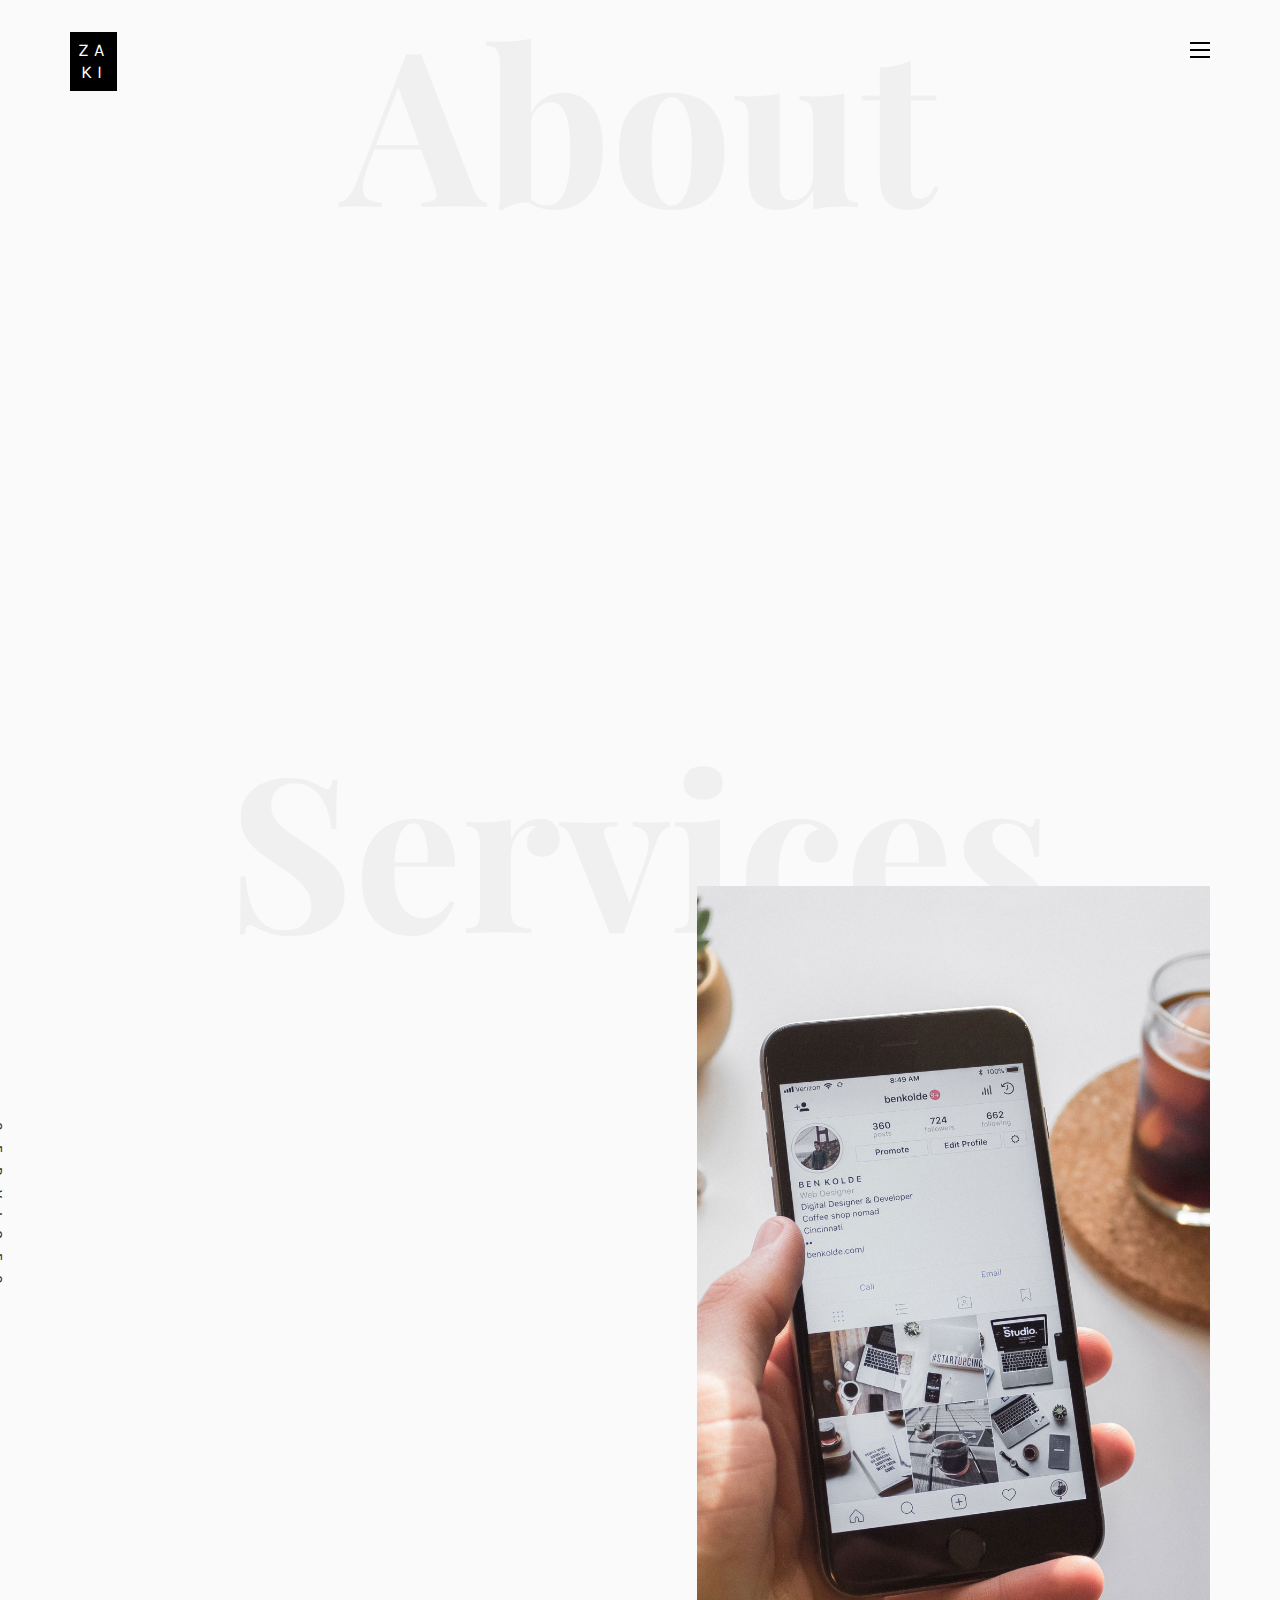
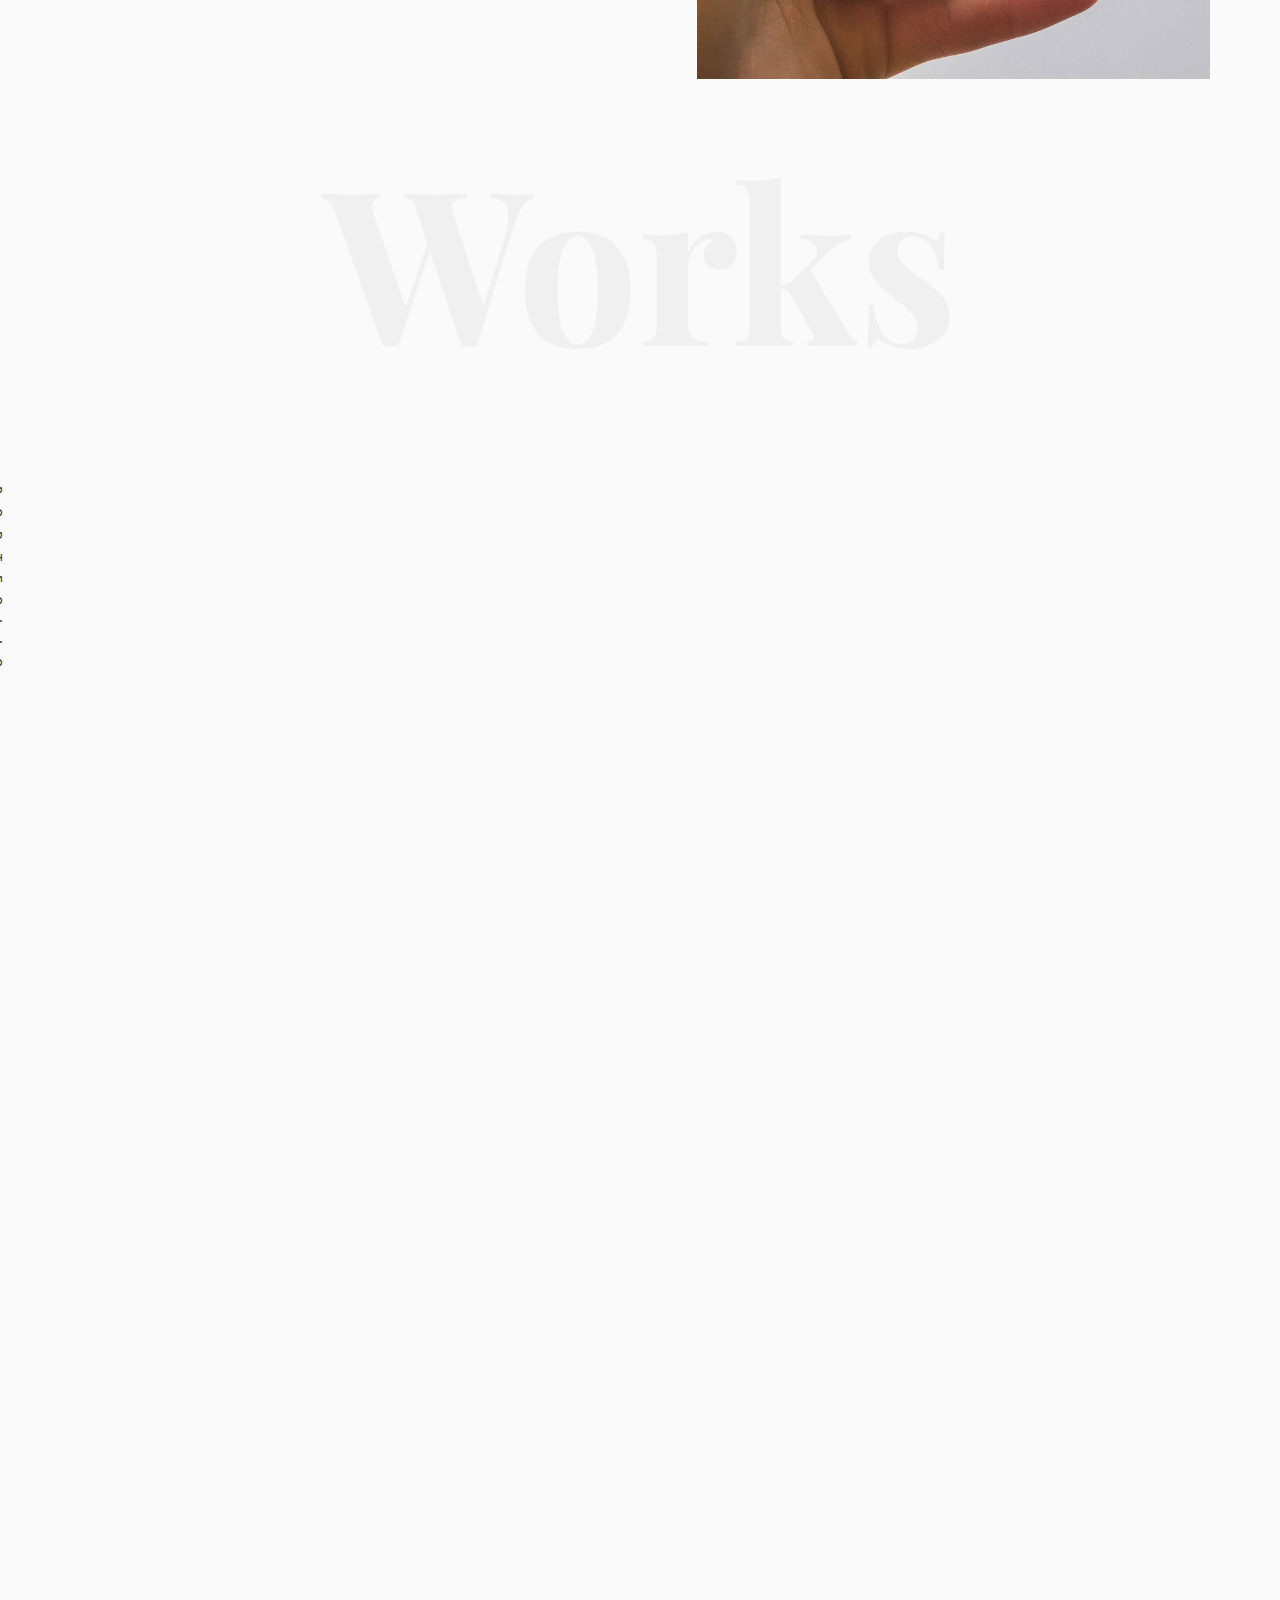
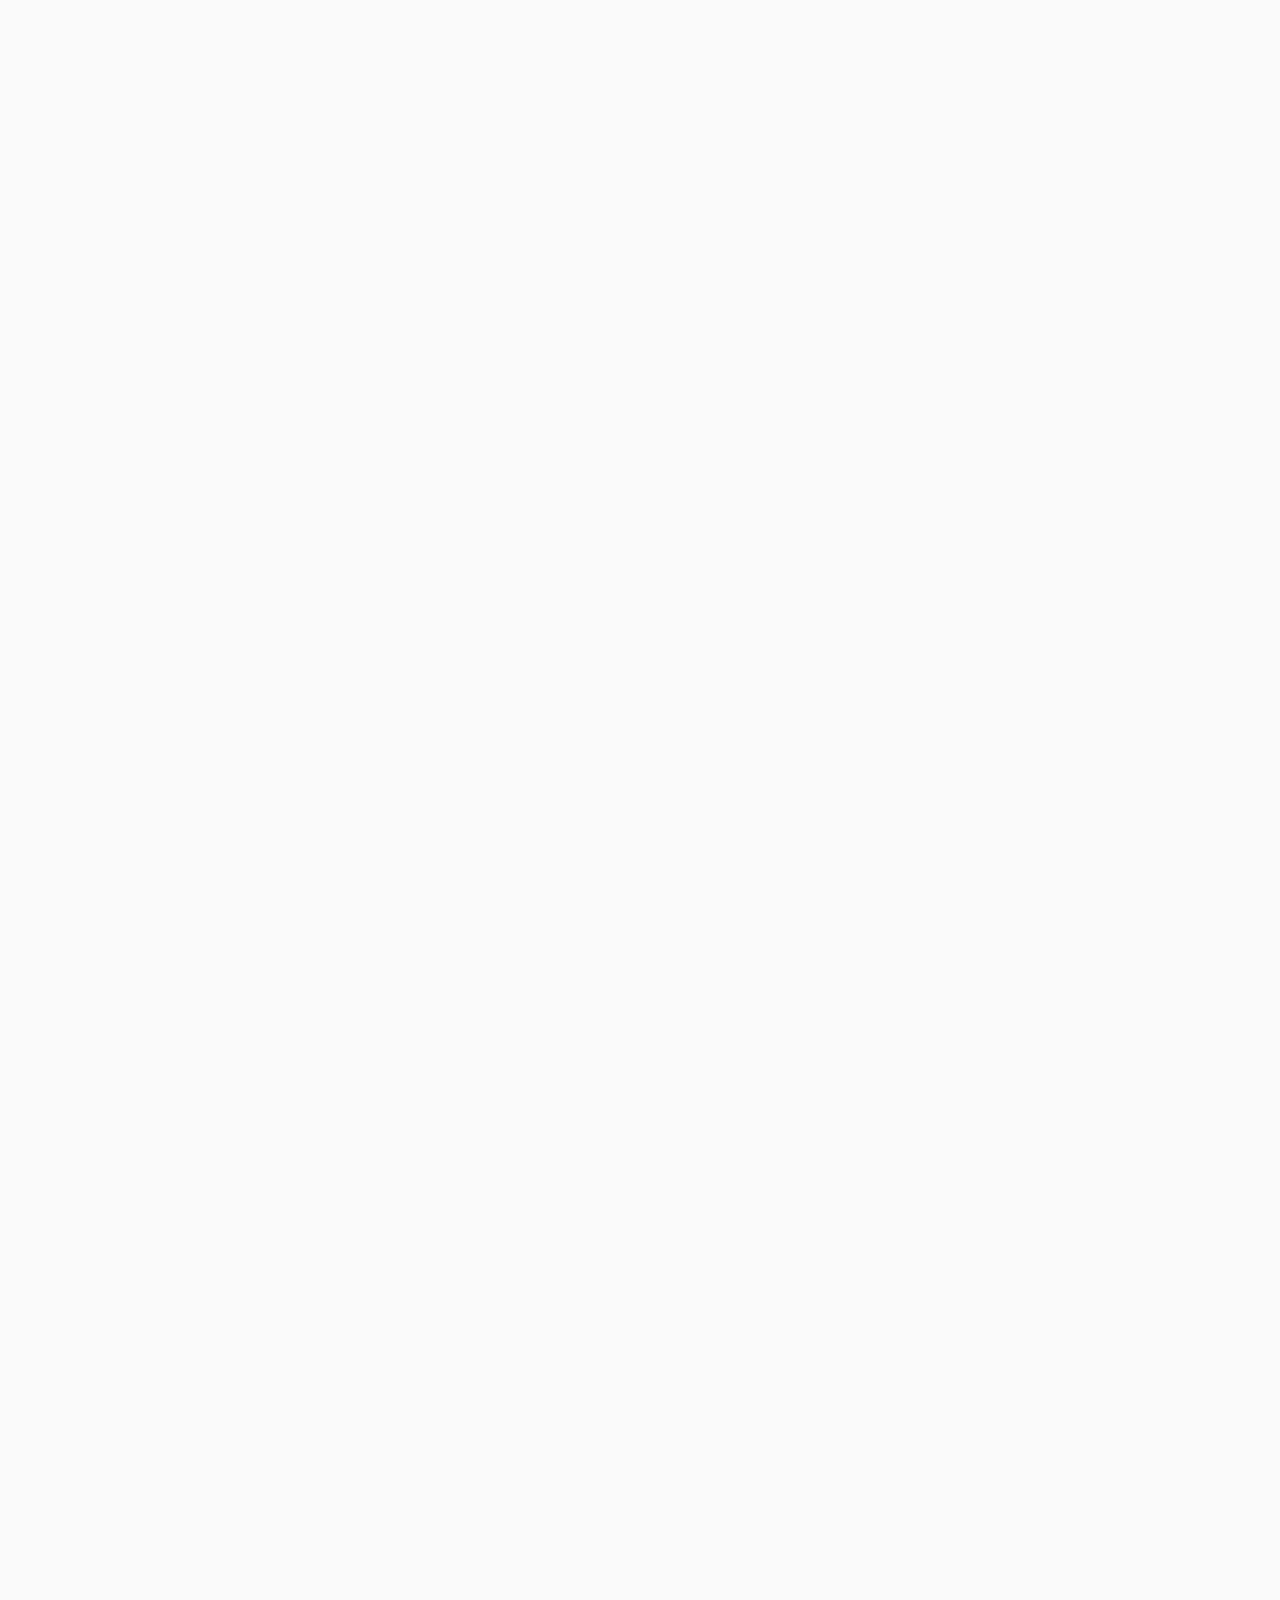
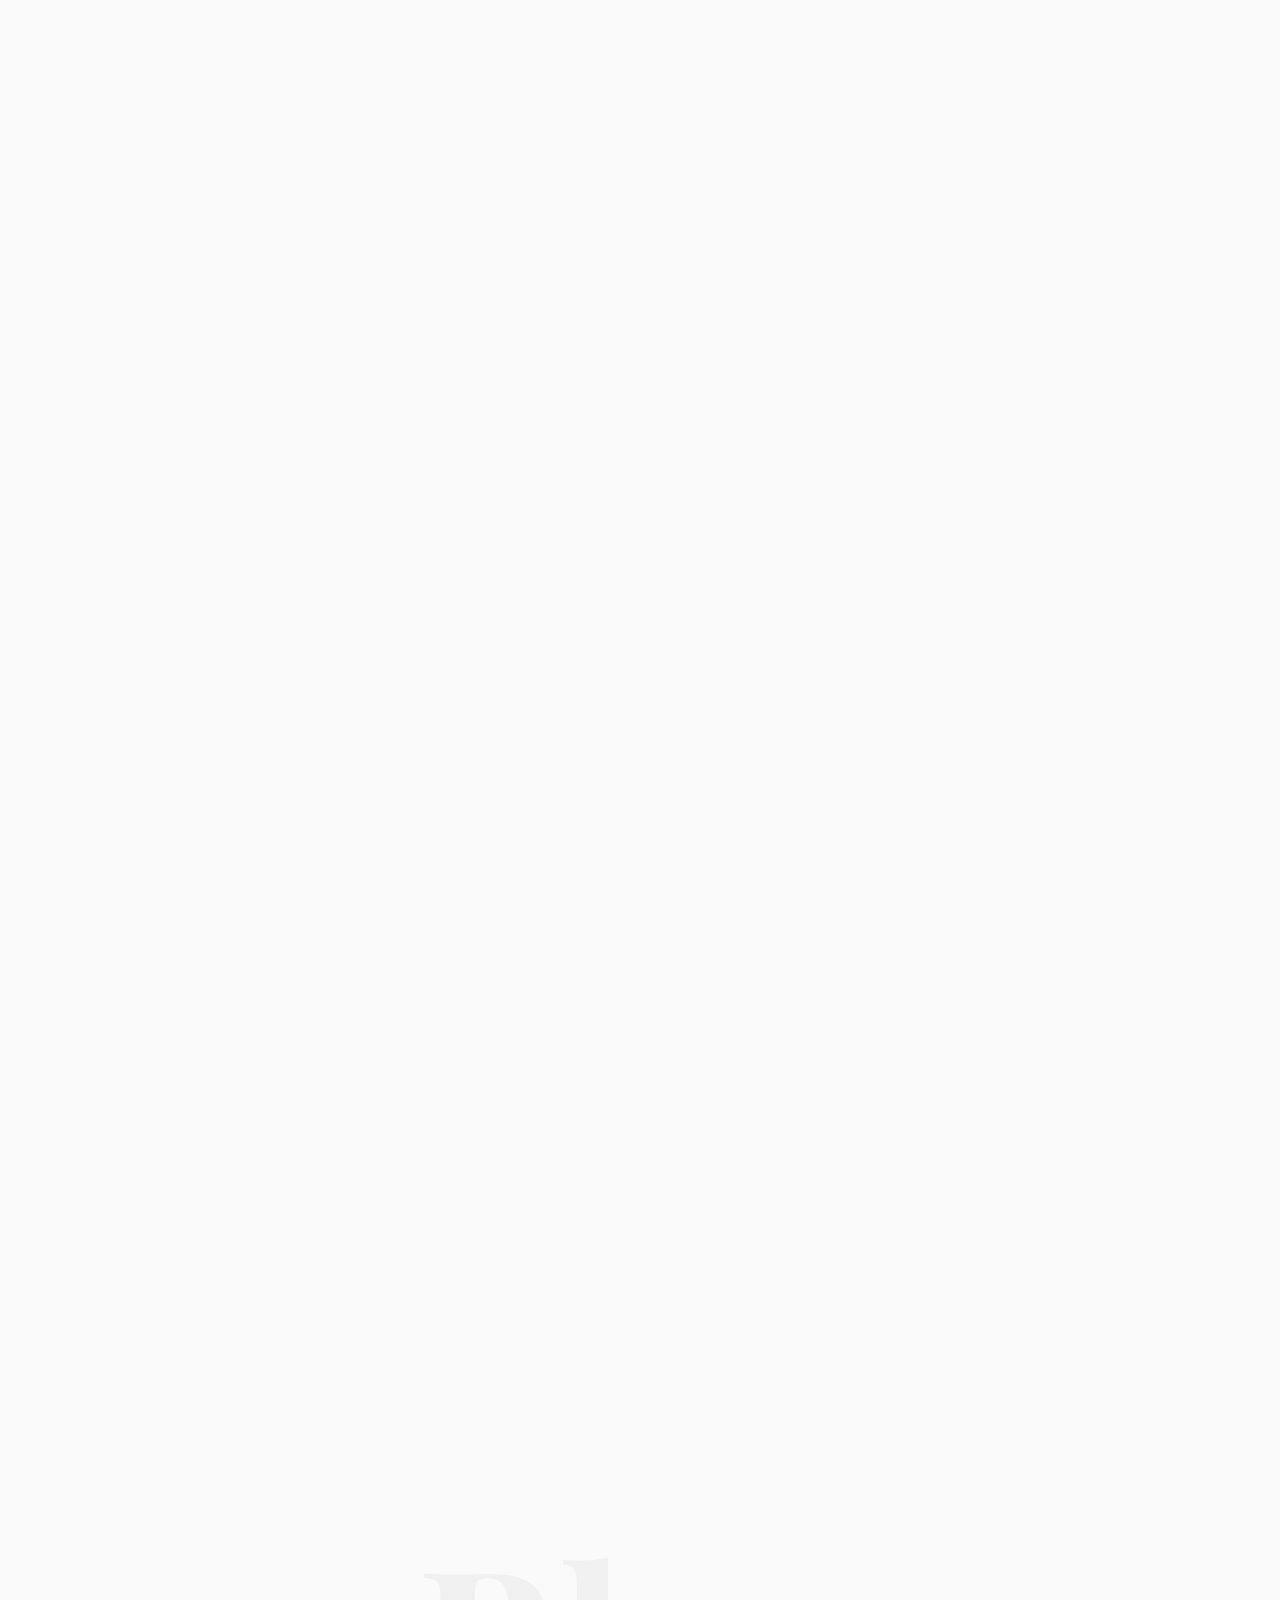
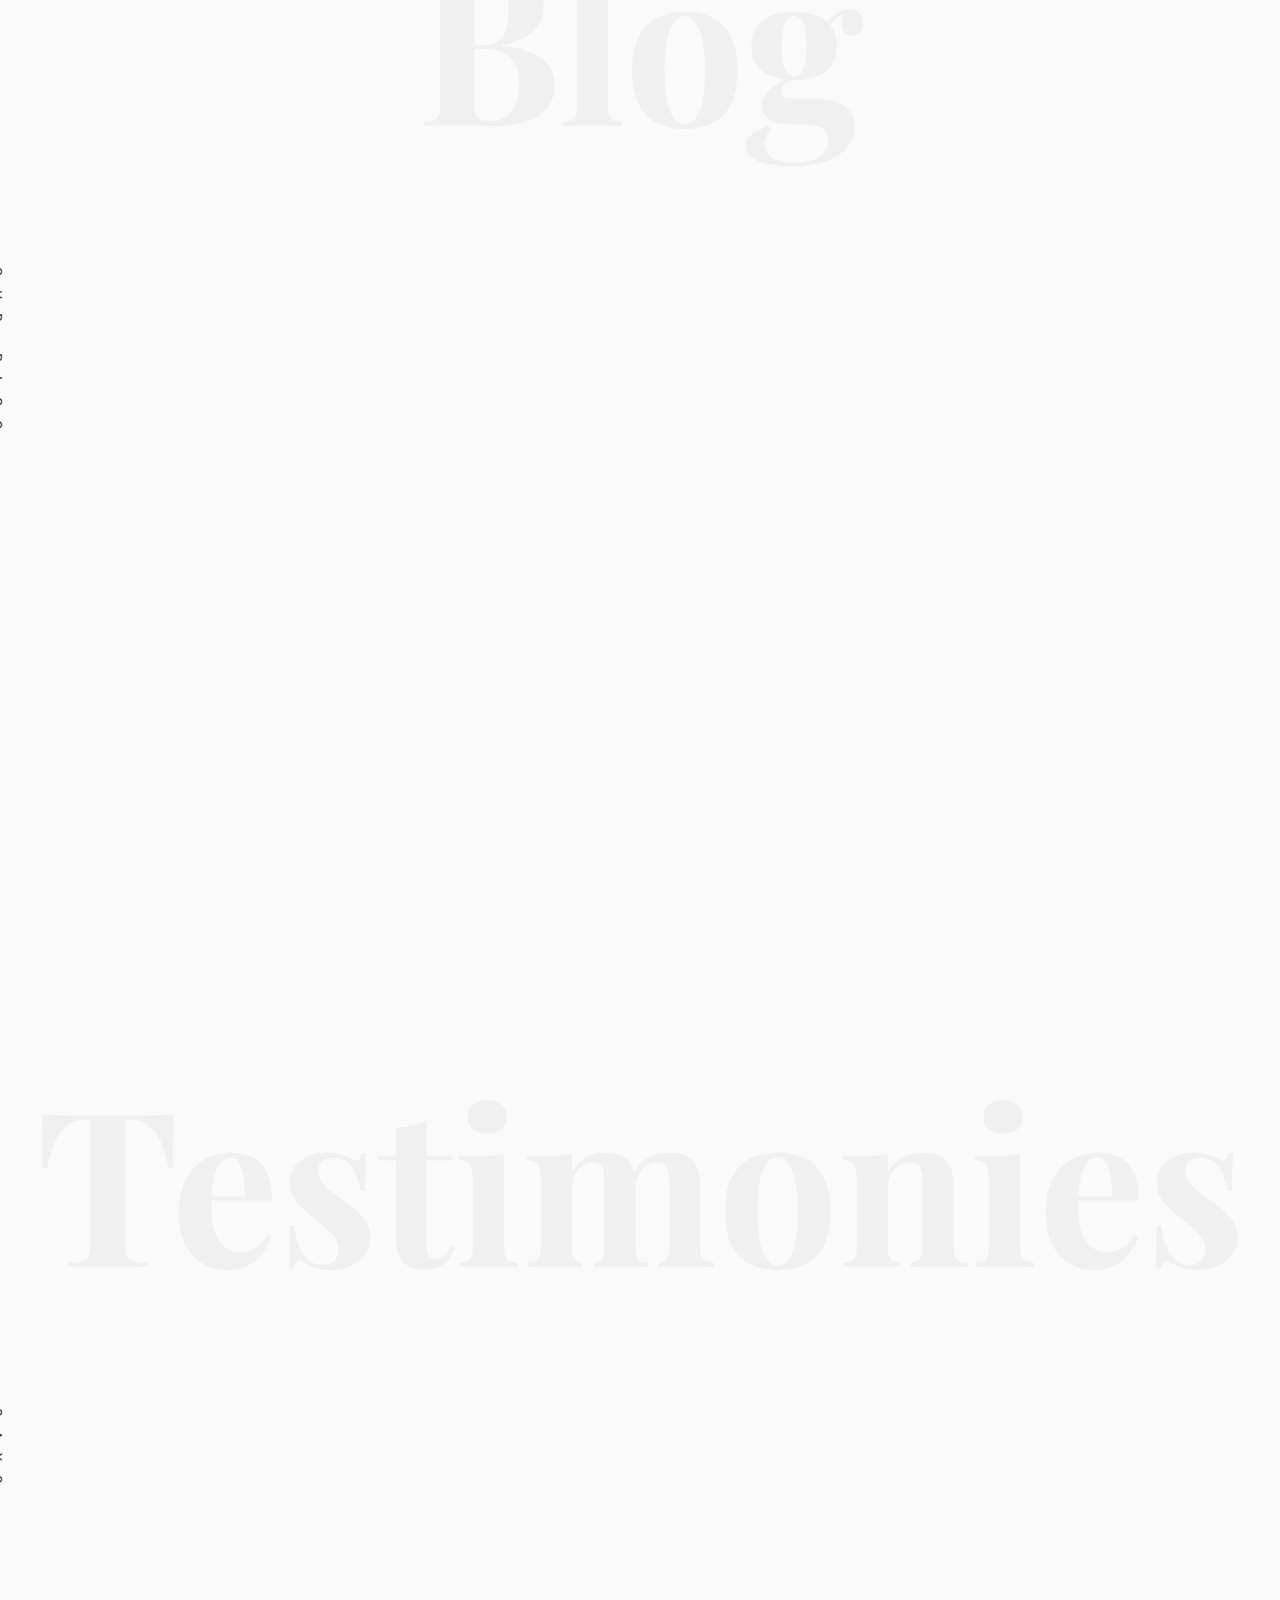
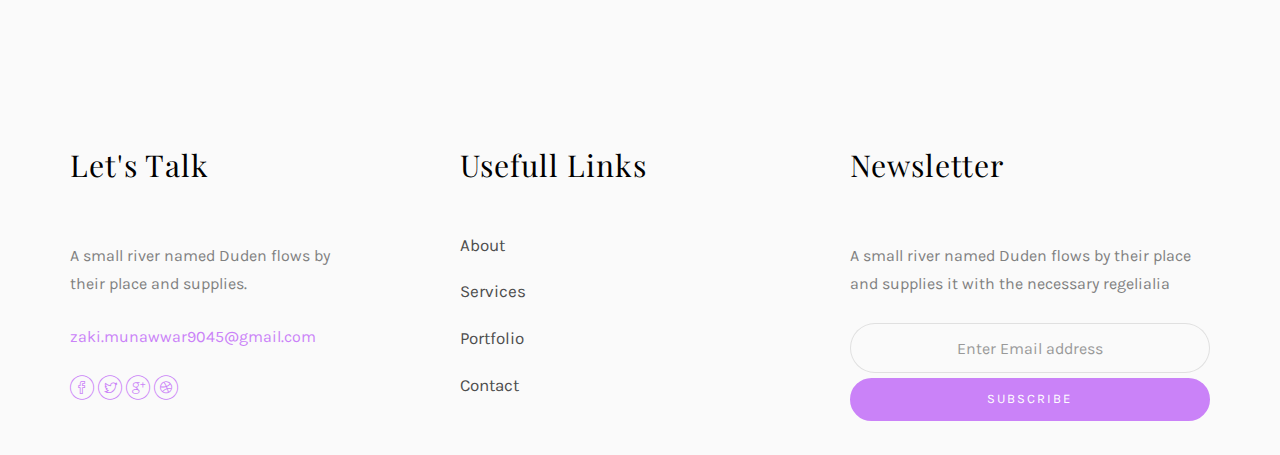
<file: index.html>
<!DOCTYPE HTML>
<html>
	<head>
		<meta charset="utf-8">
		<meta http-equiv="X-UA-Compatible" content="IE=edge">
		<title>Zaki Portfolio</title>
		<meta name="viewport" content="width=device-width, initial-scale=1">
		<meta name="description" content="" />
		<meta name="keywords" content="" />
		<meta name="author" content="" />
		<link rel="shortcut icon" href="favicon.ico">
		<link href="https://fonts.googleapis.com/css?family=Karla:400,700" rel="stylesheet">
		<link href="https://fonts.googleapis.com/css?family=Playfair+Display:400,400i,700" rel="stylesheet">
		<link rel="stylesheet" href="css/animate.css">
		<link rel="stylesheet" href="css/icomoon.css">
		<link rel="stylesheet" href="css/bootstrap.css">
		<link rel="stylesheet" href="css/owl.carousel.min.css">
		<link rel="stylesheet" href="css/owl.theme.default.min.css">
		<link rel="stylesheet" href="css/magnific-popup.css">
		<link rel="stylesheet" href="css/style.css">
		<script src="js/modernizr-2.6.2.min.js"></script>
	</head>
	<body>

	<nav id="zaki-main-nav" role="navigation">
		<a href="#" class="js-zaki-nav-toggle zaki-nav-toggle active"><i></i></a>
		<div class="js-fullheight zaki-table">
			<div class="zaki-table-cell js-fullheight">
				<div class="row">
					<div class="col-md-12">
						<ul>
							<li class="active"><a href="index.html">Home</a></li>
							<li><a href="services.html">Services</a></li>
							<li><a href="portfolio.html">Portfolio</a></li>
							<li><a href="blog.html">Blog</a></li>
							<li><a href="about.html">About</a></li>
							<li><a href="contact.html">Contact</a></li>
						</ul>
					</div>
				</div>
				<div class="row">
					<div class="col-md-12">
						<h2 class="head-title">Works</h2>
						<a href="images/work-1.jpg" class="gallery image-popup-link text-center" style="background-image: url(images/work-1.jpg);">
							<span><i class="icon-search3"></i></span>
						</a>
						<a href="images/work-2.jpg" class="gallery image-popup-link text-center" style="background-image: url(images/work-2.jpg);">
							<span><i class="icon-search3"></i></span>
						</a>
						<a href="images/work-3.jpg" class="gallery image-popup-link text-center" style="background-image: url(images/work-3.jpg);">
							<span><i class="icon-search3"></i></span>
						</a>
						<a href="images/work-4.jpg" class="gallery image-popup-link text-center" style="background-image: url(images/work-4.jpg);">
							<span><i class="icon-search3"></i></span>
						</a>
					</div>
				</div>
			</div>
		</div>
	</nav>
	
	<div id="zaki-page">
		<header>
			<div class="container">
				<div class="row">
					<div class="col-md-12">
						<div class="zaki-navbar-brand">
							<a class="zaki-logo" href="index.html"><span>Za</span><span>ki</span></a>
						</div>
						<a href="#" class="js-zaki-nav-toggle zaki-nav-toggle"><i></i></a>
					</div>
				</div>
			</div>
		</header>
		<div id="zaki-about">
			<div class="container">
				<div class="row text-center">
					<h2 class="bold">About</h2>
				</div>
				<div class="row">
					<div class="col-md-5 animate-box">
						<div class="owl-carousel3">
							<div class="item">
								<!-- <img class="img-responsive about-img" src="images/about.jpg"> -->
							</div>
							<div class="item">
								<!-- <img class="img-responsive about-img" src="images/about-2.jpg"> -->
							</div>
						</div>
					</div>
					<div class="col-md-6 col-md-push-1 animate-box">
						<div class="about-desc">
							<div class="owl-carousel3">
								<div class="item">
									<h2><span>Zaki</span><span>Munawwar</span></h2>
								</div>
								<div class="item">
									<h2><span>I'm</span><span>Full Stack Developer</span></h2>
								</div>
							</div>
							<div class="desc">
								<div class="rotate">
									<h2 class="heading">About</h2>
								</div>
								<p>A small river named Duden <a href="#">flows by their place</a> and supplies it with the necessary regelialia. It is a paradisematic country, in which roasted parts of sentences fly into your mouth. Even the all-powerful Pointing has no control about the blind texts it is an almost unorthographic life.</p>
								<p class="zaki-social-icons">
									<a href="#"><i class="icon-facebook4"></i></a>
									<a href="#"><i class="icon-twitter3"></i></a>
									<a href="#"><i class="icon-googleplus"></i></a>
									<a href="#"><i class="icon-dribbble2"></i></a>
								</p>
								<p><a href="/resume/ZakiResume.pdf" download="" class="btn btn-primary btn-outline">Resume!</a></p>
							</div>
						</div>
					</div>
				</div>
			</div>
		</div>
		<div id="zaki-services">
			<div class="container">
				<div class="row text-center">
					<h2 class="bold">Services</h2>
				</div>
				<div class="row">
					<div class="col-md-12">
						<div class="services-flex">
							<div class="one-third">
								<div class="row">
									<div class="col-md-12 col-md-offset-0 animate-box intro-heading">
										<span>My Services</span>
										<h2>Here Are Some of My Skills</h2>
									</div>
								</div>
								<div class="row">
									<div class="col-md-12">
										<div class="rotate">
											<h2 class="heading">Services</h2>
										</div>
									</div>
									<div class="col-md-6">
										<div class="services animate-box">
											<h3>1 - Front End Development</h3>
											<ul>
												<li>HTML / CSS</li>
												<li>Java script</li>
												<li>React JS</li>
												<li>WordPress</li>
												<li>Bootstrap</li>
											</ul>
										</div>
										<div class="services animate-box">
											<h3>3 - Web Marketing</h3>
											<ul>
												<li>Sales Marketing</li>
												<li>Invoice</li>
												<li>eCommerce</li>
											</ul>
										</div>
									</div>
									<div class="col-md-6">
										<div class="services animate-box">
											<h3>2 - JavaScript Animation Libraries</h3>
											<ul>
												<li>Anime.js</li>
												<li>GreenSock JS</li>
												<li>ScrollReveal JS</li>
												<li>MO JS</li>
											</ul>
										</div>
										<div class="services animate-box">
											<h3>4 - Backend Development </h3>
											<ul>
												<li>Node.js</li>
												<li>Express</li>
												<li>MongoDB</li>
												<li>SQL</li>
											</ul>
										</div>
										<!-- <div class="services animate-box">
											<h3>4 - Web Design</h3>
											<ul>
												<li>UI Design</li>
												<li>Website &amp; Digital Design</li>
												<li>Brading &amp; Visual Identity</li>
												<li>Print Design</li>
											</ul>
										</div> -->
									</div>
								</div>
							</div>
							<div class="one-forth services-img" style="background-image: url(images/services-img-1.jpg);">
							</div>
						</div>
					</div>
				</div>
			</div>
		</div>

		<div id="zaki-work">
			<div class="container">
				<div class="row text-center">
					<h2 class="bold">Works</h2>
				</div>
				<div class="row">
					<div class="col-md-12 col-md-offset-0 text-center animate-box intro-heading">
						<span>Portfolio</span>
						<h2>Done Projects</h2>
					</div>
				</div>
				<div class="row">
					<div class="col-md-12">
						<div class="rotate">
							<h2 class="heading">Portfolio</h2>
						</div>
					</div>
				</div>
				<div class="row">
					<div class="col-md-12">
						<div class="work-entry animate-box">
							<a href="portfolio.html" class="work-img" style="background-image: url(images/work-1.jpg);">
								<div class="display-t">
									<div class="work-name">
										<h2>Pursuing Best</h2>
									</div>
								</div>
							</a>
							<div class="col-md-4 col-md-offset-4">
								<div class="desc">
									<p>Far far away, behind the word mountains, far from the countries Vokalia and Consonantia, there live the blind texts. Separated they live in Bookmarksgrove right at the coast of the Semantics, a large language ocean.</p>
									<p class="read"><span >It's Zaki Munawwar</span></p>
								</div>
							</div>
						</div>
					</div>
					<div class="col-md-12">
						<div class="work-entry animate-box">
							<a href="portfolio.html" class="work-img" style="background-image: url(images/work-2.jpg);">
								<div class="display-t">
									<div class="work-name">
										<h2>Coordinates</h2>
									</div>
								</div>
							</a>
							<div class="col-md-4 col-md-offset-4">
								<div class="desc">
									<p>Far far away, behind the word mountains, far from the countries Vokalia and Consonantia, there live the blind texts. Separated they live in Bookmarksgrove right at the coast of the Semantics, a large language ocean.</p>
									<p class="read"><span >It's Zaki Munawwar</span></p>
								</div>
							</div>
						</div>
					</div>
					<div class="col-md-12">
						<div class="work-entry animate-box">
							<a href="portfolio.html" class="work-img" style="background-image: url(images/work-3.jpg);">
								<div class="display-t">
									<div class="work-name">
										<h2>Cristall</h2>
									</div>
								</div>
							</a>
							<div class="col-md-4 col-md-offset-4">
								<div class="desc">
									<p>Far far away, behind the word mountains, far from the countries Vokalia and Consonantia, there live the blind texts. Separated they live in Bookmarksgrove right at the coast of the Semantics, a large language ocean.</p>
									<p class="read"><span >It's Zaki Munawwar</span></p>
								</div>
							</div>
						</div>
					</div>
					<div class="col-md-12">
						<div class="work-entry animate-box">
							<a href="portfolio.html" class="work-img" style="background-image: url(images/work-4.jpg);">
								<div class="display-t">
									<div class="work-name">
										<h2>Black</h2>
									</div>
								</div>
							</a>
							<div class="col-md-4 col-md-offset-4">
								<div class="desc">
									<p>Far far away, behind the word mountains, far from the countries Vokalia and Consonantia, there live the blind texts. Separated they live in Bookmarksgrove right at the coast of the Semantics, a large language ocean.</p>
									<p class="read"><span >It's Zaki Munawwar</span></p>
								</div>
							</div>
						</div>
					</div>
				</div>
			</div>
		</div>

		<div id="zaki-blog">
			<div class="container">
				<div class="row text-center">
					<h2 class="bold">Blog</h2>
				</div>
				<div class="row">
					<div class="col-md-12 col-md-offset-0 text-center animate-box intro-heading">
						<span>Blog</span>
						<h2>Read Our Case</h2>
					</div>
				</div>
				<div class="row">
					<div class="col-md-12">
						<div class="rotate">
							<h2 class="heading">Our Blog</h2>
						</div>
					</div>
				</div>
				<div class="row animate-box">
					<div class="owl-carousel1">
						<div class="item">
							<div class="col-md-12">
								<div class="article">
									<a href="blog.html" class="blog-img">
										<img class="img-responsive" src="images/img-1.jpg">
										<div class="overlay"></div>
										<div class="link">
											<span class="read">Read more</h2>
										</div>
									</a>
									<div class="desc">
										<span class="meta">15, Feb 2018</span>
										<h2><a href="blog.html">A Japanese Constellation</a></h2>
										<p>When she reached the first hills of the Italic Mountains, she had a last view back on the skyline of her hometown Bookmarksgrove</p>
									</div>
								</div>
							</div>
						</div>
						<div class="item">
							<div class="col-md-12">
								<div class="article">
									<a href="blog.html" class="blog-img">
										<img class="img-responsive" src="images/img-2.jpg">
										<div class="overlay"></div>
										<div class="link">
											<span class="read">Read more</h2>
										</div>
									</a>
									<div class="desc">
										<span class="meta">15, Feb 2018</span>
										<h2><a href="blog.html">A Japanese Constellation</a></h2>
										<p>When she reached the first hills of the Italic Mountains, she had a last view back on the skyline of her hometown Bookmarksgrove</p>
									</div>
								</div>
							</div>
						</div>
						<div class="item">
							<div class="col-md-12">
								<div class="article">
									<a href="blog.html" class="blog-img">
										<img class="img-responsive" src="images/img-3.jpg">
										<div class="overlay"></div>
										<div class="link">
											<span class="read">Read more</h2>
										</div>
									</a>
									<div class="desc">
										<span class="meta">15, Feb 2018</span>
										<h2><a href="blog.html">A Japanese Constellation</a></h2>
										<p>When she reached the first hills of the Italic Mountains, she had a last view back on the skyline of her hometown Bookmarksgrove</p>
									</div>
								</div>
							</div>
						</div>
					</div>
				</div>
			</div>
		</div>

		<div id="zaki-testimony">
			<div class="container">
				<div class="row text-center">
					<h2 class="bold">Testimonies</h2>
				</div>
				<div class="row">
					<div class="col-md-12 col-md-offset-0 text-center animate-box intro-heading">
						<span>Testimonies</span>
						<h2>My Ideals</h2>
					</div>
				</div>
				<div class="row">
					<div class="col-md-12">
						<div class="rotate">
							<h2 class="heading">Says</h2>
						</div>
					</div>
				</div>
				<div class="row animate-box">
					<div class="owl-carousel">
						<div class="item">
							<div class="col-md-12 text-center">
								<div class="testimony">
									<blockquote>
										<p>"A small river named Duden flows by their place and supplies it with the necessary regelialia.</p>
										<span>" &mdash; George Brooks</span>
									</blockquote>
								</div>
							</div>
						</div>
						<div class="item">
							<div class="col-md-12 text-center">
								<div class="testimony">
									<blockquote>
										<p>"Even the all-powerful Pointing has no control about the blind texts it is an almost unorthographic life One day however a small line of blind text by the name of Lorem Ipsum decided to leave for the far World of Grammar.</p>
										<span>" &mdash; Daniel Foster</span>
									</blockquote>
								</div>
							</div>
						</div>
						<div class="item">
							<div class="col-md-12 text-center">
								<div class="testimony">
									<blockquote>
										<p>"When she reached the first hills of the Italic Mountains, she had a last view back on the skyline of her hometown Bookmarksgrove</p>
										<span>" &mdash; Liam Jenkins</span>
									</blockquote>
								</div>
							</div>
						</div>
					</div>
				</div>
			</div>
		</div>

		<footer>
			<div id="footer">
				<div class="container">
					<div class="row">
						<div class="col-md-4 col-pb-sm">
							<div class="row">
								<div class="col-md-10">
									<h2>Let's Talk</h2>
									<p>A small river named Duden flows by their place and supplies.</p>
									<p><a href="#">zaki.munawwar9045@gmail.com</a></p>
									<p class="zaki-social-icons">
										<a href="#"><i class="icon-facebook4"></i></a>
										<a href="#"><i class="icon-twitter3"></i></a>
										<a href="#"><i class="icon-googleplus"></i></a>
										<a href="#"><i class="icon-dribbble2"></i></a>
									</p>
								</div>
							</div>
						</div>
						<div class="col-md-4 col-pb-sm">
							<h2>Usefull Links</h2>
							<div class="f-entry">
								<div class="desc">
									<h3><a href="about.html">About</a></h3>
								</div>
							</div>
							<div class="f-entry">
								<div class="desc">
									<h3><a href="services.html">Services</a></h3>
								</div>
							</div>
							<div class="f-entry">
								<div class="desc">
									<h3><a href="portfolio.html">Portfolio</a></h3>
								</div>
							</div>
							<div class="f-entry">
								<div class="desc">
									<h3><a href="contact.html">Contact</a></h3>
								</div>
							</div>
						</div>
						<div class="col-md-4 col-pb-sm">
							<h2>Newsletter</h2>
							<p>A small river named Duden flows by their place and supplies it with the necessary regelialia</p>
							<div class="subscribe text-center">
								<div class="form-group">
									<input type="text" class="form-control text-center" placeholder="Enter Email address">
									<input type="submit" value="Subscribe" class="btn btn-primary btn-custom">
								</div>
							</div>
						</div>
					</div>
				</div>
			</div>
		</footer>
	
	</div>

	<!-- jQuery -->
	<script src="js/jquery.min.js"></script>
	<!-- jQuery Easing -->
	<script src="js/jquery.easing.1.3.js"></script>
	<!-- Bootstrap -->
	<script src="js/bootstrap.min.js"></script>
	<!-- Waypoints -->
	<script src="js/jquery.waypoints.min.js"></script>
	<!-- Owl Carousel -->
	<script src="js/owl.carousel.min.js"></script>
	<!-- Magnific Popup -->
	<script src="js/jquery.magnific-popup.min.js"></script>
	<script src="js/magnific-popup-options.js"></script>

	<!-- Main JS (Do not remove) -->
	<script src="js/main.js"></script>

	</body>
</html>
</file>
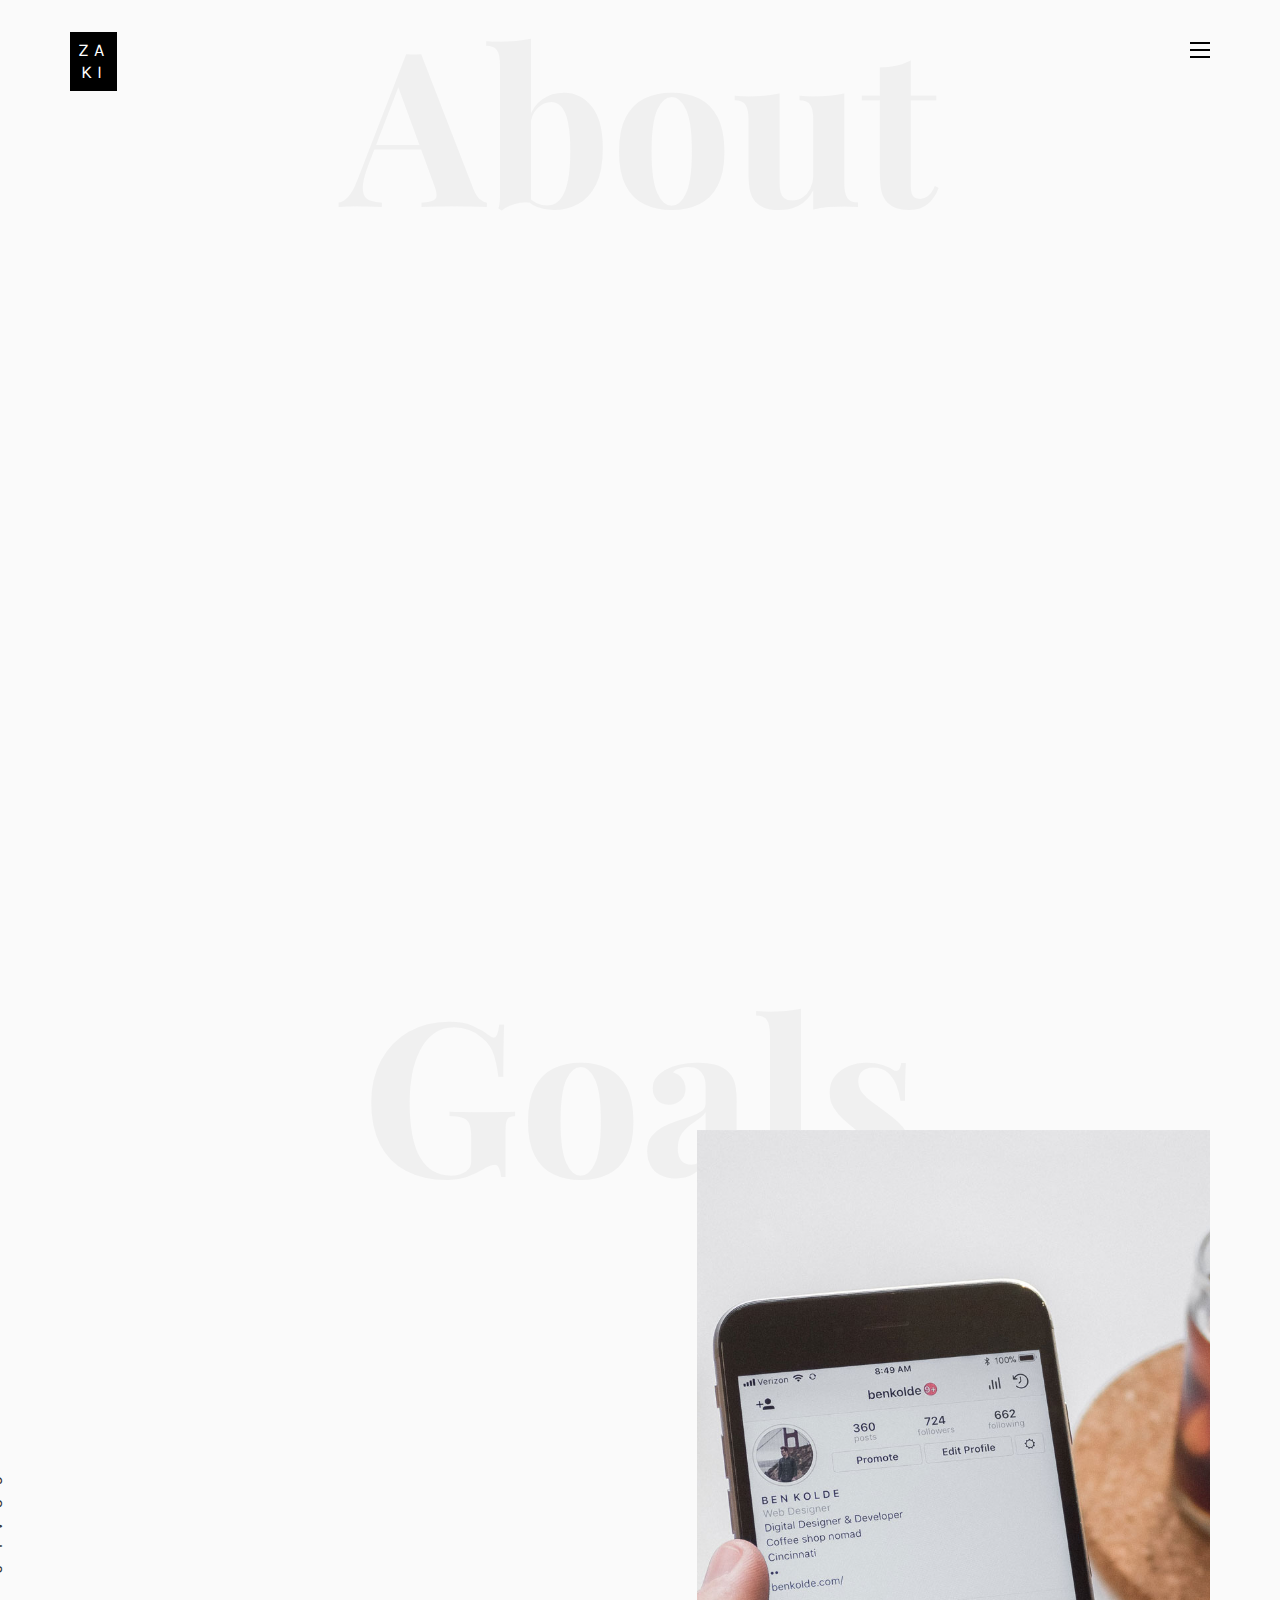
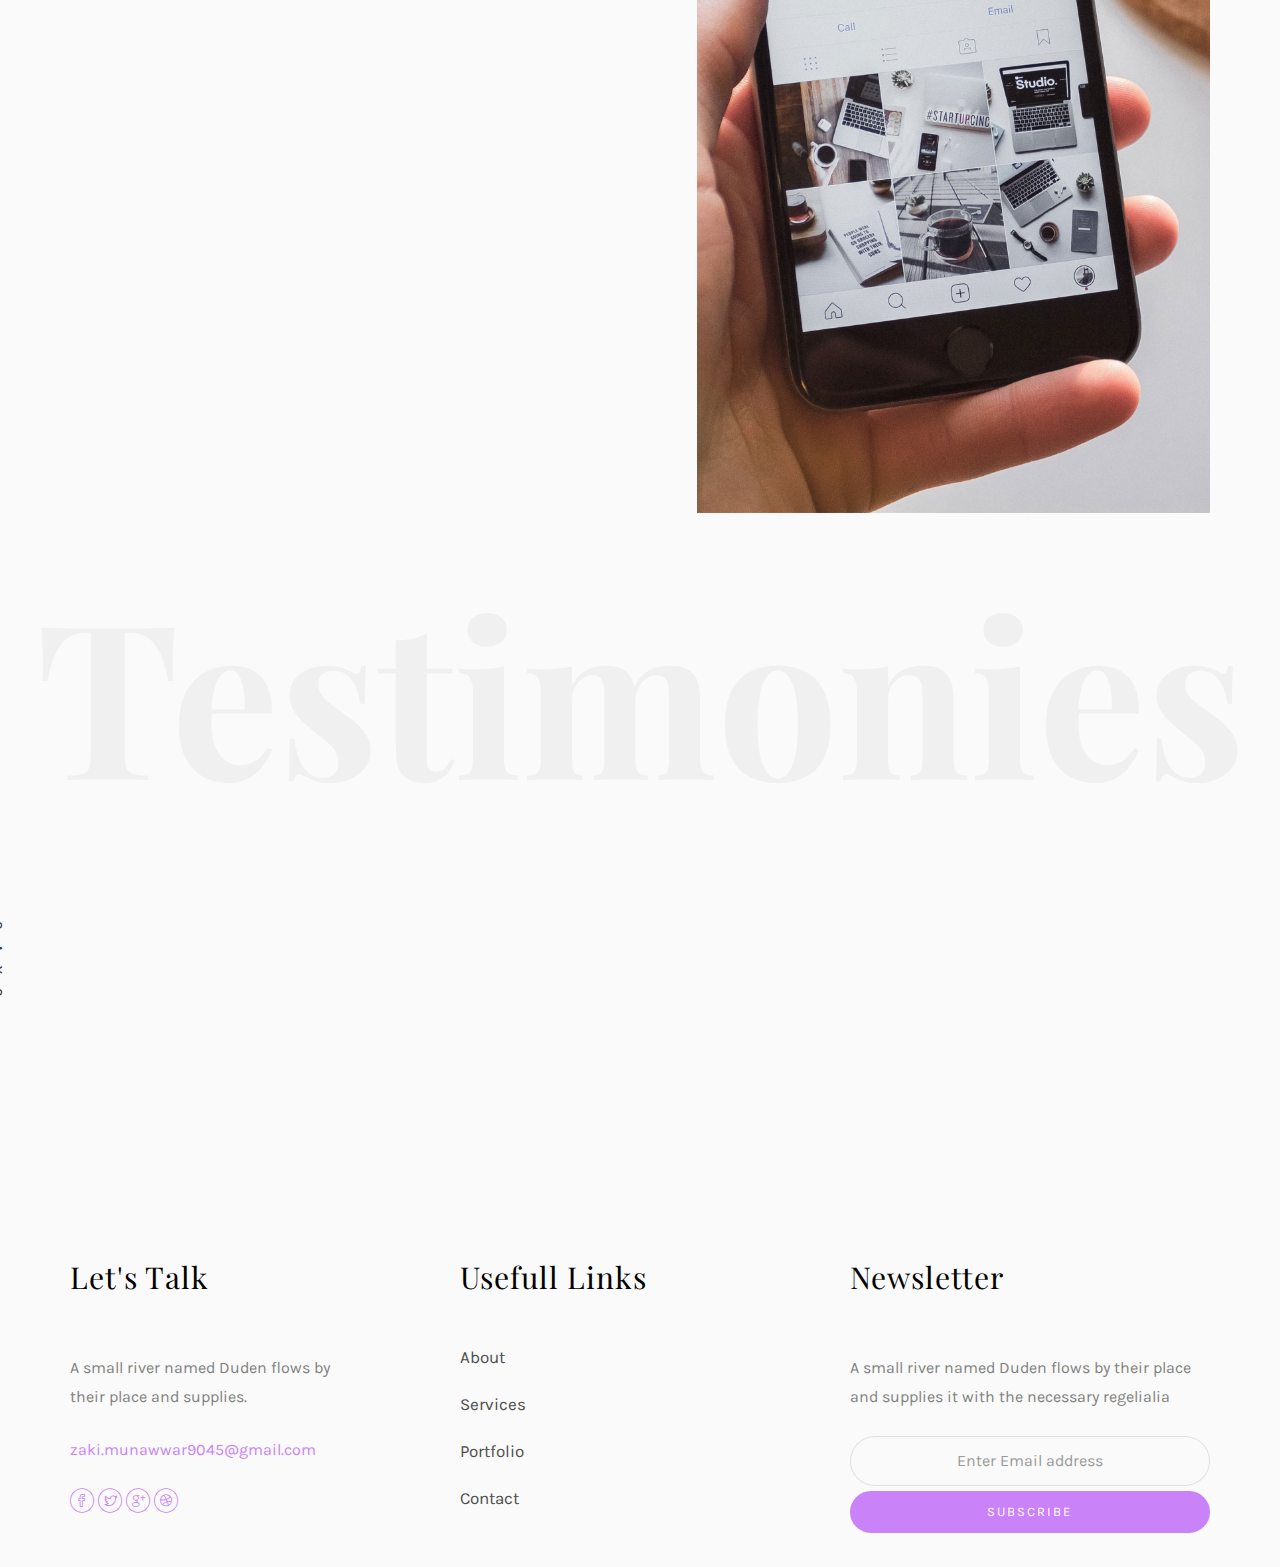
<file: about.html>
<!DOCTYPE HTML>
<html>
	<head>
	<meta charset="utf-8">
	<meta http-equiv="X-UA-Compatible" content="IE=edge">
	<title>zaki About</title>
	<meta name="viewport" content="width=device-width, initial-scale=1">
	<meta name="description" content="" />
	<meta name="keywords" content="" />
	<meta name="author" content="" />

	<!-- Place favicon.ico and apple-touch-icon.png in the root directory -->
	<link rel="shortcut icon" href="favicon.ico">

	<link href="https://fonts.googleapis.com/css?family=Karla:400,700" rel="stylesheet">
	<link href="https://fonts.googleapis.com/css?family=Playfair+Display:400,400i,700" rel="stylesheet">
	
	<!-- Animate.css -->
	<link rel="stylesheet" href="css/animate.css">
	<!-- Icomoon Icon Fonts-->
	<link rel="stylesheet" href="css/icomoon.css">
	<!-- Bootstrap  -->
	<link rel="stylesheet" href="css/bootstrap.css">
	<!-- Owl Carousel -->
	<link rel="stylesheet" href="css/owl.carousel.min.css">
	<link rel="stylesheet" href="css/owl.theme.default.min.css">
	<!-- Magnific Popup -->
	<link rel="stylesheet" href="css/magnific-popup.css">

	<link rel="stylesheet" href="css/style.css">


	<!-- Modernizr JS -->
	<script src="js/modernizr-2.6.2.min.js"></script>
	<!-- FOR IE9 below -->
	<!--[if lt IE 9]>
	<script src="js/respond.min.js"></script>
	<![endif]-->

	</head>
	<body>

	<nav id="zaki-main-nav" role="navigation">
		<a href="#" class="js-zaki-nav-toggle zaki-nav-toggle active"><i></i></a>
		<div class="js-fullheight zaki-table">
			<div class="zaki-table-cell js-fullheight">
				<div class="row">
					<div class="col-md-12">
						<ul>
							<li><a href="index.html">Home</a></li>
							<li><a href="services.html">Services</a></li>
							<li><a href="portfolio.html">Portfolio</a></li>
							<li><a href="blog.html">Blog</a></li>
							<li class="active"><a href="about.html">About</a></li>
							<li><a href="contact.html">Contact</a></li>
						</ul>
					</div>
				</div>
				<div class="row">
					<div class="col-md-12">
						<h2 class="head-title">Works</h2>
						<a href="images/work-1.jpg" class="gallery image-popup-link text-center" style="background-image: url(images/work-1.jpg);">
							<span><i class="icon-search3"></i></span>
						</a>
						<a href="images/work-2.jpg" class="gallery image-popup-link text-center" style="background-image: url(images/work-2.jpg);">
							<span><i class="icon-search3"></i></span>
						</a>
						<a href="images/work-3.jpg" class="gallery image-popup-link text-center" style="background-image: url(images/work-3.jpg);">
							<span><i class="icon-search3"></i></span>
						</a>
						<a href="images/work-4.jpg" class="gallery image-popup-link text-center" style="background-image: url(images/work-4.jpg);">
							<span><i class="icon-search3"></i></span>
						</a>
					</div>
				</div>
			</div>
		</div>
	</nav>
	
	<div id="zaki-page">
		<header>
			<div class="container">
				<div class="row">
					<div class="col-md-12">
						<div class="zaki-navbar-brand">
							<a class="zaki-logo" href="index.html"><span>Za</span><span>ki</span></a>
						</div>
						<a href="#" class="js-zaki-nav-toggle zaki-nav-toggle"><i></i></a>
					</div>
				</div>
			</div>
		</header>
		<div id="zaki-about">
			<div class="container">
				<div class="row text-center">
					<h2 class="bold">About</h2>
				</div>
				<div class="row row-padded-bottom">
					<div class="col-md-5 animate-box">
						<img class="img-responsive about-img" src="images/about.jpeg">
					</div>
					<div class="col-md-6 col-md-push-1 animate-box">
						<div class="about-desc">
							<h2><span>zaki</span><span>Munawwar</span></h2>
							<div class="desc">
								<div class="rotate">
									<h2 class="heading">About</h2>
								</div>
								<p>A small river named Duden <a href="#">flows by their place</a> and supplies it with the necessary regelialia. It is a paradisematic country, in which roasted parts of sentences fly into your mouth. Even the all-powerful Pointing has no control about the blind texts it is an almost unorthographic life.</p>
								<p class= "zaki-social-icons">
									<a href="#"><i class="icon-facebook4"></i></a>
									<a href="#"><i class="icon-twitter3"></i></a>
									<a href="#"><i class="icon-googleplus"></i></a>
									<a href="#"><i class="icon-dribbble2"></i></a>
								</p>
								<p><a href="portfolio.html" class="btn btn-primary btn-outline">View My Works</a></p>
							</div>
						</div>
					</div>
				</div>
				<!-- <div class="row">
					<div class="col-md-4 animate-box">
						<p>The Big Oxmox advised her not to do so, because there were thousands of bad Commas, wild Question Marks and devious Semikoli, but the Little Blind Text didn’t listen. She packed her seven versalia, put her initial into the belt and made herself on the way.</p>
					</div>
					<div class="col-md-4 animate-box">
						<p>The Big Oxmox advised her not to do so, because there were thousands of bad Commas, wild Question Marks and devious Semikoli, but the Little Blind Text didn’t listen. She packed her seven versalia, put her initial into the belt and made herself on the way.</p>
					</div>
					<div class="col-md-4 animate-box">
						<p>The Big Oxmox advised her not to do so, because there were thousands of bad Commas, wild Question Marks and devious Semikoli, but the Little Blind Text didn’t listen. She packed her seven versalia, put her initial into the belt and made herself on the way.</p>
					</div>
				</div> -->
			</div>
		</div>
		<div id="zaki-services">
			<div class="container">
				<div class="row text-center">
					<h2 class="bold">Goals</h2>
				</div>
				<div class="row">
					<div class="col-md-12">
						<div class="services-flex">
							<div class="one-third">
								<div class="row">
									<div class="col-md-12 col-md-offset-0 animate-box intro-heading">
										<span>Target</span>
										<h2>Goals</h2>
										<p>A small river named Duden flows by their place and supplies it with the necessary regelialia. It is a paradisematic country, in which roasted parts of sentences fly into your mouth.</p>
									</div>
								</div>
								<div class="row">
									<div class="col-md-12">
										<div class="rotate">
											<h2 class="heading">Goals</h2>
										</div>
									</div>
									<div class="col-md-12">
										<div class="services animate-box">
											<h3>1 - High Quality Theme</h3>
											<p>Even the all-powerful Pointing has no control about the blind texts it is an almost unorthographic life One day however a small line of blind text by the name of Lorem Ipsum decided to leave for the far World of Grammar.</p>
										</div>
										<div class="services animate-box">
											<h3>2 - Customer Satisfaction</h3>
											<p>Even the all-powerful Pointing has no control about the blind texts it is an almost unorthographic life One day however a small line of blind text by the name of Lorem Ipsum decided to leave for the far World of Grammar.</p>
										</div>
										<div class="services animate-box">
											<h3>3 - Well Mentained Sites</h3>
											<p>Even the all-powerful Pointing has no control about the blind texts it is an almost unorthographic life One day however a small line of blind text by the name of Lorem Ipsum decided to leave for the far World of Grammar.</p>
										</div>
									</div>
								</div>
							</div>
							<div class="one-forth services-img" style="background-image: url(images/services-img-1.jpg);">
							</div>
						</div>
					</div>
				</div>
			</div>
		</div>

		<div id="zaki-testimony">
			<div class="container">
				<div class="row text-center">
					<h2 class="bold">Testimonies</h2>
				</div>
				<div class="row">
					<div class="col-md-12 col-md-offset-0 text-center animate-box intro-heading">
						<span>Testimonies</span>
						<h2>My Ideals</h2>
					</div>
				</div>
				<div class="row">
					<div class="col-md-12">
						<div class="rotate">
							<h2 class="heading">Says</h2>
						</div>
					</div>
				</div>
				<div class="row animate-box">
					<div class="owl-carousel">
						<div class="item">
							<div class="col-md-12 text-center">
								<div class="testimony">
									<blockquote>
										<p>"A small river named Duden flows by their place and supplies it with the necessary regelialia.</p>
										<span>" &mdash; George Brooks</span>
									</blockquote>
								</div>
							</div>
						</div>
						<div class="item">
							<div class="col-md-12 text-center">
								<div class="testimony">
									<blockquote>
										<p>"Even the all-powerful Pointing has no control about the blind texts it is an almost unorthographic life One day however a small line of blind text by the name of Lorem Ipsum decided to leave for the far World of Grammar.</p>
										<span>" &mdash; Daniel Foster</span>
									</blockquote>
								</div>
							</div>
						</div>
						<div class="item">
							<div class="col-md-12 text-center">
								<div class="testimony">
									<blockquote>
										<p>"When she reached the first hills of the Italic Mountains, she had a last view back on the skyline of her hometown Bookmarksgrove</p>
										<span>" &mdash; Liam Jenkins</span>
									</blockquote>
								</div>
							</div>
						</div>
					</div>
				</div>
			</div>
		</div>

		<footer>
			<div id="footer">
				<div class="container">
					<div class="row">
						<div class="col-md-4 col-pb-sm">
							<div class="row">
								<div class="col-md-10">
									<h2>Let's Talk</h2>
									<p>A small river named Duden flows by their place and supplies.</p>
									<p><a href="mailto:zaki.munawwar9045@gmail.com">zaki.munawwar9045@gmail.com</a></p>
									<p class="zaki-social-icons">
										<a href="#"><i class="icon-facebook4"></i></a>
										<a href="#"><i class="icon-twitter3"></i></a>
										<a href="#"><i class="icon-googleplus"></i></a>
										<a href="#"><i class="icon-dribbble2"></i></a>
									</p>
								</div>
							</div>
						</div>
						<div class="col-md-4 col-pb-sm">
							<h2>Usefull Links</h2>
							<div class="f-entry">
								<div class="desc">
									<h3><a href="about.html">About</a></h3>
								</div>
							</div>
							<div class="f-entry">
								<div class="desc">
									<h3><a href="services.html">Services</a></h3>
								</div>
							</div>
							<div class="f-entry">
								<div class="desc">
									<h3><a href="portfolio.html">Portfolio</a></h3>
								</div>
							</div>
							<div class="f-entry">
								<div class="desc">
									<h3><a href="contact.html">Contact</a></h3>
								</div>
							</div>
						</div>
						<div class="col-md-4 col-pb-sm">
							<h2>Newsletter</h2>
							<p>A small river named Duden flows by their place and supplies it with the necessary regelialia</p>
							<div class="subscribe text-center">
								<div class="form-group">
									<input type="text" class="form-control text-center" placeholder="Enter Email address">
									<input type="submit" value="Subscribe" class="btn btn-primary btn-custom">
								</div>
							</div>
						</div>
					</div>
				</div>
			</div>
		</footer>
	
	</div>

	<!-- jQuery -->
	<script src="js/jquery.min.js"></script>
	<!-- jQuery Easing -->
	<script src="js/jquery.easing.1.3.js"></script>
	<!-- Bootstrap -->
	<script src="js/bootstrap.min.js"></script>
	<!-- Waypoints -->
	<script src="js/jquery.waypoints.min.js"></script>
	<!-- Owl Carousel -->
	<script src="js/owl.carousel.min.js"></script>
	<!-- Magnific Popup -->
	<script src="js/jquery.magnific-popup.min.js"></script>
	<script src="js/magnific-popup-options.js"></script>

	<!-- Main JS (Do not remove) -->
	<script src="js/main.js"></script>

	</body>
</html>
</file>
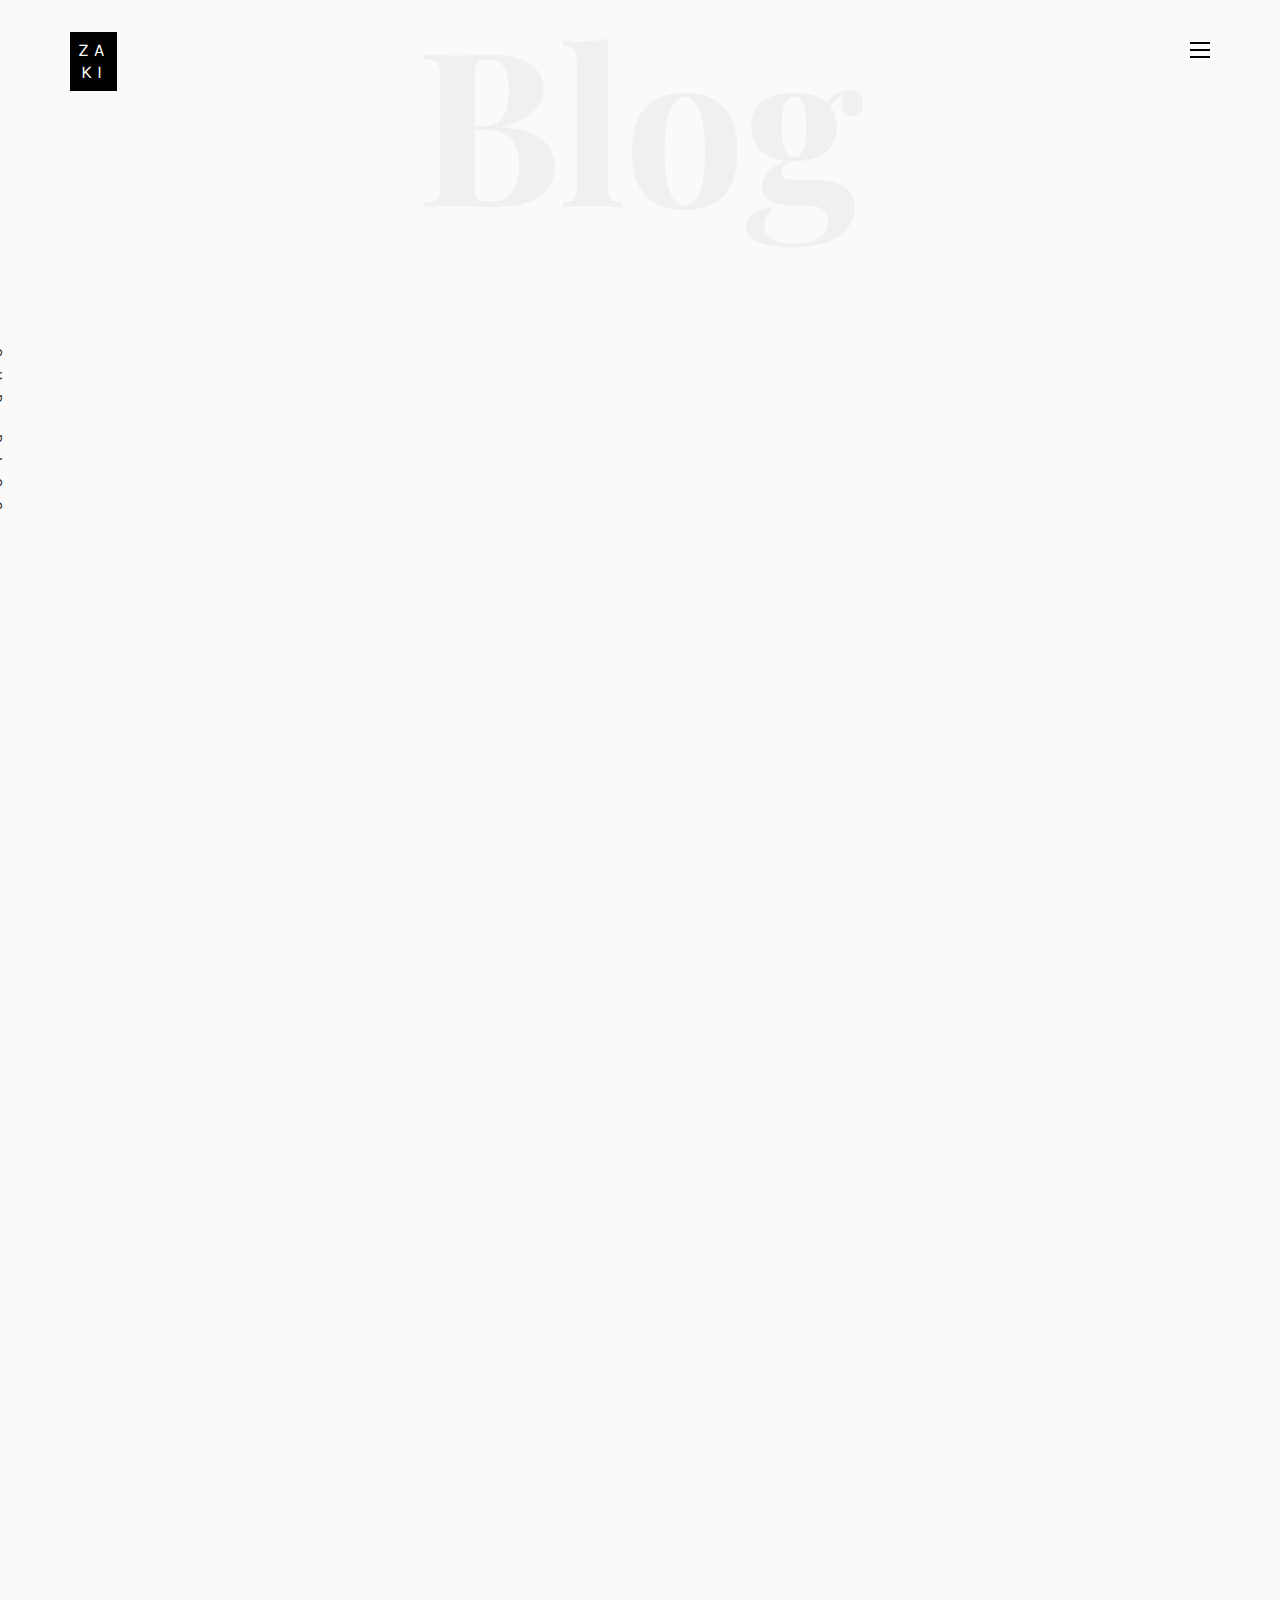
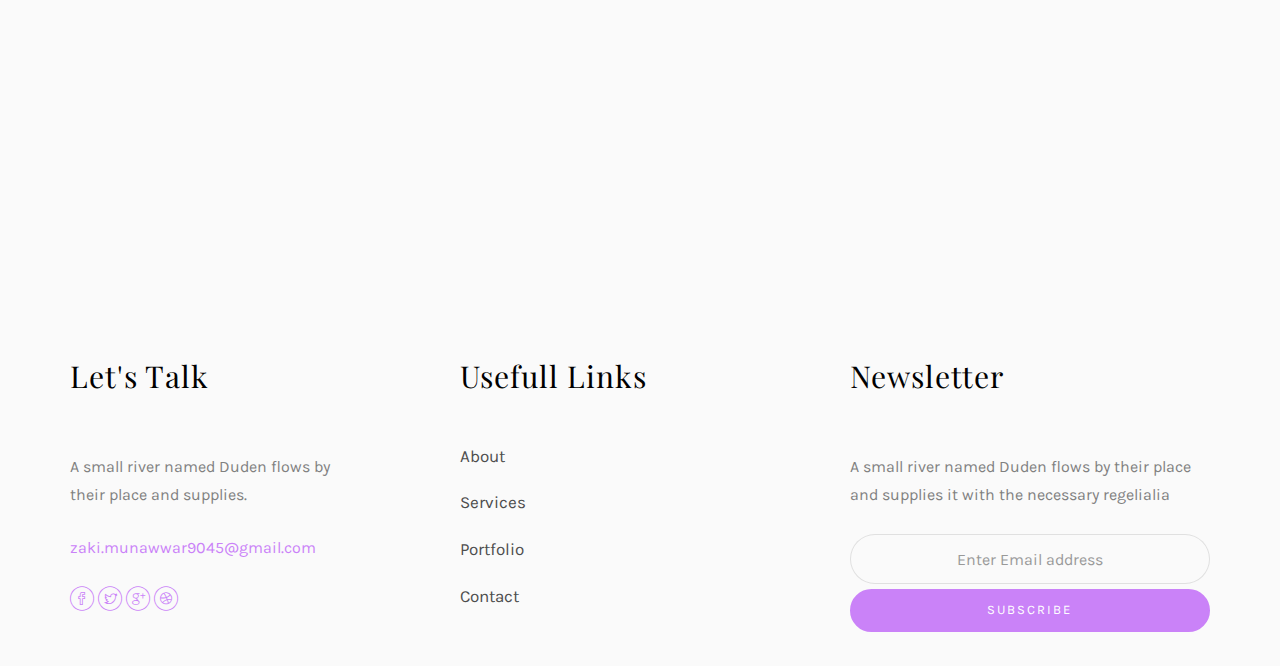
<file: blog.html>
<!DOCTYPE HTML>
<html>
	<head>
	<meta charset="utf-8">
	<meta http-equiv="X-UA-Compatible" content="IE=edge">
	<title>zaki Blog</title>
	<meta name="viewport" content="width=device-width, initial-scale=1">
	<meta name="description" content="" />
	<meta name="keywords" content="" />
	<meta name="author" content="" />

	<!-- Place favicon.ico and apple-touch-icon.png in the root directory -->
	<link rel="shortcut icon" href="favicon.ico">

	<link href="https://fonts.googleapis.com/css?family=Karla:400,700" rel="stylesheet">
	<link href="https://fonts.googleapis.com/css?family=Playfair+Display:400,400i,700" rel="stylesheet">
	
	<!-- Animate.css -->
	<link rel="stylesheet" href="css/animate.css">
	<!-- Icomoon Icon Fonts-->
	<link rel="stylesheet" href="css/icomoon.css">
	<!-- Bootstrap  -->
	<link rel="stylesheet" href="css/bootstrap.css">
	<!-- Owl Carousel -->
	<link rel="stylesheet" href="css/owl.carousel.min.css">
	<link rel="stylesheet" href="css/owl.theme.default.min.css">
	<!-- Magnific Popup -->
	<link rel="stylesheet" href="css/magnific-popup.css">

	<link rel="stylesheet" href="css/style.css">


	<!-- Modernizr JS -->
	<script src="js/modernizr-2.6.2.min.js"></script>
	<!-- FOR IE9 below -->
	<!--[if lt IE 9]>
	<script src="js/respond.min.js"></script>
	<![endif]-->

	</head>
	<body>

	<nav id="zaki-main-nav" role="navigation">
		<a href="#" class="js-zaki-nav-toggle zaki-nav-toggle active"><i></i></a>
		<div class="js-fullheight zaki-table">
			<div class="zaki-table-cell js-fullheight">
				<div class="row">
					<div class="col-md-12">
						<ul>
							<li><a href="index.html">Home</a></li>
							<li><a href="services.html">Services</a></li>
							<li><a href="portfolio.html">Portfolio</a></li>
							<li class="active"><a href="blog.html">Blog</a></li>
							<li><a href="about.html">About</a></li>
							<li><a href="contact.html">Contact</a></li>
						</ul>
					</div>
				</div>
				<div class="row">
					<div class="col-md-12">
						<h2 class="head-title">Works</h2>
						<a href="images/work-1.jpg" class="gallery image-popup-link text-center" style="background-image: url(images/work-1.jpg);">
							<span><i class="icon-search3"></i></span>
						</a>
						<a href="images/work-2.jpg" class="gallery image-popup-link text-center" style="background-image: url(images/work-2.jpg);">
							<span><i class="icon-search3"></i></span>
						</a>
						<a href="images/work-3.jpg" class="gallery image-popup-link text-center" style="background-image: url(images/work-3.jpg);">
							<span><i class="icon-search3"></i></span>
						</a>
						<a href="images/work-4.jpg" class="gallery image-popup-link text-center" style="background-image: url(images/work-4.jpg);">
							<span><i class="icon-search3"></i></span>
						</a>
					</div>
				</div>
			</div>
		</div>
	</nav>
	
	<div id="zaki-page">
		<header>
			<div class="container">
				<div class="row">
					<div class="col-md-12">
						<div class="zaki-navbar-brand">
							<a class="zaki-logo" href="index.html"><span>Za</span><span>ki</span></a>
						</div>
						<a href="#" class="js-zaki-nav-toggle zaki-nav-toggle"><i></i></a>
					</div>
				</div>
			</div>
		</header>
		
		<div id="zaki-blog">
			<div class="container">
				<div class="row text-center">
					<h2 class="bold">Blog</h2>
				</div>
				<div class="row">
					<div class="col-md-12 col-md-offset-0 text-center animate-box intro-heading">
						<span>Blog</span>
						<h2>Read Our Case</h2>
					</div>
				</div>
				<div class="row">
					<div class="col-md-12">
						<div class="rotate">
							<h2 class="heading">Our Blog</h2>
						</div>
					</div>
				</div>
				<div class="row">
					<div class="col-md-4">
						<div class="article animate-box">
							<a href="blog.html" class="blog-img">
								<img class="img-responsive" src="images/img-1.jpg">
								<div class="overlay"></div>
								<div class="link">
									<span class="read">Read more</h2>
								</div>
							</a>
							<div class="desc">
								<span class="meta">15, Feb 2018</span>
								<h2><a href="blog.html">A Indian Constellation</a></h2>
								<p>When she reached the first hills of the Italic Mountains, she had a last view back on the skyline of her hometown Bookmarksgrove</p>
							</div>
						</div>

						<div class="article animate-box">
							<a href="blog.html" class="blog-img">
								<img class="img-responsive" src="images/img-7.jpg">
								<div class="overlay"></div>
								<div class="link">
									<span class="read">Read more</h2>
								</div>
							</a>
							<div class="desc">
								<span class="meta">15, Feb 2018</span>
								<h2><a href="blog.html">A Indian Constellation</a></h2>
								<p>When she reached the first hills of the Italic Mountains, she had a last view back on the skyline of her hometown Bookmarksgrove</p>
							</div>
						</div>
					</div>


					<div class="col-md-4">
						<div class="article animate-box">
							<a href="blog.html" class="blog-img">
								<img class="img-responsive" src="images/img-5.jpg">
								<div class="overlay"></div>
								<div class="link">
									<span class="read">Read more</h2>
								</div>
							</a>
							<div class="desc">
								<span class="meta">15, Feb 2018</span>
								<h2><a href="blog.html">A Indian Constellation</a></h2>
								<p>When she reached the first hills of the Italic Mountains, she had a last view back on the skyline of her hometown Bookmarksgrove</p>
							</div>
						</div>

						<div class="article animate-box">
							<a href="blog.html" class="blog-img">
								<img class="img-responsive" src="images/img-8.jpg">
								<div class="overlay"></div>
								<div class="link">
									<span class="read">Read more</h2>
								</div>
							</a>
							<div class="desc">
								<span class="meta">15, Feb 2018</span>
								<h2><a href="blog.html">A Indian Constellation</a></h2>
								<p>When she reached the first hills of the Italic Mountains, she had a last view back on the skyline of her hometown Bookmarksgrove</p>
							</div>
						</div>
					</div>


					<div class="col-md-4">
						<div class="article animate-box">
							<a href="blog.html" class="blog-img">
								<img class="img-responsive" src="images/img-3.jpg">
								<div class="overlay"></div>
								<div class="link">
									<span class="read">Read more</h2>
								</div>
							</a>
							<div class="desc">
								<span class="meta">15, Feb 2018</span>
								<h2><a href="blog.html">A Indian Constellation</a></h2>
								<p>When she reached the first hills of the Italic Mountains, she had a last view back on the skyline of her hometown Bookmarksgrove</p>
							</div>
						</div>

						<div class="article animate-box">
							<a href="blog.html" class="blog-img">
								<img class="img-responsive" src="images/img-6.jpg">
								<div class="overlay"></div>
								<div class="link">
									<span class="read">Read more</h2>
								</div>
							</a>
							<div class="desc">
								<span class="meta">15, Feb 2018</span>
								<h2><a href="blog.html">A Indian Constellation</a></h2>
								<p>When she reached the first hills of the Italic Mountains, she had a last view back on the skyline of her hometown Bookmarksgrove</p>
							</div>
						</div>
					</div>
				</div>
			</div>
		</div>


		<footer>
			<div id="footer">
				<div class="container">
					<div class="row">
						<div class="col-md-4 col-pb-sm">
							<div class="row">
								<div class="col-md-10">
									<h2>Let's Talk</h2>
									<p>A small river named Duden flows by their place and supplies.</p>
									<p><a href="mailto:zaki.munawwar9045@gmail.com">zaki.munawwar9045@gmail.com</a></p>
									<p class="zaki-social-icons">
										<a href="#"><i class="icon-facebook4"></i></a>
										<a href="#"><i class="icon-twitter3"></i></a>
										<a href="#"><i class="icon-googleplus"></i></a>
										<a href="#"><i class="icon-dribbble2"></i></a>
									</p>
								</div>
							</div>
						</div>
						<div class="col-md-4 col-pb-sm">
							<h2>Usefull Links</h2>
							<div class="f-entry">
								<div class="desc">
									<h3><a href="about.html">About</a></h3>
								</div>
							</div>
							<div class="f-entry">
								<div class="desc">
									<h3><a href="services.html">Services</a></h3>
								</div>
							</div>
							<div class="f-entry">
								<div class="desc">
									<h3><a href="portfolio.html">Portfolio</a></h3>
								</div>
							</div>
							<div class="f-entry">
								<div class="desc">
									<h3><a href="contact.html">Contact</a></h3>
								</div>
							</div>
						</div>
						<div class="col-md-4 col-pb-sm">
							<h2>Newsletter</h2>
							<p>A small river named Duden flows by their place and supplies it with the necessary regelialia</p>
							<div class="subscribe text-center">
								<div class="form-group">
									<input type="text" class="form-control text-center" placeholder="Enter Email address">
									<input type="submit" value="Subscribe" class="btn btn-primary btn-custom">
								</div>
							</div>
						</div>
					</div>
				</div>
			</div>
		</footer>
	
	</div>

	<!-- jQuery -->
	<script src="js/jquery.min.js"></script>
	<!-- jQuery Easing -->
	<script src="js/jquery.easing.1.3.js"></script>
	<!-- Bootstrap -->
	<script src="js/bootstrap.min.js"></script>
	<!-- Waypoints -->
	<script src="js/jquery.waypoints.min.js"></script>
	<!-- Owl Carousel -->
	<script src="js/owl.carousel.min.js"></script>
	<!-- Magnific Popup -->
	<script src="js/jquery.magnific-popup.min.js"></script>
	<script src="js/magnific-popup-options.js"></script>

	<!-- Main JS (Do not remove) -->
	<script src="js/main.js"></script>

	</body>
</html>
</file>
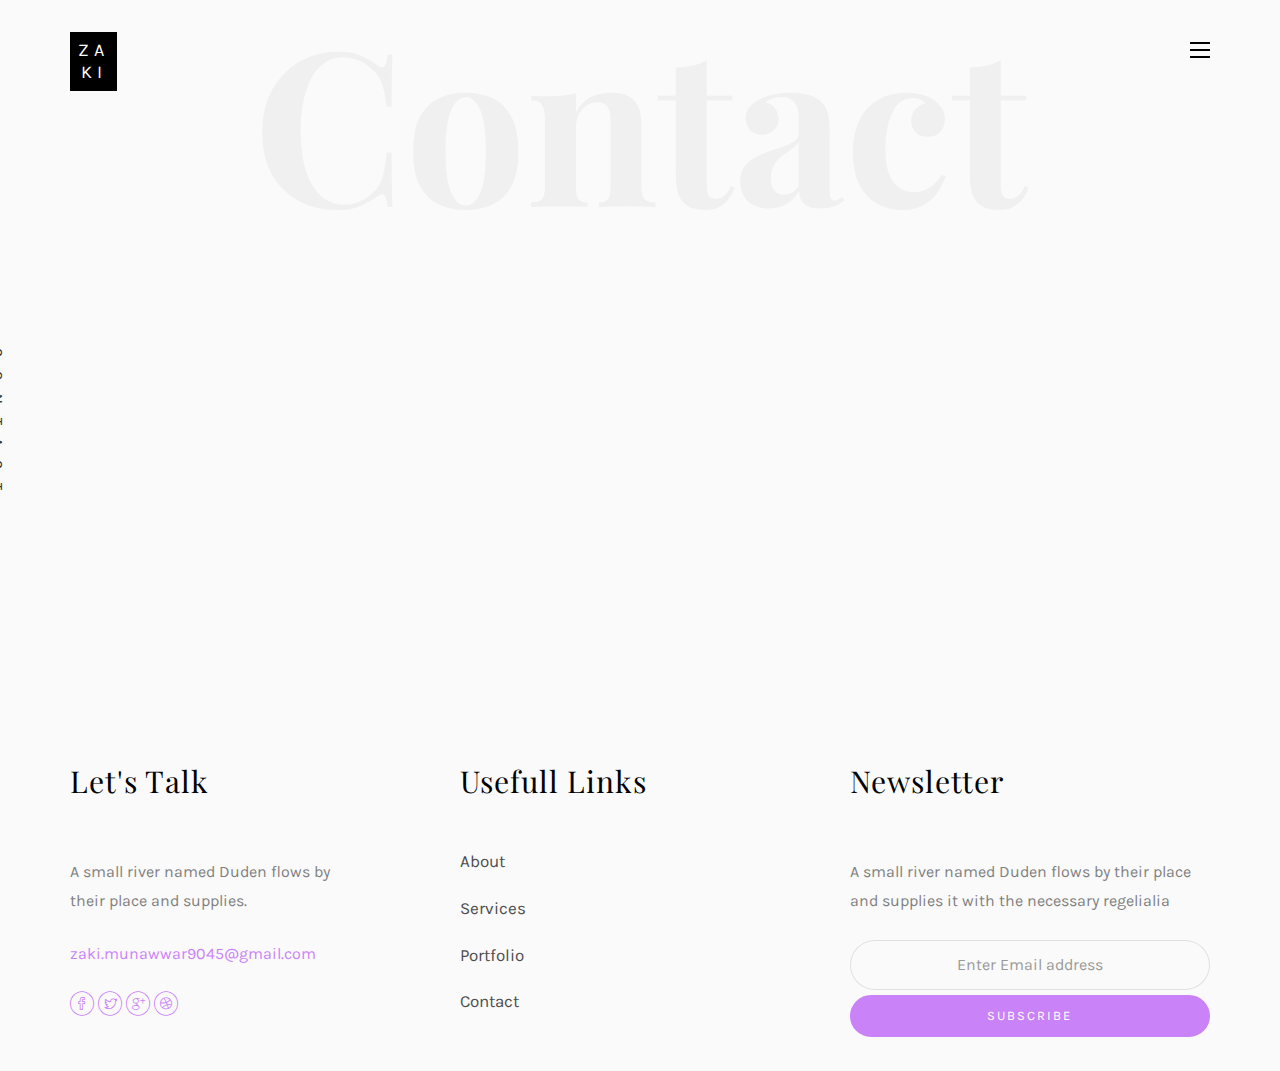
<file: contact.html>
<!DOCTYPE HTML>
<html>
	<head>
	<meta charset="utf-8">
	<meta http-equiv="X-UA-Compatible" content="IE=edge">
	<title>zaki Contact</title>
	<meta name="viewport" content="width=device-width, initial-scale=1">
	<meta name="description" content="" />
	<meta name="keywords" content="" />
	<meta name="author" content="" />

	<!-- Place favicon.ico and apple-touch-icon.png in the root directory -->
	<link rel="shortcut icon" href="favicon.ico">

	<link href="https://fonts.googleapis.com/css?family=Karla:400,700" rel="stylesheet">
	<link href="https://fonts.googleapis.com/css?family=Playfair+Display:400,400i,700" rel="stylesheet">
	
	<!-- Animate.css -->
	<link rel="stylesheet" href="css/animate.css">
	<!-- Icomoon Icon Fonts-->
	<link rel="stylesheet" href="css/icomoon.css">
	<!-- Bootstrap  -->
	<link rel="stylesheet" href="css/bootstrap.css">
	<!-- Owl Carousel -->
	<link rel="stylesheet" href="css/owl.carousel.min.css">
	<link rel="stylesheet" href="css/owl.theme.default.min.css">
	<!-- Magnific Popup -->
	<link rel="stylesheet" href="css/magnific-popup.css">

	<link rel="stylesheet" href="css/style.css">


	<!-- Modernizr JS -->
	<script src="js/modernizr-2.6.2.min.js"></script>
	<!-- FOR IE9 below -->
	<!--[if lt IE 9]>
	<script src="js/respond.min.js"></script>
	<![endif]-->

	</head>
	<body>

	<nav id="zaki-main-nav" role="navigation">
		<a href="#" class="js-zaki-nav-toggle zaki-nav-toggle active"><i></i></a>
		<div class="js-fullheight zaki-table">
			<div class="zaki-table-cell js-fullheight">
				<div class="row">
					<div class="col-md-12">
						<ul>
							<li><a href="index.html">Home</a></li>
							<li><a href="services.html">Services</a></li>
							<li><a href="portfolio.html">Portfolio</a></li>
							<li><a href="blog.html">Blog</a></li>
							<li><a href="about.html">About</a></li>
							<li class="active"><a href="contact.html">Contact</a></li>
						</ul>
					</div>
				</div>
				<div class="row">
					<div class="col-md-12">
						<h2 class="head-title">Works</h2>
						<a href="images/work-1.jpg" class="gallery image-popup-link text-center" style="background-image: url(images/work-1.jpg);">
							<span><i class="icon-search3"></i></span>
						</a>
						<a href="images/work-2.jpg" class="gallery image-popup-link text-center" style="background-image: url(images/work-2.jpg);">
							<span><i class="icon-search3"></i></span>
						</a>
						<a href="images/work-3.jpg" class="gallery image-popup-link text-center" style="background-image: url(images/work-3.jpg);">
							<span><i class="icon-search3"></i></span>
						</a>
						<a href="images/work-4.jpg" class="gallery image-popup-link text-center" style="background-image: url(images/work-4.jpg);">
							<span><i class="icon-search3"></i></span>
						</a>
					</div>
				</div>
			</div>
		</div>
	</nav>
	
	<div id="zaki-page">
		<header>
			<div class="container">
				<div class="row">
					<div class="col-md-12">
						<div class="zaki-navbar-brand">
							<a class="zaki-logo" href="index.html"><span>za</span><span>ki</span></a>
						</div>
						<a href="#" class="js-zaki-nav-toggle zaki-nav-toggle"><i></i></a>
					</div>
				</div>
			</div>
		</header>
		
		<div id="zaki-contact">
			<div class="container">
				<div class="row text-center">
					<h2 class="bold">Contact</h2>
				</div>
				<div class="row">
					<div class="col-md-12 col-md-offset-0 text-center animate-box intro-heading">
						<span>Contact</span>
						<h2>Contact Me</h2>
					</div>
				</div>
				<div class="row">
					<div class="col-md-12">
						<div class="rotate">
							<h2 class="heading">Contact</h2>
						</div>
					</div>
				</div>
				<div class="row">
					<div class="col-md-12 col-md-offset-0">
						<div class="row">
							<div class="col-md-4 animate-box">
								<h3>My Address</h3>
								<ul class="contact-info">
									<li><span><i class="icon-map5"></i></span>H-58 Asharfi Bhawan Saket, New Delhi, India</li>
									<li><span><i class="icon-phone4"></i></span><a href="#">+91 9781660502</a></li>
									<li><span><i class="icon-envelope2"></i></span><a href="#">zaki.munawwar9045@gmail.com</a></li>
								</ul>
							</div>
							<div class="col-md-7 col-md-push-1 animate-box">
								<div class="row">
									<div class="col-md-12">
										<div class="form-group">
											<textarea name="" class="form-control" id="" cols="30" rows="7" placeholder="Message"></textarea>
										</div>
									</div>
									<div class="col-md-6">
										<div class="form-group">
											<input type="text" class="form-control" placeholder="Name">
										</div>
									</div>
									<div class="col-md-6">
										<div class="form-group">
											<input type="text" class="form-control" placeholder="Email">
										</div>
									</div>
									<div class="col-md-12">
										<div class="form-group">
											<input type="submit" value="Send Message" class="btn btn-primary">
										</div>
									</div>
								</div>
							</div>
						</div>
					</div>
				</div>
			</div>
		</div>

		<footer>
			<div id="footer">
				<div class="container">
					<div class="row">
						<div class="col-md-4 col-pb-sm">
							<div class="row">
								<div class="col-md-10">
									<h2>Let's Talk</h2>
									<p>A small river named Duden flows by their place and supplies.</p>
									<p><a href="#">zaki.munawwar9045@gmail.com</a></p>
									<p class="zaki-social-icons">
										<a href="#"><i class="icon-facebook4"></i></a>
										<a href="#"><i class="icon-twitter3"></i></a>
										<a href="#"><i class="icon-googleplus"></i></a>
										<a href="#"><i class="icon-dribbble2"></i></a>
									</p>
								</div>
							</div>
						</div>
						<div class="col-md-4 col-pb-sm">
							<h2>Usefull Links</h2>
							<div class="f-entry">
								<div class="desc">
									<h3><a href="about.html">About</a></h3>
								</div>
							</div>
							<div class="f-entry">
								<div class="desc">
									<h3><a href="services.html">Services</a></h3>
								</div>
							</div>
							<div class="f-entry">
								<div class="desc">
									<h3><a href="portfolio.html">Portfolio</a></h3>
								</div>
							</div>
							<div class="f-entry">
								<div class="desc">
									<h3><a href="contact.html">Contact</a></h3>
								</div>
							</div>
						</div>
						<div class="col-md-4 col-pb-sm">
							<h2>Newsletter</h2>
							<p>A small river named Duden flows by their place and supplies it with the necessary regelialia</p>
							<div class="subscribe text-center">
								<div class="form-group">
									<input type="text" class="form-control text-center" placeholder="Enter Email address">
									<input type="submit" value="Subscribe" class="btn btn-primary btn-custom">
								</div>
							</div>
						</div>
					</div>
				</div>
			</div>
		</footer>
	
	</div>

	<!-- jQuery -->
	<script src="js/jquery.min.js"></script>
	<!-- jQuery Easing -->
	<script src="js/jquery.easing.1.3.js"></script>
	<!-- Bootstrap -->
	<script src="js/bootstrap.min.js"></script>
	<!-- Waypoints -->
	<script src="js/jquery.waypoints.min.js"></script>
	<!-- Owl Carousel -->
	<script src="js/owl.carousel.min.js"></script>
	<!-- Magnific Popup -->
	<script src="js/jquery.magnific-popup.min.js"></script>
	<script src="js/magnific-popup-options.js"></script>

	<!-- Main JS (Do not remove) -->
	<script src="js/main.js"></script>

	</body>
</html>
</file>
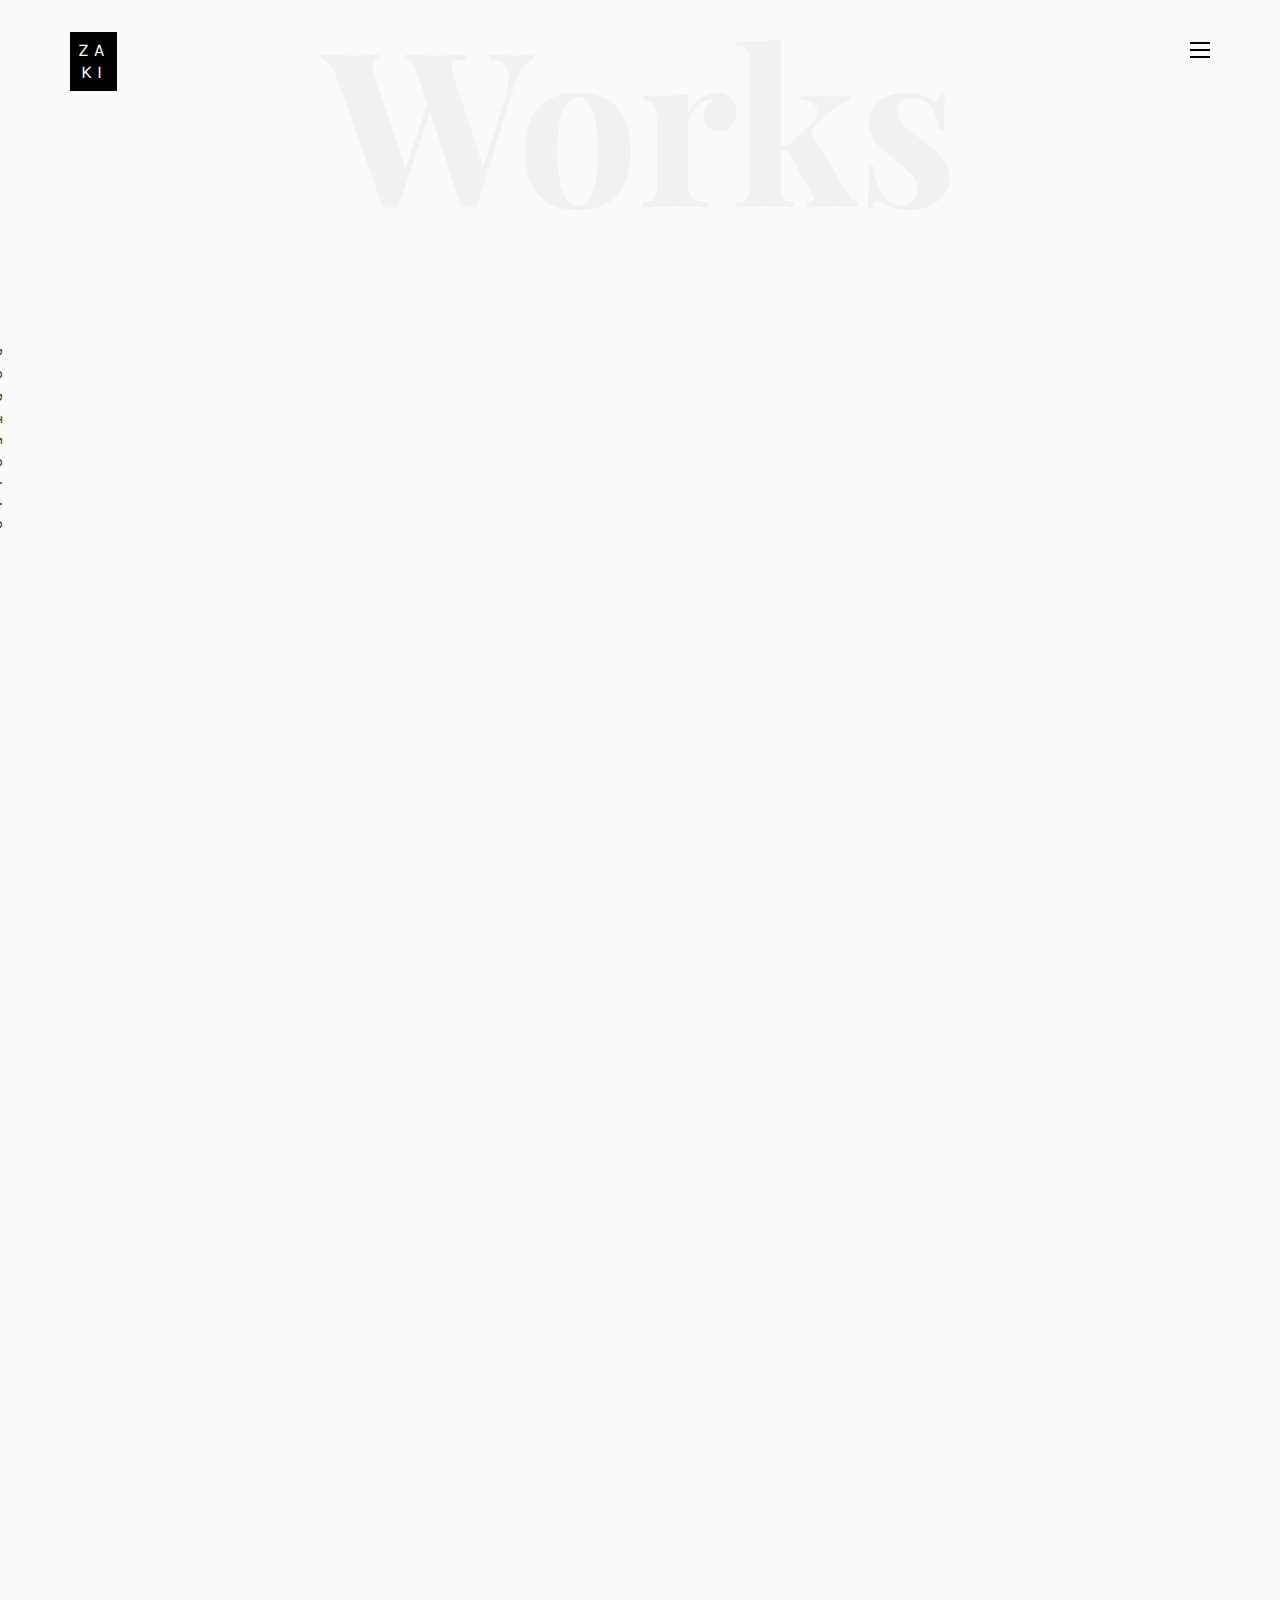
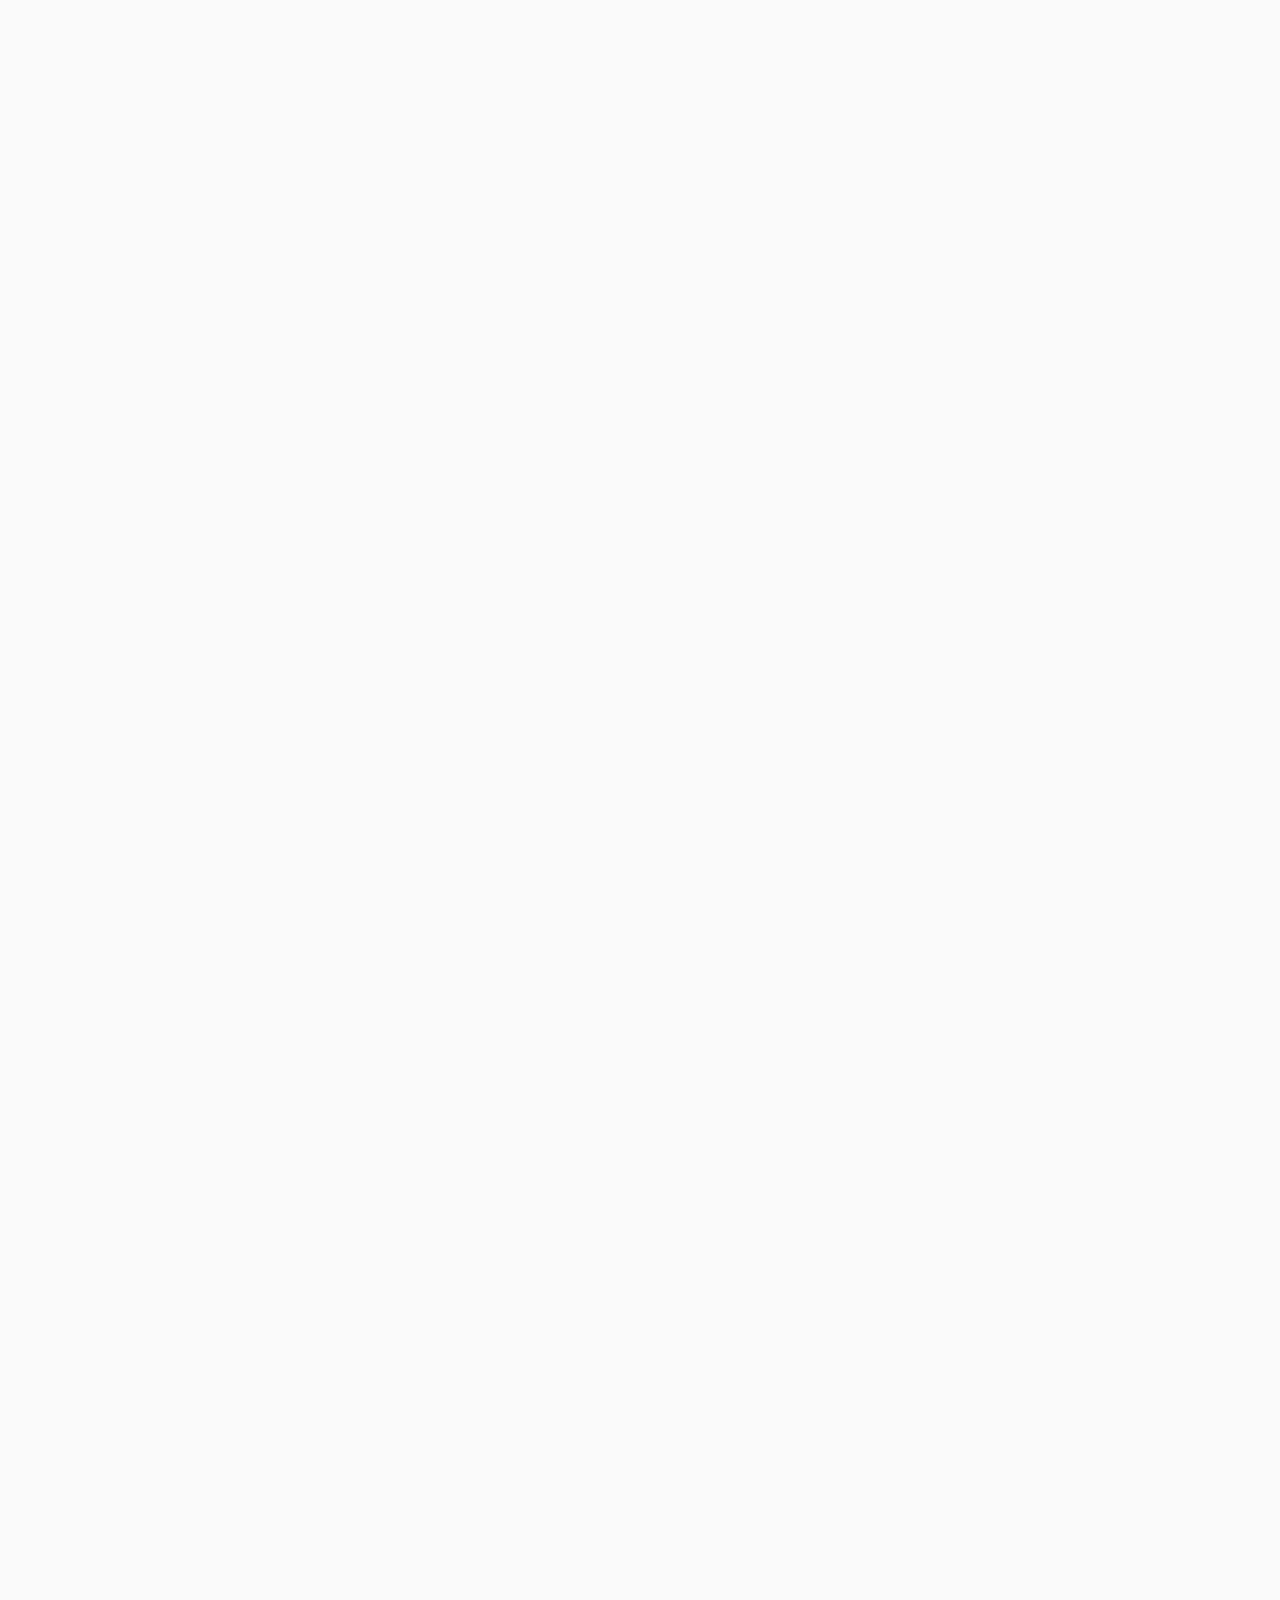
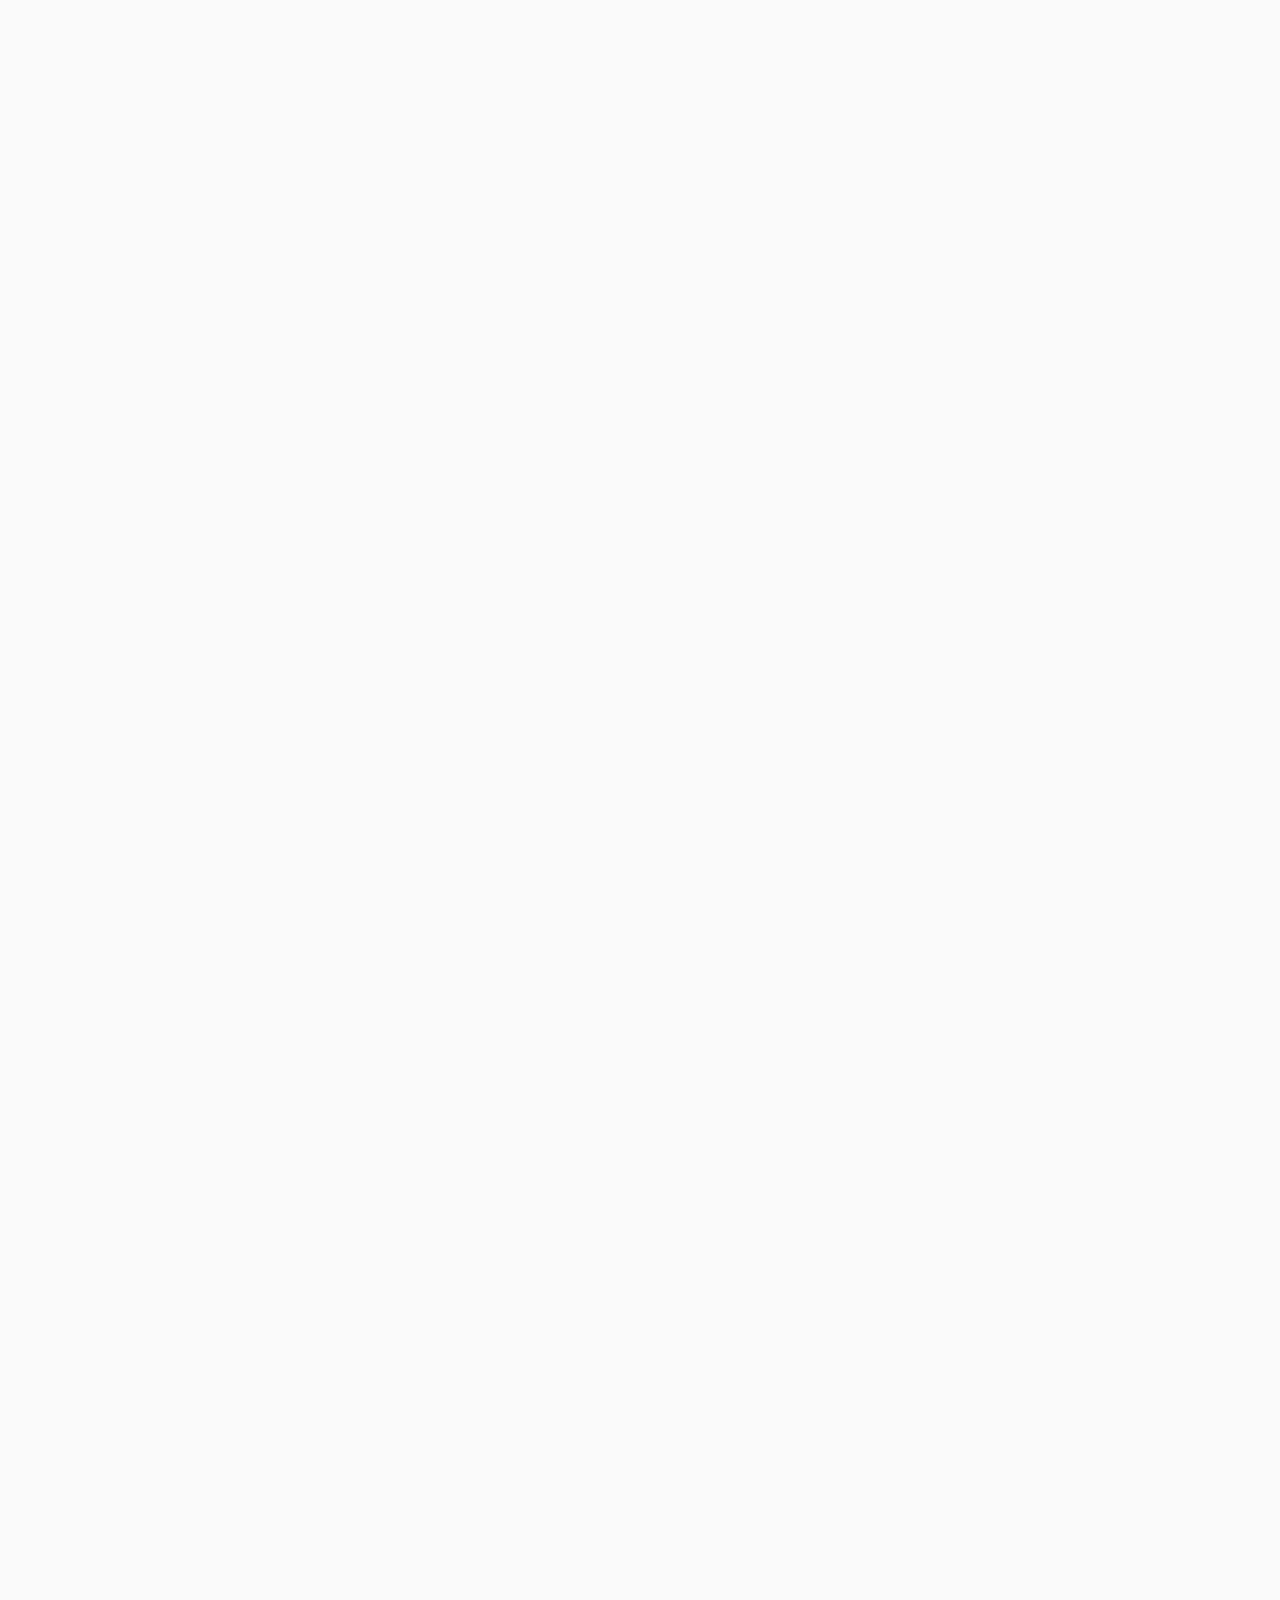
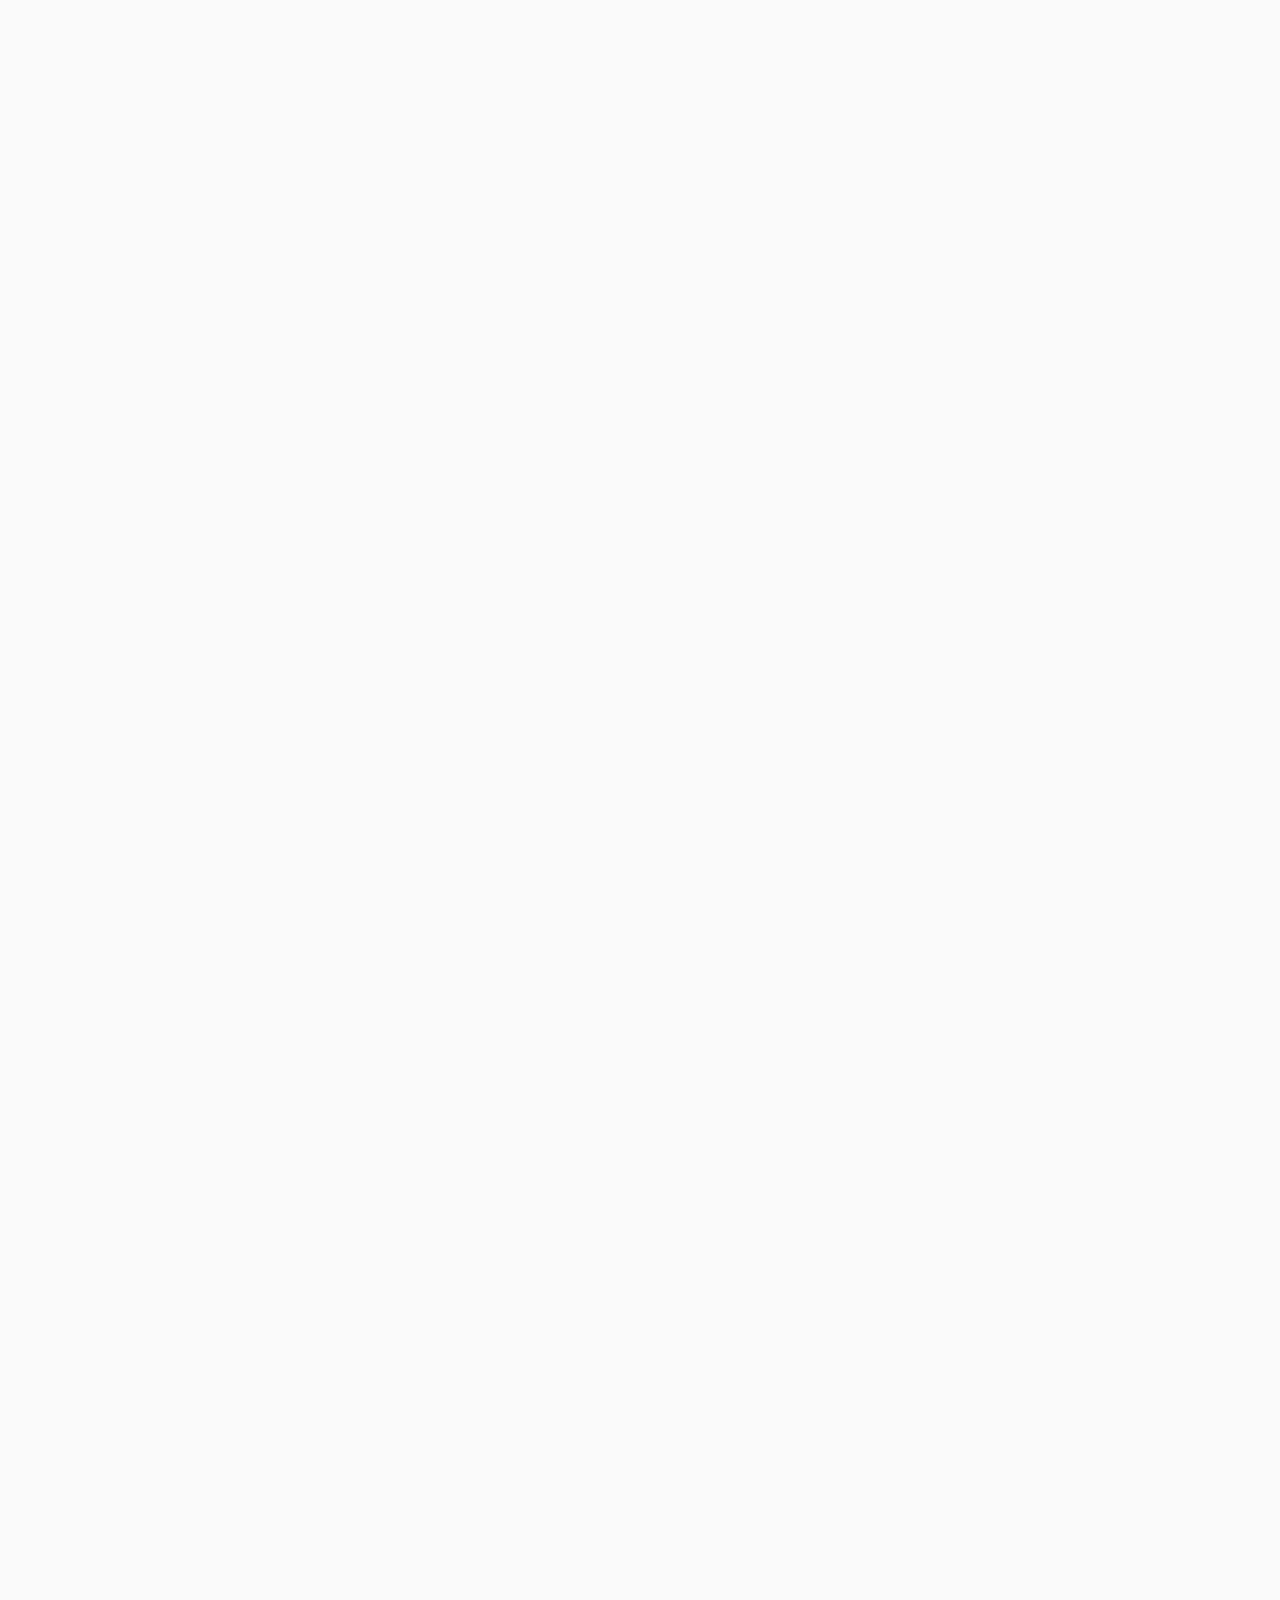
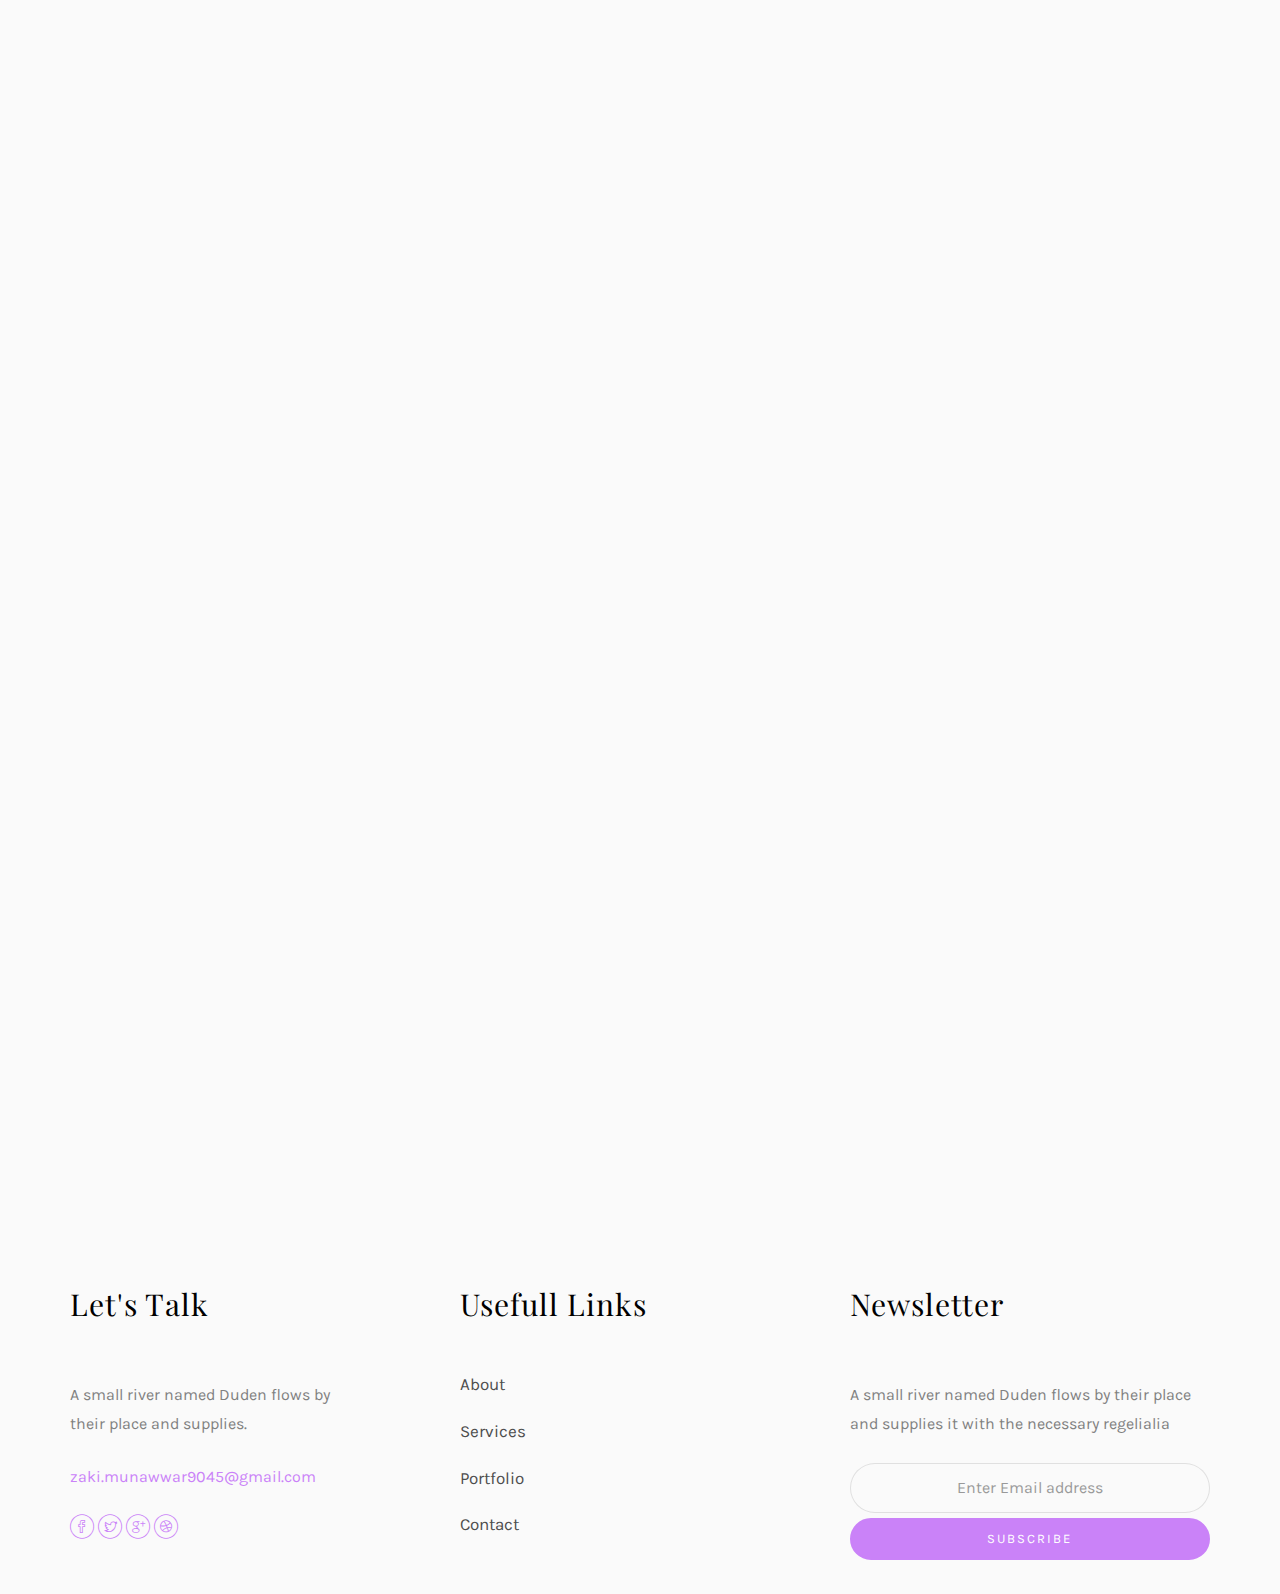
<file: portfolio.html>
<!DOCTYPE HTML>
<html>
	<head>
	<meta charset="utf-8">
	<meta http-equiv="X-UA-Compatible" content="IE=edge">
	<title>zaki work</title>
	<meta name="viewport" content="width=device-width, initial-scale=1">
	<meta name="description" content="" />
	<meta name="keywords" content="" />
	<meta name="author" content="" />

	<!-- Place favicon.ico and apple-touch-icon.png in the root directory -->
	<link rel="shortcut icon" href="favicon.ico">

	<link href="https://fonts.googleapis.com/css?family=Karla:400,700" rel="stylesheet">
	<link href="https://fonts.googleapis.com/css?family=Playfair+Display:400,400i,700" rel="stylesheet">
	
	<!-- Animate.css -->
	<link rel="stylesheet" href="css/animate.css">
	<!-- Icomoon Icon Fonts-->
	<link rel="stylesheet" href="css/icomoon.css">
	<!-- Bootstrap  -->
	<link rel="stylesheet" href="css/bootstrap.css">
	<!-- Owl Carousel -->
	<link rel="stylesheet" href="css/owl.carousel.min.css">
	<link rel="stylesheet" href="css/owl.theme.default.min.css">
	<!-- Magnific Popup -->
	<link rel="stylesheet" href="css/magnific-popup.css">

	<link rel="stylesheet" href="css/style.css">


	<!-- Modernizr JS -->
	<script src="js/modernizr-2.6.2.min.js"></script>
	<!-- FOR IE9 below -->
	<!--[if lt IE 9]>
	<script src="js/respond.min.js"></script>
	<![endif]-->

	</head>
	<body>

	<nav id="zaki-main-nav" role="navigation">
		<a href="#" class="js-zaki-nav-toggle zaki-nav-toggle active"><i></i></a>
		<div class="js-fullheight zaki-table">
			<div class="zaki-table-cell js-fullheight">
				<div class="row">
					<div class="col-md-12">
						<ul>
							<li><a href="index.html">Home</a></li>
							<li><a href="services.html">Services</a></li>
							<li class="active"><a href="portfolio.html">POrtfolio</a></li>
							<li><a href="blog.html">Blog</a></li>
							<li><a href="about.html">About</a></li>
							<li><a href="contact.html">Contact</a></li>
						</ul>
					</div>
				</div>
				<div class="row">
					<div class="col-md-12">
						<h2 class="head-title">Works</h2>
						<a href="images/work-1.jpg" class="gallery image-popup-link text-center" style="background-image: url(images/work-1.jpg);">
							<span><i class="icon-search3"></i></span>
						</a>
						<a href="images/work-2.jpg" class="gallery image-popup-link text-center" style="background-image: url(images/work-2.jpg);">
							<span><i class="icon-search3"></i></span>
						</a>
						<a href="images/work-3.jpg" class="gallery image-popup-link text-center" style="background-image: url(images/work-3.jpg);">
							<span><i class="icon-search3"></i></span>
						</a>
						<a href="images/work-4.jpg" class="gallery image-popup-link text-center" style="background-image: url(images/work-4.jpg);">
							<span><i class="icon-search3"></i></span>
						</a>
					</div>
				</div>
			</div>
		</div>
	</nav>
	
	<div id="zaki-page">
		<header>
			<div class="container">
				<div class="row">
					<div class="col-md-12">
						<div class="zaki-navbar-brand">
							<a class="zaki-logo" href="index.html"><span>Za</span><span>ki</span></a>
						</div>
						<a href="#" class="js-zaki-nav-toggle zaki-nav-toggle"><i></i></a>
					</div>
				</div>
			</div>
		</header>
		<div id="zaki-work">
			<div class="container">
				<div class="row text-center">
					<h2 class="bold">Works</h2>
				</div>
				<div class="row">
					<div class="col-md-12 col-md-offset-0 text-center animate-box intro-heading">
						<span>Portfolio</span>
						<h2>Done Projects</h2>
					</div>
				</div>
				<div class="row">
					<div class="col-md-12">
						<div class="rotate">
							<h2 class="heading">Portfolio</h2>
						</div>
					</div>
				</div>
				<div class="row">
					<div class="col-md-12">
						<div class="work-entry animate-box">
							<a href="work-single.html" class="work-img" style="background-image: url(images/work-1.jpg);">
								<div class="display-t">
									<div class="work-name">
										<h2>Pursuing Best</h2>
									</div>
								</div>
							</a>
							<div class="col-md-4 col-md-offset-4">
								<div class="desc">
									<p>Far far away, behind the word mountains, far from the countries Vokalia and Consonantia, there live the blind texts. Separated they live in Bookmarksgrove right at the coast of the Semantics, a large language ocean.</p>
									<p class="read"><a href="#">View details</a></p>
								</div>
							</div>
						</div>
					</div>
					<div class="col-md-12">
						<div class="work-entry animate-box">
							<a href="work-single.html" class="work-img" style="background-image: url(images/work-2.jpg);">
								<div class="display-t">
									<div class="work-name">
										<h2>Coordinates</h2>
									</div>
								</div>
							</a>
							<div class="col-md-4 col-md-offset-4">
								<div class="desc">
									<p>Far far away, behind the word mountains, far from the countries Vokalia and Consonantia, there live the blind texts. Separated they live in Bookmarksgrove right at the coast of the Semantics, a large language ocean.</p>
									<p class="read"><a href="#">View Details</a></p>
								</div>
							</div>
						</div>
					</div>
					<div class="col-md-12">
						<div class="work-entry animate-box">
							<a href="work-single.html" class="work-img" style="background-image: url(images/work-3.jpg);">
								<div class="display-t">
									<div class="work-name">
										<h2>Cristall</h2>
									</div>
								</div>
							</a>
							<div class="col-md-4 col-md-offset-4">
								<div class="desc">
									<p>Far far away, behind the word mountains, far from the countries Vokalia and Consonantia, there live the blind texts. Separated they live in Bookmarksgrove right at the coast of the Semantics, a large language ocean.</p>
									<p class="read"><a href="#">View details</a></p>
								</div>
							</div>
						</div>
					</div>
					<div class="col-md-12">
						<div class="work-entry animate-box">
							<a href="work-single.html" class="work-img" style="background-image: url(images/work-4.jpg);">
								<div class="diszaki">
									<div class="work-name">
										<h2>Black</h2>
									</div>
								</div>
							</a>
							<div class="col-md-4 col-md-offset-4">
								<div class="desc">
									<p>Far far away, behind the word mountains, far from the countries Vokalia and Consonantia, there live the blind texts. Separated they live in Bookmarksgrove right at the coast of the Semantics, a large language ocean.</p>
									<p class="read"><a href="#">View details</a></p>
								</div>
							</div>
						</div>
					</div>
					<div class="col-md-12">
						<div class="work-entry animate-box">
							<a href="work-single.html" class="work-img" style="background-image: url(images/work-5.jpg);">
								<div class="display-t">
									<div class="work-name">
										<h2>Black</h2>
									</div>
								</div>
							</a>
							<div class="col-md-4 col-md-offset-4">
								<div class="desc">
									<p>Far far away, behind the word mountains, far from the countries Vokalia and Consonantia, there live the blind texts. Separated they live in Bookmarksgrove right at the coast of the Semantics, a large language ocean.</p>
									<p class="read"><a href="#">View details</a></p>
								</div>
							</div>
						</div>
					</div>
					<div class="col-md-12">
						<div class="work-entry animate-box">
							<a href="work-single.html" class="work-img" style="background-image: url(images/work-6.jpg);">
								<div class="display-t">
									<div class="work-name">
										<h2>Black</h2>
									</div>
								</div>
							</a>
							<div class="col-md-4 col-md-offset-4">
								<div class="desc">
									<p>Far far away, behind the word mountains, far from the countries Vokalia and Consonantia, there live the blind texts. Separated they live in Bookmarksgrove right at the coast of the Semantics, a large language ocean.</p>
									<p class="read"><a href="#">View details</a></p>
								</div>
							</div>
						</div>
					</div>
					<div class="col-md-12">
						<div class="work-entry animate-box">
							<a href="work-single.html" class="work-img" style="background-image: url(images/work-7.jpg);">
								<div class="display-t">
									<div class="work-name">
										<h2>Indice</h2>
									</div>
								</div>
							</a>
							<div class="col-md-4 col-md-offset-4">
								<div class="desc">
									<p>Far far away, behind the word mountains, far from the countries Vokalia and Consonantia, there live the blind texts. Separated they live in Bookmarksgrove right at the coast of the Semantics, a large language ocean.</p>
									<p class="read"><a href="#">View details</a></p>
								</div>
							</div>
						</div>
					</div>
				</div>
			</div>
		</div>

		<footer>
			<div id="footer">
				<div class="container">
					<div class="row">
						<div class="col-md-4 col-pb-sm">
							<div class="row">
								<div class="col-md-10">
									<h2>Let's Talk</h2>
									<p>A small river named Duden flows by their place and supplies.</p>
									<p><a href="mailto:zaki.munawwar9045@gmail.com">zaki.munawwar9045@gmail.com</a></p>
									<p class="zaki-social-icons">
										<a href="#"><i class="icon-facebook4"></i></a>
										<a href="#"><i class="icon-twitter3"></i></a>
										<a href="#"><i class="icon-googleplus"></i></a>
										<a href="#"><i class="icon-dribbble2"></i></a>
									</p>
								</div>
							</div>
						</div>
						<div class="col-md-4 col-pb-sm">
							<h2>Usefull Links</h2>
							<div class="f-entry">
								<div class="desc">
									<h3><a href="about.html">About</a></h3>
								</div>
							</div>
							<div class="f-entry">
								<div class="desc">
									<h3><a href="services.html">Services</a></h3>
								</div>
							</div>
							<div class="f-entry">
								<div class="desc">
									<h3><a href="portfolio.html">Portfolio</a></h3>
								</div>
							</div>
							<div class="f-entry">
								<div class="desc">
									<h3><a href="contact.html">Contact</a></h3>
								</div>
							</div>
						</div>
						<div class="col-md-4 col-pb-sm">
							<h2>Newsletter</h2>
							<p>A small river named Duden flows by their place and supplies it with the necessary regelialia</p>
							<div class="subscribe text-center">
								<div class="form-group">
									<input type="text" class="form-control text-center" placeholder="Enter Email address">
									<input type="submit" value="Subscribe" class="btn btn-primary btn-custom">
								</div>
							</div>
						</div>
					</div>
				</div>
			</div>
		</footer>
	
	</div>

	<!-- jQuery -->
	<script src="js/jquery.min.js"></script>
	<!-- jQuery Easing -->
	<script src="js/jquery.easing.1.3.js"></script>
	<!-- Bootstrap -->
	<script src="js/bootstrap.min.js"></script>
	<!-- Waypoints -->
	<script src="js/jquery.waypoints.min.js"></script>
	<!-- Owl Carousel -->
	<script src="js/owl.carousel.min.js"></script>
	<!-- Magnific Popup -->
	<script src="js/jquery.magnific-popup.min.js"></script>
	<script src="js/magnific-popup-options.js"></script>

	<!-- Main JS (Do not remove) -->
	<script src="js/main.js"></script>

	</body>
</html>
</file>
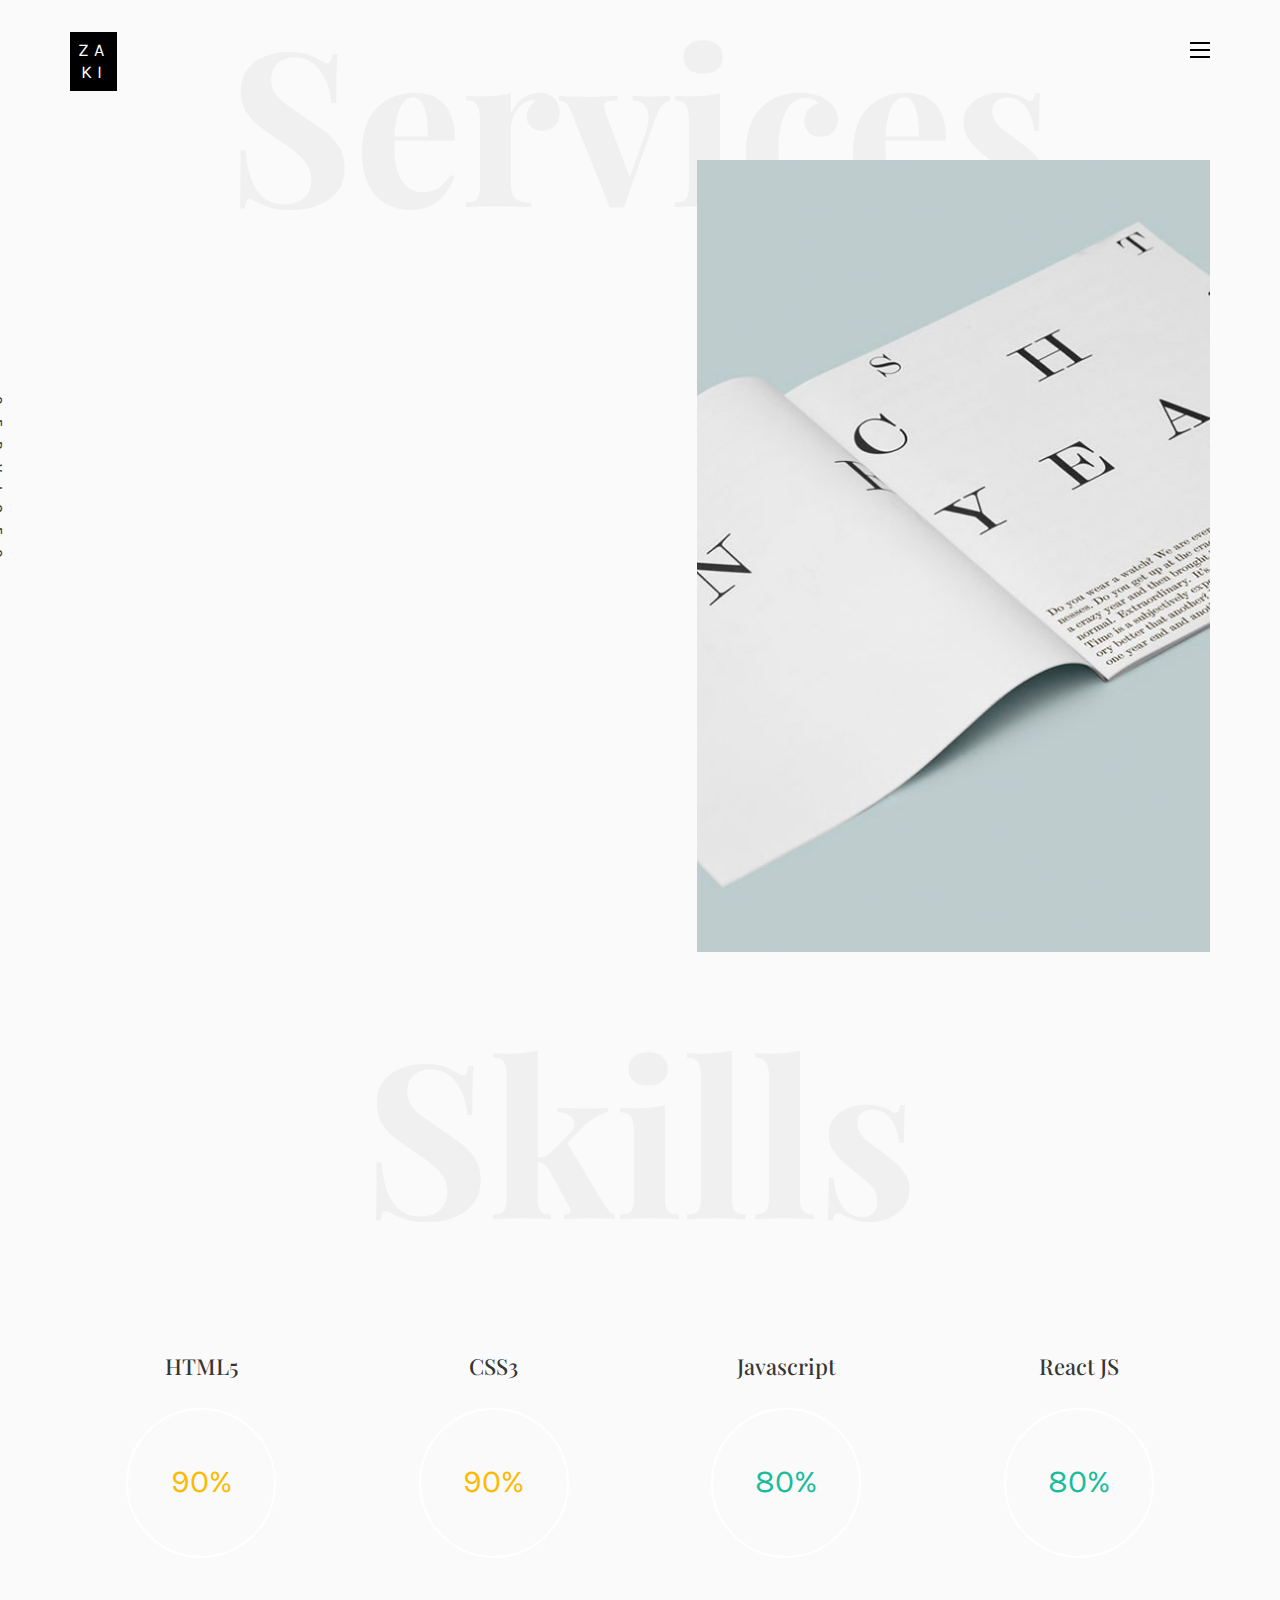
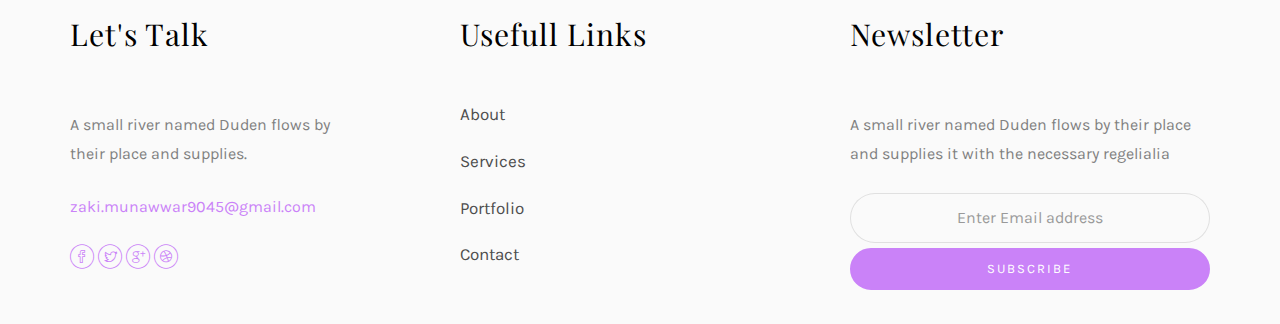
<file: services.html>
<!DOCTYPE HTML>
<html>
	<head>
	<meta charset="utf-8">
	<meta http-equiv="X-UA-Compatible" content="IE=edge">
	<title>zaki Service</title>
	<meta name="viewport" content="width=device-width, initial-scale=1">
	<meta name="description" content="" />
	<meta name="keywords" content="" />
	<meta name="author" content="" />

	<!-- Place favicon.ico and apple-touch-icon.png in the root directory -->
	<link rel="shortcut icon" href="favicon.ico">

	<link href="https://fonts.googleapis.com/css?family=Karla:400,700" rel="stylesheet">
	<link href="https://fonts.googleapis.com/css?family=Playfair+Display:400,400i,700" rel="stylesheet">
	
	<!-- Animate.css -->
	<link rel="stylesheet" href="css/animate.css">
	<!-- Icomoon Icon Fonts-->
	<link rel="stylesheet" href="css/icomoon.css">
	<!-- Bootstrap  -->
	<link rel="stylesheet" href="css/bootstrap.css">
	<!-- Owl Carousel -->
	<link rel="stylesheet" href="css/owl.carousel.min.css">
	<link rel="stylesheet" href="css/owl.theme.default.min.css">
	<!-- Magnific Popup -->
	<link rel="stylesheet" href="css/magnific-popup.css">

	<link rel="stylesheet" href="css/style.css">


	<!-- Modernizr JS -->
	<script src="js/modernizr-2.6.2.min.js"></script>
	<!-- FOR IE9 below -->
	<!--[if lt IE 9]>
	<script src="js/respond.min.js"></script>
	<![endif]-->

	</head>
	<body>

	<nav id="zaki-main-nav" role="navigation">
		<a href="#" class="js-zaki-nav-toggle zaki-nav-toggle active"><i></i></a>
		<div class="js-fullheight zaki-table">
			<div class="zaki-table-cell js-fullheight">
				<div class="row">
					<div class="col-md-12">
						<ul>
							<li><a href="index.html">Home</a></li>
							<li class="active"><a href="services.html">Services</a></li>
							<li><a href="portfolio.html">Portfolio</a></li>
							<li><a href="blog.html">Blog</a></li>
							<li><a href="about.html">About</a></li>
							<li><a href="contact.html">Contact</a></li>
						</ul>
					</div>
				</div>
				<div class="row">
					<div class="col-md-12">
						<h2 class="head-title">Works</h2>
						<a href="images/work-1.jpg" class="gallery image-popup-link text-center" style="background-image: url(images/work-1.jpg);">
							<span><i class="icon-search3"></i></span>
						</a>
						<a href="images/work-2.jpg" class="gallery image-popup-link text-center" style="background-image: url(images/work-2.jpg);">
							<span><i class="icon-search3"></i></span>
						</a>
						<a href="images/work-3.jpg" class="gallery image-popup-link text-center" style="background-image: url(images/work-3.jpg);">
							<span><i class="icon-search3"></i></span>
						</a>
						<a href="images/work-4.jpg" class="gallery image-popup-link text-center" style="background-image: url(images/work-4.jpg);">
							<span><i class="icon-search3"></i></span>
						</a>
					</div>
				</div>
			</div>
		</div>
	</nav>
	
	<div id="zaki-page">
		<header>
			<div class="container">
				<div class="row">
					<div class="col-md-12">
						<div class="zaki-navbar-brand">
							<a class="zaki-logo" href="index.html"><span>Za</span><span>ki</span></a>
						</div>
						<a href="#" class="js-zaki-nav-toggle zaki-nav-toggle"><i></i></a>
					</div>
				</div>
			</div>
		</header>
		<div id="zaki-services">
			<div class="container">
				<div class="row text-center">
					<h2 class="bold">Services</h2>
				</div>
				<div class="row">
					<div class="col-md-12">
						<div class="services-flex">
							<div class="one-third">
								<div class="row">
									<div class="col-md-12 col-md-offset-0 animate-box intro-heading">
										<span>My Services</span>
										<h2>Here Are Some of My Skills</h2>
									</div>
								</div>
								<div class="row">
									<div class="col-md-12">
										<div class="rotate">
											<h2 class="heading">Services</h2>
										</div>
									</div>
									<div class="col-md-6">
										<div class="services animate-box">
											<h3>1 - Front End Development</h3>
											<ul>
												<li>HTML / CSS</li>
												<li>Java script</li>
												<li>React JS</li>
												<li>WordPress</li>
												<li>Bootstrap</li>
											</ul>
										</div>
										<div class="services animate-box">
											<h3>3 - Web Marketing</h3>
											<ul>
												<li>Sales Marketing</li>
												<li>Invoice</li>
												<li>eCommerce</li>
											</ul>
										</div>
									</div>
									<div class="col-md-6">
										<div class="services animate-box">
											<h3>2 - JavaScript Animation Libraries</h3>
											<ul>
												<li>Anime.js</li>
												<li>GreenSock JS</li>
												<li>ScrollReveal JS</li>
												<li>MO JS</li>
											</ul>
										</div>
										<div class="services animate-box">
											<h3>4 - Backend Development </h3>
											<ul>
												<li>Node.js</li>
												<li>Express</li>
												<li>MongoDB</li>
												<li>SQL</li>
											</ul>
										</div>
										<!-- <div class="services animate-box">
											<h3>4 - Web Design</h3>
											<ul>
												<li>UI Design</li>
												<li>Website &amp; Digital Design</li>
												<li>Brading &amp; Visual Identity</li>
												<li>Print Design</li>
											</ul>
										</div> -->
									</div>
								</div>
							</div>
							<div class="one-forth services-img" style="background-image: url(images/services-img.jpg);">
							</div>
						</div>
					</div>
				</div>
			</div>
		</div>

		<div id="zaki-progress">
			<div class="container">
				<div class="row text-center">
					<h2 class="bold">Skills</h2>
				</div>
				<div class="row">
					<div class="col-md-12 col-md-offset-0 text-center animate-box intro-heading">
						<span>Skills</span>
						<h2>My Skills</h2>
					</div>
				</div>
				<div class="row">
					<div class="col-md-3 col-sm-6 text-center">
						<h2 class="progress-head">HTML5</h2>
						<div class="progress yellow">
							<span class="progress-left">
								<span class="progress-bar"></span>
							</span>
							<span class="progress-right">
								<span class="progress-bar"></span>
							</span>
							<div class="progress-value">90%</div>
						</div>
					</div>
				
					<div class="col-md-3 col-sm-6 text-center">
						<h2 class="progress-head">CSS3</h2>
						<div class="progress yellow">
							<span class="progress-left">
								<span class="progress-bar"></span>
							</span>
							<span class="progress-right">
								<span class="progress-bar"></span>
							</span>
							<div class="progress-value">90%</div>
						</div>
					</div>

					<div class="col-md-3 col-sm-6 text-center">
						<h2 class="progress-head">Javascript</h2>
						<div class="progress green">
							<span class="progress-left">
								<span class="progress-bar"></span>
							</span>
							<span class="progress-right">
								<span class="progress-bar"></span>
							</span>
							<div class="progress-value">80%</div>
						</div>
					</div>

					<div class="col-md-3 col-sm-6 text-center">
						<h2 class="progress-head">React JS</h2>
						<div class="progress green">
							<span class="progress-left">
								<span class="progress-bar"></span>
							</span>
							<span class="progress-right">
								<span class="progress-bar"></span>
							</span>
							<div class="progress-value">80%</div>
						</div>
					</div>
				</div>
			</div>
		</div>

		
		<footer>
			<div id="footer">
				<div class="container">
					<div class="row">
						<div class="col-md-4 col-pb-sm">
							<div class="row">
								<div class="col-md-10">
									<h2>Let's Talk</h2>
									<p>A small river named Duden flows by their place and supplies.</p>
									<p><a href="#">zaki.munawwar9045@gmail.com</a></p>
									<p class="zaki-social-icons">
										<a href="#"><i class="icon-facebook4"></i></a>
										<a href="#"><i class="icon-twitter3"></i></a>
										<a href="#"><i class="icon-googleplus"></i></a>
										<a href="#"><i class="icon-dribbble2"></i></a>
									</p>
								</div>
							</div>
						</div>
						<div class="col-md-4 col-pb-sm">
							<h2>Usefull Links</h2>
							<div class="f-entry">
								<div class="desc">
									<h3><a href="about.html">About</a></h3>
								</div>
							</div>
							<div class="f-entry">
								<div class="desc">
									<h3><a href="services.html">Services</a></h3>
								</div>
							</div>
							<div class="f-entry">
								<div class="desc">
									<h3><a href="portfolio.html">Portfolio</a></h3>
								</div>
							</div>
							<div class="f-entry">
								<div class="desc">
									<h3><a href="contact.html">Contact</a></h3>
								</div>
							</div>
						</div>
						<div class="col-md-4 col-pb-sm">
							<h2>Newsletter</h2>
							<p>A small river named Duden flows by their place and supplies it with the necessary regelialia</p>
							<div class="subscribe text-center">
								<div class="form-group">
									<input type="text" class="form-control text-center" placeholder="Enter Email address">
									<input type="submit" value="Subscribe" class="btn btn-primary btn-custom">
								</div>
							</div>
						</div>
					</div>
				</div>
			</div>
		</footer>
	
	</div>

	<!-- jQuery -->
	<script src="js/jquery.min.js"></script>
	<!-- jQuery Easing -->
	<script src="js/jquery.easing.1.3.js"></script>
	<!-- Bootstrap -->
	<script src="js/bootstrap.min.js"></script>
	<!-- Waypoints -->
	<script src="js/jquery.waypoints.min.js"></script>
	<!-- Owl Carousel -->
	<script src="js/owl.carousel.min.js"></script>
	<!-- Magnific Popup -->
	<script src="js/jquery.magnific-popup.min.js"></script>
	<script src="js/magnific-popup-options.js"></script>

	<!-- Main JS (Do not remove) -->
	<script src="js/main.js"></script>

	</body>
</html>
</file>
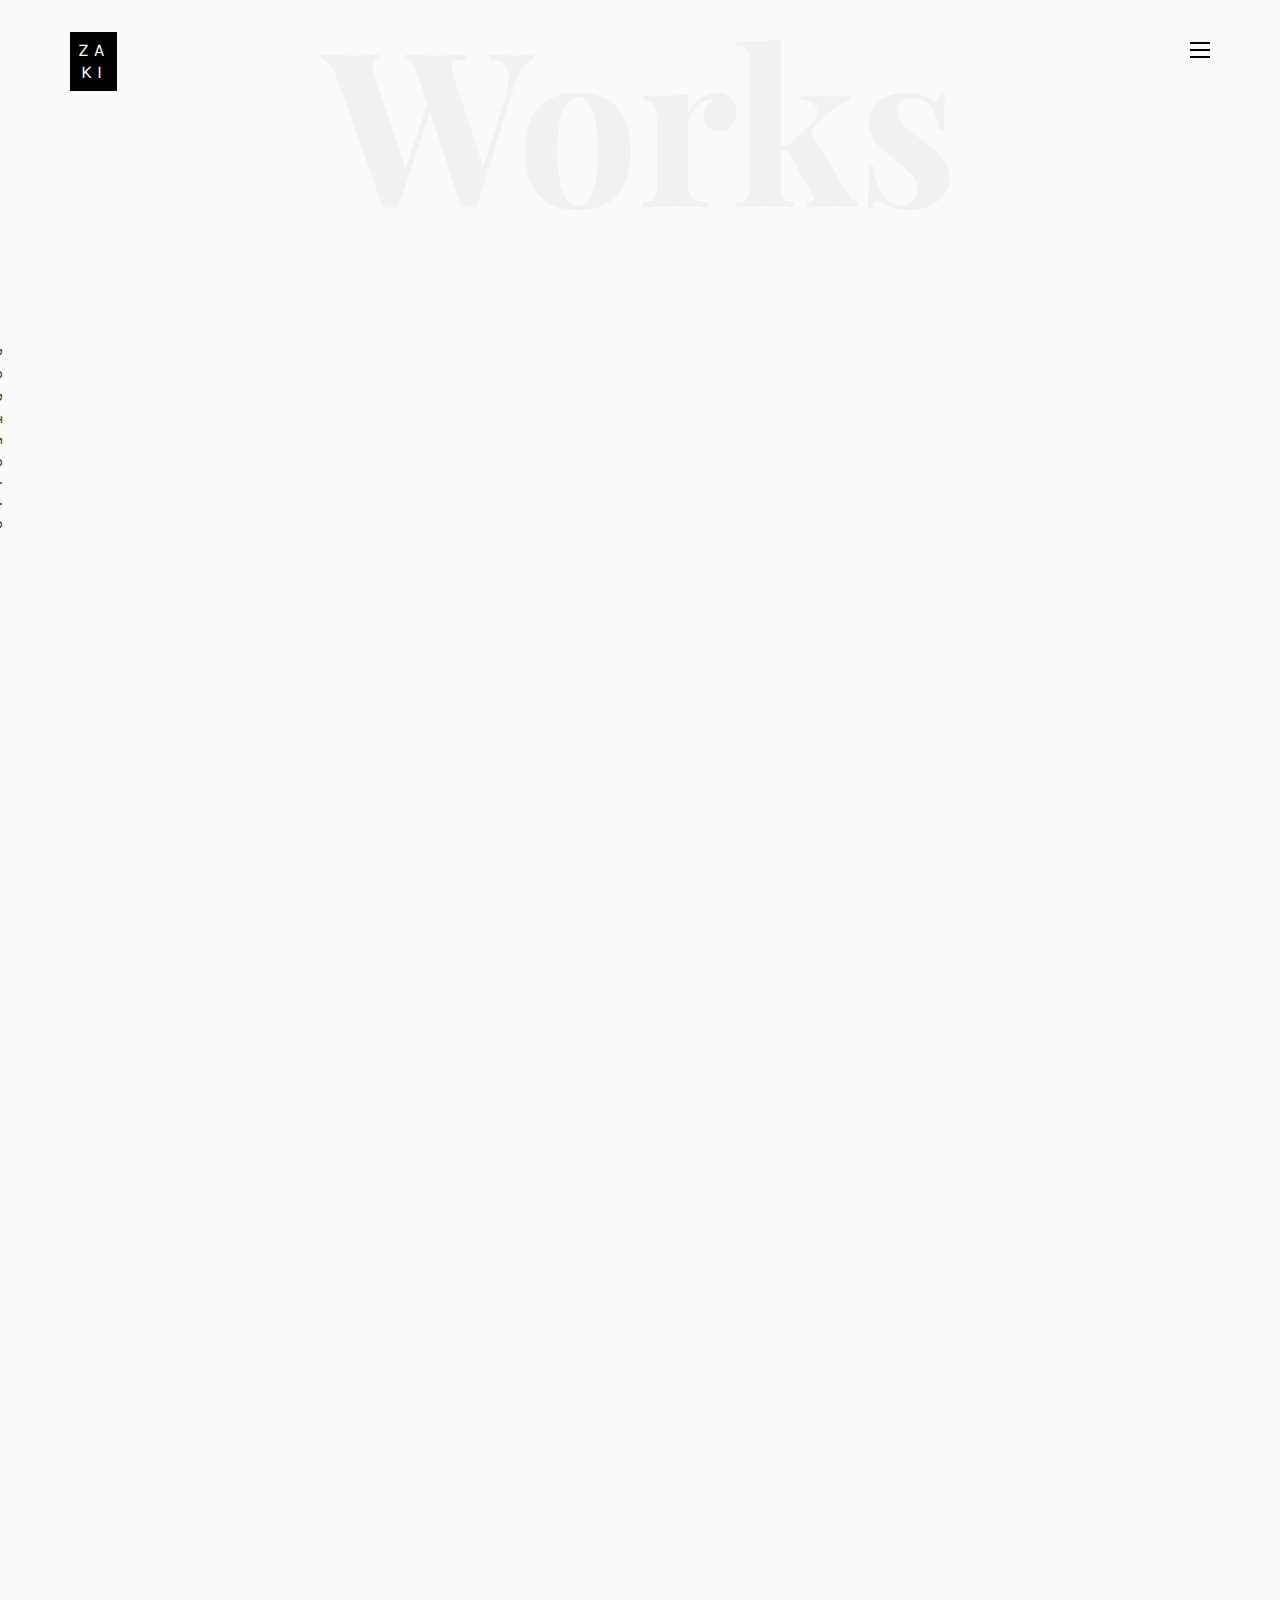
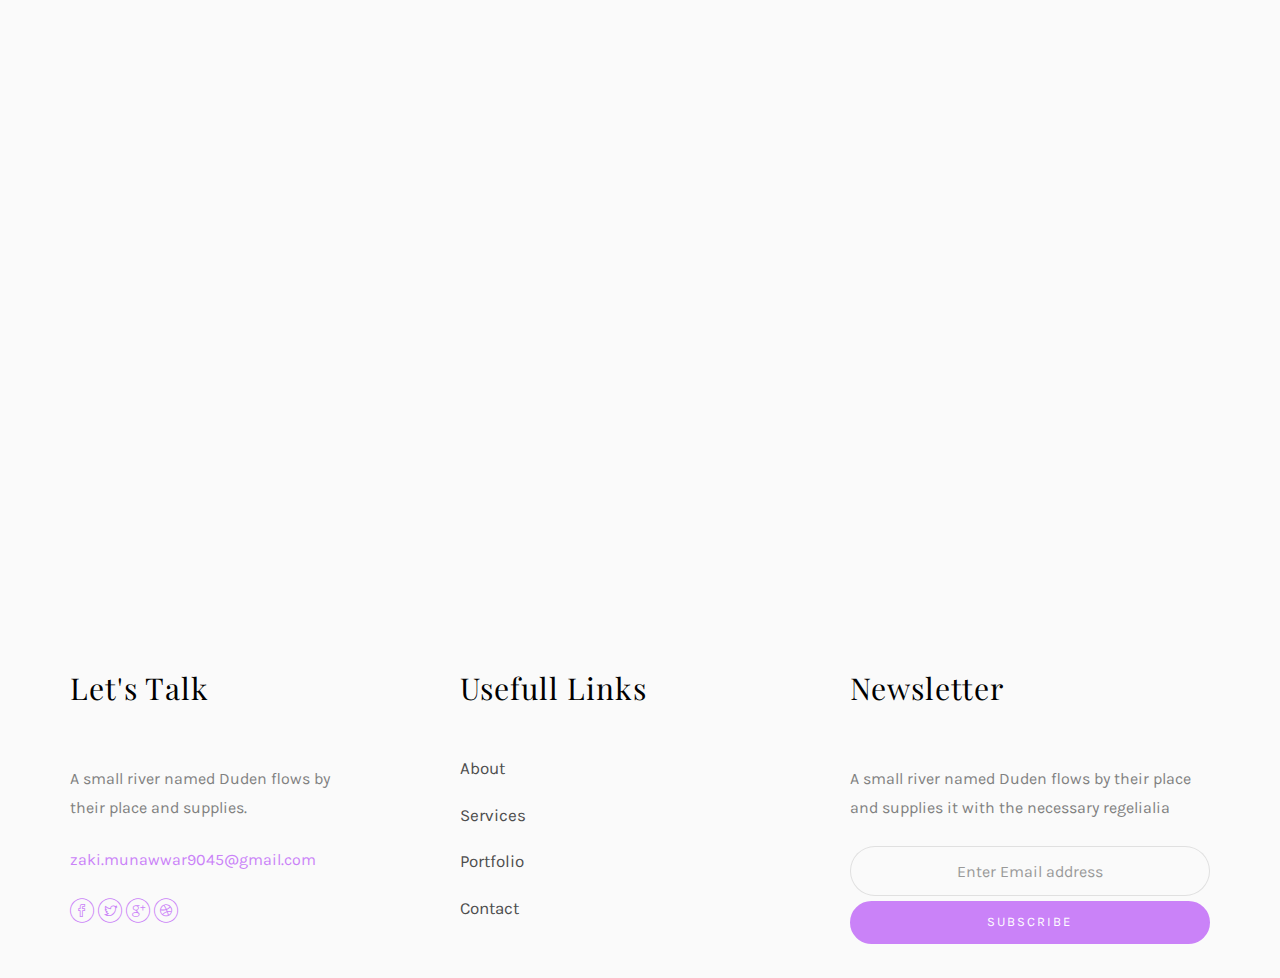
<file: work-single.html>
<!DOCTYPE HTML>
<html>
	<head>
	<meta charset="utf-8">
	<meta http-equiv="X-UA-Compatible" content="IE=edge">
	<title>zaki work</title>
	<meta name="viewport" content="width=device-width, initial-scale=1">
	<meta name="description" content="" />
	<meta name="keywords" content="" />
	<meta name="author" content="" />

	<!-- Place favicon.ico and apple-touch-icon.png in the root directory -->
	<link rel="shortcut icon" href="favicon.ico">

	<link href="https://fonts.googleapis.com/css?family=Karla:400,700" rel="stylesheet">
	<link href="https://fonts.googleapis.com/css?family=Playfair+Display:400,400i,700" rel="stylesheet">
	
	<!-- Animate.css -->
	<link rel="stylesheet" href="css/animate.css">
	<!-- Icomoon Icon Fonts-->
	<link rel="stylesheet" href="css/icomoon.css">
	<!-- Bootstrap  -->
	<link rel="stylesheet" href="css/bootstrap.css">
	<!-- Owl Carousel -->
	<link rel="stylesheet" href="css/owl.carousel.min.css">
	<link rel="stylesheet" href="css/owl.theme.default.min.css">
	<!-- Magnific Popup -->
	<link rel="stylesheet" href="css/magnific-popup.css">

	<link rel="stylesheet" href="css/style.css">


	<!-- Modernizr JS -->
	<script src="js/modernizr-2.6.2.min.js"></script>
	<!-- FOR IE9 below -->
	<!--[if lt IE 9]>
	<script src="js/respond.min.js"></script>
	<![endif]-->

	</head>
	<body>

	<nav id="zaki-main-nav" role="navigation">
		<a href="#" class="js-zaki-nav-toggle zaki-nav-toggle active"><i></i></a>
		<div class="js-fullheight zaki-table">
			<div class="zaki-table-cell js-fullheight">
				<div class="row">
					<div class="col-md-12">
						<ul>
							<li><a href="index.html">Home</a></li>
							<li><a href="services.html">Services</a></li>
							<li class="active"><a href="portfolio.html">Portfolio</a></li>
							<li><a href="blog.html">Blog</a></li>
							<li><a href="about.html">About</a></li>
							<li><a href="contact.html">Contact</a></li>
						</ul>
					</div>
				</div>
				<div class="row">
					<div class="col-md-12">
						<h2 class="head-title">Works</h2>
						<a href="images/work-1.jpg" class="gallery image-popup-link text-center" style="background-image: url(images/work-1.jpg);">
							<span><i class="icon-search3"></i></span>
						</a>
						<a href="images/work-2.jpg" class="gallery image-popup-link text-center" style="background-image: url(images/work-2.jpg);">
							<span><i class="icon-search3"></i></span>
						</a>
						<a href="images/work-3.jpg" class="gallery image-popup-link text-center" style="background-image: url(images/work-3.jpg);">
							<span><i class="icon-search3"></i></span>
						</a>
						<a href="images/work-4.jpg" class="gallery image-popup-link text-center" style="background-image: url(images/work-4.jpg);">
							<span><i class="icon-search3"></i></span>
						</a>
					</div>
				</div>
			</div>
		</div>
	</nav>
	
	<div id="zaki-page">
		<header>
			<div class="container">
				<div class="row">
					<div class="col-md-12">
						<div class="zaki-navbar-brand">
							<a class="zaki-logo" href="index.html"><span>Za</span><span>ki</span></a>
						</div>
						<a href="#" class="js-zaki-nav-toggle zaki-nav-toggle"><i></i></a>
					</div>
				</div>
			</div>
		</header>
		<div id="zaki-work">
			<div class="container">
				<div class="row text-center">
					<h2 class="bold">Works</h2>
				</div>
				<div class="row">
					<div class="col-md-12 col-md-offset-0 text-center animate-box intro-heading">
						<span>Portfolio</span>
						<h2>Portfolio Single</h2>
					</div>
				</div>
				<div class="row">
					<div class="col-md-12">
						<div class="rotate">
							<h2 class="heading">Portfolio</h2>
						</div>
					</div>
				</div>
				<div class="row">
					<div class="col-md-12">
						<div class="work-entry animate-box">
							<a href="work.html" class="work-img" style="background-image: url(images/work-1.jpg);">
							</a>
							<div class="col-md-8 col-md-offset-2">
								<div class="desc">
									<h2>Pursuing Best</h2>
									<p>Far far away, behind the word mountains, far from the countries Vokalia and Consonantia, there live the blind texts. Separated they live in Bookmarksgrove right at the coast of the Semantics, a large language ocean.</p>
									<p>On her way she met a copy. The copy warned the Little Blind Text, that where it came from it would have been rewritten a thousand times and everything that was left from its origin would be the word "and" and the Little Blind Text should turn around and return to its own, safe country. But nothing the copy said could convince her and so it didn’t take long until a few insidious Copy Writers ambushed her, made her drunk with Longe and Parole and dragged her into their agency, where they abused her for their.</p>
									<img class="img-responsive" src="images/work-2.jpg"><br>
									<p>When she reached the first hills of the Italic Mountains, she had a last view back on the skyline of her hometown Bookmarksgrove, the headline of Alphabet Village and the subline of her own road, the Line Lane. Pityful a rethoric question ran over her cheek, then she continued her way.</p>
									<p class="read"><a href="#">Live Preview</a></p>
								</div>
							</div>
						</div>
					</div>
				</div>
			</div>
		</div>

		<footer>
			<div id="footer">
				<div class="container">
					<div class="row">
						<div class="col-md-4 col-pb-sm">
							<div class="row">
								<div class="col-md-10">
									<h2>Let's Talk</h2>
									<p>A small river named Duden flows by their place and supplies.</p>
									<p><a href="mailto:zaki.munawwar9045@gmail.com">zaki.munawwar9045@gmail.com</a></p>
									<p class="zaki-social-icons">
										<a href="#"><i class="icon-facebook4"></i></a>
										<a href="#"><i class="icon-twitter3"></i></a>
										<a href="#"><i class="icon-googleplus"></i></a>
										<a href="#"><i class="icon-dribbble2"></i></a>
									</p>
								</div>
							</div>
						</div>
						<div class="col-md-4 col-pb-sm">
							<h2>Usefull Links</h2>
							<div class="f-entry">
								<div class="desc">
									<h3><a href="about.html">About</a></h3>
								</div>
							</div>
							<div class="f-entry">
								<div class="desc">
									<h3><a href="services.html">Services</a></h3>
								</div>
							</div>
							<div class="f-entry">
								<div class="desc">
									<h3><a href="portfolio.html">Portfolio</a></h3>
								</div>
							</div>
							<div class="f-entry">
								<div class="desc">
									<h3><a href="contact.html">Contact</a></h3>
								</div>
							</div>
						</div>
						<div class="col-md-4 col-pb-sm">
							<h2>Newsletter</h2>
							<p>A small river named Duden flows by their place and supplies it with the necessary regelialia</p>
							<div class="subscribe text-center">
								<div class="form-group">
									<input type="text" class="form-control text-center" placeholder="Enter Email address">
									<input type="submit" value="Subscribe" class="btn btn-primary btn-custom">
								</div>
							</div>
						</div>
					</div>
				</div>
			</div>
		</footer>
	
	</div>

	<!-- jQuery -->
	<script src="js/jquery.min.js"></script>
	<!-- jQuery Easing -->
	<script src="js/jquery.easing.1.3.js"></script>
	<!-- Bootstrap -->
	<script src="js/bootstrap.min.js"></script>
	<!-- Waypoints -->
	<script src="js/jquery.waypoints.min.js"></script>
	<!-- Owl Carousel -->
	<script src="js/owl.carousel.min.js"></script>
	<!-- Magnific Popup -->
	<script src="js/jquery.magnific-popup.min.js"></script>
	<script src="js/magnific-popup-options.js"></script>

	<!-- Main JS (Do not remove) -->
	<script src="js/main.js"></script>

	</body>
</html>
</file>
<file: css/icomoon.css>
@font-face {
  font-family: 'icomoon';
  src:  url('fonts/icomoon.eot?tmere9');
  src:  url('fonts/icomoon.eot?tmere9#iefix') format('embedded-opentype'),
    url('fonts/icomoon.ttf?tmere9') format('truetype'),
    url('fonts/icomoon.woff?tmere9') format('woff'),
    url('fonts/icomoon.svg?tmere9#icomoon') format('svg');
  font-weight: normal;
  font-style: normal;
}

[class^="icon-"], [class*=" icon-"] {
  /* use !important to prevent issues with browser extensions that change fonts */
  font-family: 'icomoon' !important;
  speak: none;
  font-style: normal;
  font-weight: normal;
  font-variant: normal;
  text-transform: none;
  line-height: 1;

  /* Better Font Rendering =========== */
  -webkit-font-smoothing: antialiased;
  -moz-osx-font-smoothing: grayscale;
}

.icon-activity:before {
  content: "\e900";
}
.icon-airplay:before {
  content: "\e901";
}
.icon-alert-circle:before {
  content: "\e902";
}
.icon-alert-octagon:before {
  content: "\e903";
}
.icon-alert-triangle:before {
  content: "\e904";
}
.icon-align-center:before {
  content: "\e905";
}
.icon-align-justify:before {
  content: "\e906";
}
.icon-align-left:before {
  content: "\e907";
}
.icon-align-right:before {
  content: "\e908";
}
.icon-anchor:before {
  content: "\e909";
}
.icon-aperture:before {
  content: "\e90a";
}
.icon-arrow-down3:before {
  content: "\e90b";
}
.icon-arrow-down-circle:before {
  content: "\e90c";
}
.icon-arrow-down-left3:before {
  content: "\e90d";
}
.icon-arrow-down-right3:before {
  content: "\e90e";
}
.icon-arrow-left3:before {
  content: "\e90f";
}
.icon-arrow-left-circle:before {
  content: "\e910";
}
.icon-arrow-right3:before {
  content: "\e911";
}
.icon-arrow-right-circle:before {
  content: "\e912";
}
.icon-arrow-up3:before {
  content: "\e913";
}
.icon-arrow-up-circle:before {
  content: "\e914";
}
.icon-arrow-up-left3:before {
  content: "\e915";
}
.icon-arrow-up-right3:before {
  content: "\e916";
}
.icon-at-sign:before {
  content: "\e917";
}
.icon-award:before {
  content: "\e918";
}
.icon-bar-chart:before {
  content: "\e919";
}
.icon-bar-chart-2:before {
  content: "\e91a";
}
.icon-battery:before {
  content: "\e91b";
}
.icon-battery-charging:before {
  content: "\e91c";
}
.icon-bell2:before {
  content: "\e91d";
}
.icon-bell-off:before {
  content: "\e91e";
}
.icon-bluetooth:before {
  content: "\e91f";
}
.icon-bold2:before {
  content: "\e920";
}
.icon-book2:before {
  content: "\e921";
}
.icon-book-open:before {
  content: "\e922";
}
.icon-bookmark2:before {
  content: "\e923";
}
.icon-box:before {
  content: "\e924";
}
.icon-briefcase2:before {
  content: "\e925";
}
.icon-calendar2:before {
  content: "\e926";
}
.icon-camera2:before {
  content: "\e927";
}
.icon-camera-off:before {
  content: "\e928";
}
.icon-cast:before {
  content: "\e929";
}
.icon-check:before {
  content: "\e92a";
}
.icon-check-circle:before {
  content: "\e92b";
}
.icon-check-square:before {
  content: "\e92c";
}
.icon-chevron-down:before {
  content: "\e92d";
}
.icon-chevron-left:before {
  content: "\e92e";
}
.icon-chevron-right:before {
  content: "\e92f";
}
.icon-chevron-up:before {
  content: "\e930";
}
.icon-chevrons-down:before {
  content: "\e931";
}
.icon-chevrons-left:before {
  content: "\e932";
}
.icon-chevrons-right:before {
  content: "\e933";
}
.icon-chevrons-up:before {
  content: "\e934";
}
.icon-chrome2:before {
  content: "\e935";
}
.icon-circle:before {
  content: "\e936";
}
.icon-clipboard2:before {
  content: "\e937";
}
.icon-clock3:before {
  content: "\e938";
}
.icon-cloud2:before {
  content: "\e939";
}
.icon-cloud-drizzle:before {
  content: "\e93a";
}
.icon-cloud-lightning:before {
  content: "\e93b";
}
.icon-cloud-off:before {
  content: "\e93c";
}
.icon-cloud-rain:before {
  content: "\e93d";
}
.icon-cloud-snow:before {
  content: "\e93e";
}
.icon-code:before {
  content: "\e93f";
}
.icon-codepen2:before {
  content: "\e940";
}
.icon-command2:before {
  content: "\e941";
}
.icon-compass3:before {
  content: "\e942";
}
.icon-copy2:before {
  content: "\e943";
}
.icon-corner-down-left:before {
  content: "\e944";
}
.icon-corner-down-right:before {
  content: "\e945";
}
.icon-corner-left-down:before {
  content: "\e946";
}
.icon-corner-left-up:before {
  content: "\e947";
}
.icon-corner-right-down:before {
  content: "\e948";
}
.icon-corner-right-up:before {
  content: "\e949";
}
.icon-corner-up-left:before {
  content: "\e94a";
}
.icon-corner-up-right:before {
  content: "\e94b";
}
.icon-cpu:before {
  content: "\e94c";
}
.icon-credit-card2:before {
  content: "\e94d";
}
.icon-crop2:before {
  content: "\e94e";
}
.icon-crosshair:before {
  content: "\e94f";
}
.icon-database2:before {
  content: "\e950";
}
.icon-delete:before {
  content: "\e951";
}
.icon-disc:before {
  content: "\e952";
}
.icon-dollar-sign:before {
  content: "\e953";
}
.icon-download4:before {
  content: "\e954";
}
.icon-download-cloud:before {
  content: "\e955";
}
.icon-droplet2:before {
  content: "\e956";
}
.icon-edit:before {
  content: "\e957";
}
.icon-edit-2:before {
  content: "\e958";
}
.icon-edit-3:before {
  content: "\e959";
}
.icon-external-link:before {
  content: "\e95a";
}
.icon-eye2:before {
  content: "\e95b";
}
.icon-eye-off:before {
  content: "\e95c";
}
.icon-facebook3:before {
  content: "\e95d";
}
.icon-fast-forward:before {
  content: "\e95e";
}
.icon-feather:before {
  content: "\e95f";
}
.icon-file:before {
  content: "\e960";
}
.icon-file-minus:before {
  content: "\e961";
}
.icon-file-plus:before {
  content: "\e962";
}
.icon-file-text3:before {
  content: "\e963";
}
.icon-film2:before {
  content: "\e964";
}
.icon-filter2:before {
  content: "\e965";
}
.icon-flag2:before {
  content: "\e966";
}
.icon-folder2:before {
  content: "\e967";
}
.icon-folder-minus2:before {
  content: "\e968";
}
.icon-folder-plus2:before {
  content: "\e969";
}
.icon-git-branch:before {
  content: "\e96a";
}
.icon-git-commit:before {
  content: "\e96b";
}
.icon-git-merge:before {
  content: "\e96c";
}
.icon-git-pull-request:before {
  content: "\e96d";
}
.icon-github2:before {
  content: "\e96e";
}
.icon-gitlab:before {
  content: "\e96f";
}
.icon-globe:before {
  content: "\e970";
}
.icon-grid:before {
  content: "\e971";
}
.icon-hard-drive:before {
  content: "\e972";
}
.icon-hash:before {
  content: "\e973";
}
.icon-headphones2:before {
  content: "\e974";
}
.icon-heart2:before {
  content: "\e975";
}
.icon-help-circle:before {
  content: "\e976";
}
.icon-home4:before {
  content: "\e977";
}
.icon-image2:before {
  content: "\e978";
}
.icon-inbox:before {
  content: "\e979";
}
.icon-info2:before {
  content: "\e97a";
}
.icon-instagram2:before {
  content: "\e97b";
}
.icon-italic2:before {
  content: "\e97c";
}
.icon-layers:before {
  content: "\e97d";
}
.icon-layout:before {
  content: "\e97e";
}
.icon-life-buoy:before {
  content: "\e97f";
}
.icon-link2:before {
  content: "\e980";
}
.icon-link-2:before {
  content: "\e981";
}
.icon-linkedin3:before {
  content: "\e982";
}
.icon-list3:before {
  content: "\e983";
}
.icon-loader:before {
  content: "\e984";
}
.icon-lock2:before {
  content: "\e985";
}
.icon-log-in:before {
  content: "\e986";
}
.icon-log-out:before {
  content: "\e987";
}
.icon-mail5:before {
  content: "\e988";
}
.icon-map3:before {
  content: "\e989";
}
.icon-map-pin:before {
  content: "\e98a";
}
.icon-maximize:before {
  content: "\e98b";
}
.icon-maximize-2:before {
  content: "\e98c";
}
.icon-menu5:before {
  content: "\e98d";
}
.icon-message-circle:before {
  content: "\e98e";
}
.icon-message-square:before {
  content: "\e98f";
}
.icon-mic2:before {
  content: "\e990";
}
.icon-mic-off:before {
  content: "\e991";
}
.icon-minimize:before {
  content: "\e992";
}
.icon-minimize-2:before {
  content: "\e993";
}
.icon-minus2:before {
  content: "\e994";
}
.icon-minus-circle:before {
  content: "\e995";
}
.icon-minus-square:before {
  content: "\e996";
}
.icon-monitor:before {
  content: "\e997";
}
.icon-moon:before {
  content: "\e998";
}
.icon-more-horizontal:before {
  content: "\e999";
}
.icon-more-vertical:before {
  content: "\e99a";
}
.icon-move:before {
  content: "\e99b";
}
.icon-music2:before {
  content: "\e99c";
}
.icon-navigation:before {
  content: "\e99d";
}
.icon-navigation-2:before {
  content: "\e99e";
}
.icon-octagon:before {
  content: "\e99f";
}
.icon-package:before {
  content: "\e9a0";
}
.icon-paperclip:before {
  content: "\e9a1";
}
.icon-pause3:before {
  content: "\e9a2";
}
.icon-pause-circle:before {
  content: "\e9a3";
}
.icon-percent:before {
  content: "\e9a4";
}
.icon-phone2:before {
  content: "\e9a5";
}
.icon-phone-call:before {
  content: "\e9a6";
}
.icon-phone-forwarded:before {
  content: "\e9a7";
}
.icon-phone-incoming:before {
  content: "\e9a8";
}
.icon-phone-missed:before {
  content: "\e9a9";
}
.icon-phone-off:before {
  content: "\e9aa";
}
.icon-phone-outgoing:before {
  content: "\e9ab";
}
.icon-pie-chart2:before {
  content: "\e9ac";
}
.icon-play4:before {
  content: "\e9ad";
}
.icon-play-circle:before {
  content: "\e9ae";
}
.icon-plus2:before {
  content: "\e9af";
}
.icon-plus-circle:before {
  content: "\e9b0";
}
.icon-plus-square:before {
  content: "\e9b1";
}
.icon-pocket:before {
  content: "\e9b2";
}
.icon-power2:before {
  content: "\e9b3";
}
.icon-printer2:before {
  content: "\e9b4";
}
.icon-radio:before {
  content: "\e9b5";
}
.icon-refresh-ccw:before {
  content: "\e9b6";
}
.icon-refresh-cw:before {
  content: "\e9b7";
}
.icon-repeat:before {
  content: "\e9b8";
}
.icon-rewind:before {
  content: "\e9b9";
}
.icon-rotate-ccw:before {
  content: "\e9ba";
}
.icon-rotate-cw:before {
  content: "\e9bb";
}
.icon-rss3:before {
  content: "\e9bc";
}
.icon-save:before {
  content: "\e9bd";
}
.icon-scissors2:before {
  content: "\e9be";
}
.icon-search2:before {
  content: "\e9bf";
}
.icon-send:before {
  content: "\e9c0";
}
.icon-server:before {
  content: "\e9c1";
}
.icon-settings:before {
  content: "\e9c2";
}
.icon-share3:before {
  content: "\e9c3";
}
.icon-share-2:before {
  content: "\e9c4";
}
.icon-shield2:before {
  content: "\e9c5";
}
.icon-shield-off:before {
  content: "\e9c6";
}
.icon-shopping-bag:before {
  content: "\e9c7";
}
.icon-shopping-cart:before {
  content: "\e9c8";
}
.icon-shuffle2:before {
  content: "\e9c9";
}
.icon-sidebar:before {
  content: "\e9ca";
}
.icon-skip-back:before {
  content: "\e9cb";
}
.icon-skip-forward:before {
  content: "\e9cc";
}
.icon-slack:before {
  content: "\e9cd";
}
.icon-slash:before {
  content: "\e9ce";
}
.icon-sliders:before {
  content: "\e9cf";
}
.icon-smartphone:before {
  content: "\e9d0";
}
.icon-speaker:before {
  content: "\e9d1";
}
.icon-square:before {
  content: "\e9d2";
}
.icon-star:before {
  content: "\e9d3";
}
.icon-stop-circle:before {
  content: "\e9d4";
}
.icon-sun2:before {
  content: "\e9d5";
}
.icon-sunrise:before {
  content: "\e9d6";
}
.icon-sunset:before {
  content: "\e9d7";
}
.icon-tablet2:before {
  content: "\e9d8";
}
.icon-tag:before {
  content: "\e9d9";
}
.icon-target2:before {
  content: "\e9da";
}
.icon-terminal2:before {
  content: "\e9db";
}
.icon-thermometer:before {
  content: "\e9dc";
}
.icon-thumbs-down:before {
  content: "\e9dd";
}
.icon-thumbs-up:before {
  content: "\e9de";
}
.icon-toggle-left:before {
  content: "\e9df";
}
.icon-toggle-right:before {
  content: "\e9e0";
}
.icon-trash:before {
  content: "\e9e1";
}
.icon-trash-2:before {
  content: "\e9e2";
}
.icon-trending-down:before {
  content: "\e9e3";
}
.icon-trending-up:before {
  content: "\e9e4";
}
.icon-triangle:before {
  content: "\e9e5";
}
.icon-truck2:before {
  content: "\e9e6";
}
.icon-tv2:before {
  content: "\e9e7";
}
.icon-twitter2:before {
  content: "\e9e8";
}
.icon-type:before {
  content: "\e9e9";
}
.icon-umbrella:before {
  content: "\e9ea";
}
.icon-underline2:before {
  content: "\e9eb";
}
.icon-unlock:before {
  content: "\e9ec";
}
.icon-upload4:before {
  content: "\e9ed";
}
.icon-upload-cloud:before {
  content: "\e9ee";
}
.icon-user2:before {
  content: "\e9ef";
}
.icon-user-check2:before {
  content: "\e9f0";
}
.icon-user-minus2:before {
  content: "\e9f1";
}
.icon-user-plus2:before {
  content: "\e9f2";
}
.icon-user-x:before {
  content: "\e9f3";
}
.icon-users2:before {
  content: "\e9f4";
}
.icon-video:before {
  content: "\e9f5";
}
.icon-video-off:before {
  content: "\e9f6";
}
.icon-voicemail:before {
  content: "\e9f7";
}
.icon-volume:before {
  content: "\e9f8";
}
.icon-volume-1:before {
  content: "\e9f9";
}
.icon-volume-2:before {
  content: "\e9fa";
}
.icon-volume-x:before {
  content: "\e9fb";
}
.icon-watch:before {
  content: "\e9fc";
}
.icon-wifi:before {
  content: "\e9fd";
}
.icon-wifi-off:before {
  content: "\e9fe";
}
.icon-wind:before {
  content: "\e9ff";
}
.icon-x:before {
  content: "\ea00";
}
.icon-x-circle:before {
  content: "\ea01";
}
.icon-x-square:before {
  content: "\ea02";
}
.icon-zap:before {
  content: "\ea03";
}
.icon-zap-off:before {
  content: "\ea04";
}
.icon-zoom-in2:before {
  content: "\ea05";
}
.icon-zoom-out2:before {
  content: "\ea06";
}
.icon-times:before {
  content: "\ea07";
}
.icon-tick:before {
  content: "\ea08";
}
.icon-plus3:before {
  content: "\ea09";
}
.icon-minus3:before {
  content: "\ea0a";
}
.icon-equals:before {
  content: "\ea0b";
}
.icon-divide:before {
  content: "\ea0c";
}
.icon-chevron-right2:before {
  content: "\ea0d";
}
.icon-chevron-left2:before {
  content: "\ea0e";
}
.icon-arrow-right-thick:before {
  content: "\ea0f";
}
.icon-arrow-left-thick:before {
  content: "\ea10";
}
.icon-th-small:before {
  content: "\ea11";
}
.icon-th-menu:before {
  content: "\ea12";
}
.icon-th-list:before {
  content: "\ea13";
}
.icon-th-large:before {
  content: "\ea14";
}
.icon-home5:before {
  content: "\ea15";
}
.icon-arrow-forward:before {
  content: "\ea16";
}
.icon-arrow-back:before {
  content: "\ea17";
}
.icon-rss4:before {
  content: "\ea18";
}
.icon-location3:before {
  content: "\ea19";
}
.icon-link3:before {
  content: "\ea1a";
}
.icon-image3:before {
  content: "\ea1b";
}
.icon-arrow-up-thick:before {
  content: "\ea1c";
}
.icon-arrow-down-thick:before {
  content: "\ea1d";
}
.icon-starburst:before {
  content: "\ea1e";
}
.icon-starburst-outline:before {
  content: "\ea1f";
}
.icon-star2:before {
  content: "\ea20";
}
.icon-flow-children:before {
  content: "\ea21";
}
.icon-export:before {
  content: "\ea22";
}
.icon-delete2:before {
  content: "\ea23";
}
.icon-delete-outline:before {
  content: "\ea24";
}
.icon-cloud-storage:before {
  content: "\ea25";
}
.icon-wi-fi:before {
  content: "\ea26";
}
.icon-heart3:before {
  content: "\ea27";
}
.icon-flash:before {
  content: "\ea28";
}
.icon-cancel:before {
  content: "\ea29";
}
.icon-backspace:before {
  content: "\ea2a";
}
.icon-attachment2:before {
  content: "\ea2b";
}
.icon-arrow-move:before {
  content: "\ea2c";
}
.icon-warning2:before {
  content: "\ea2d";
}
.icon-user3:before {
  content: "\ea2e";
}
.icon-radar:before {
  content: "\ea2f";
}
.icon-lock-open:before {
  content: "\ea30";
}
.icon-lock-closed:before {
  content: "\ea31";
}
.icon-location-arrow:before {
  content: "\ea32";
}
.icon-info3:before {
  content: "\ea33";
}
.icon-user-delete:before {
  content: "\ea34";
}
.icon-user-add:before {
  content: "\ea35";
}
.icon-media-pause:before {
  content: "\ea36";
}
.icon-group:before {
  content: "\ea37";
}
.icon-chart-pie:before {
  content: "\ea38";
}
.icon-chart-line:before {
  content: "\ea39";
}
.icon-chart-bar:before {
  content: "\ea3a";
}
.icon-chart-area:before {
  content: "\ea3b";
}
.icon-video2:before {
  content: "\ea3c";
}
.icon-point-of-interest:before {
  content: "\ea3d";
}
.icon-infinity:before {
  content: "\ea3e";
}
.icon-globe2:before {
  content: "\ea3f";
}
.icon-eye3:before {
  content: "\ea40";
}
.icon-cog2:before {
  content: "\ea41";
}
.icon-camera3:before {
  content: "\ea42";
}
.icon-upload5:before {
  content: "\ea43";
}
.icon-scissors3:before {
  content: "\ea44";
}
.icon-refresh:before {
  content: "\ea45";
}
.icon-pin:before {
  content: "\ea46";
}
.icon-key3:before {
  content: "\ea47";
}
.icon-info-large:before {
  content: "\ea48";
}
.icon-eject2:before {
  content: "\ea49";
}
.icon-download5:before {
  content: "\ea4a";
}
.icon-zoom:before {
  content: "\ea4b";
}
.icon-zoom-out3:before {
  content: "\ea4c";
}
.icon-zoom-in3:before {
  content: "\ea4d";
}
.icon-sort-numerically:before {
  content: "\ea4e";
}
.icon-sort-alphabetically:before {
  content: "\ea4f";
}
.icon-input-checked:before {
  content: "\ea50";
}
.icon-calender:before {
  content: "\ea51";
}
.icon-world:before {
  content: "\ea52";
}
.icon-notes:before {
  content: "\ea53";
}
.icon-code2:before {
  content: "\ea54";
}
.icon-arrow-sync:before {
  content: "\ea55";
}
.icon-arrow-shuffle:before {
  content: "\ea56";
}
.icon-arrow-repeat:before {
  content: "\ea57";
}
.icon-arrow-minimise:before {
  content: "\ea58";
}
.icon-arrow-maximise:before {
  content: "\ea59";
}
.icon-arrow-loop:before {
  content: "\ea5a";
}
.icon-anchor2:before {
  content: "\ea5b";
}
.icon-spanner:before {
  content: "\ea5c";
}
.icon-puzzle:before {
  content: "\ea5d";
}
.icon-power3:before {
  content: "\ea5e";
}
.icon-plane:before {
  content: "\ea5f";
}
.icon-pi:before {
  content: "\ea60";
}
.icon-phone3:before {
  content: "\ea61";
}
.icon-microphone:before {
  content: "\ea62";
}
.icon-media-rewind:before {
  content: "\ea63";
}
.icon-flag3:before {
  content: "\ea64";
}
.icon-adjust-brightness:before {
  content: "\ea65";
}
.icon-waves:before {
  content: "\ea66";
}
.icon-social-twitter:before {
  content: "\ea67";
}
.icon-social-facebook:before {
  content: "\ea68";
}
.icon-social-dribbble:before {
  content: "\ea69";
}
.icon-media-stop:before {
  content: "\ea6a";
}
.icon-media-record:before {
  content: "\ea6b";
}
.icon-media-play:before {
  content: "\ea6c";
}
.icon-media-fast-forward:before {
  content: "\ea6d";
}
.icon-media-eject:before {
  content: "\ea6e";
}
.icon-social-vimeo:before {
  content: "\ea6f";
}
.icon-social-tumbler:before {
  content: "\ea70";
}
.icon-social-skype:before {
  content: "\ea71";
}
.icon-social-pinterest:before {
  content: "\ea72";
}
.icon-social-linkedin:before {
  content: "\ea73";
}
.icon-social-last-fm:before {
  content: "\ea74";
}
.icon-social-github:before {
  content: "\ea75";
}
.icon-social-flickr:before {
  content: "\ea76";
}
.icon-at:before {
  content: "\ea77";
}
.icon-times-outline:before {
  content: "\ea78";
}
.icon-plus-outline:before {
  content: "\ea79";
}
.icon-minus-outline:before {
  content: "\ea7a";
}
.icon-tick-outline:before {
  content: "\ea7b";
}
.icon-th-large-outline:before {
  content: "\ea7c";
}
.icon-equals-outline:before {
  content: "\ea7d";
}
.icon-divide-outline:before {
  content: "\ea7e";
}
.icon-chevron-right-outline:before {
  content: "\ea7f";
}
.icon-chevron-left-outline:before {
  content: "\ea80";
}
.icon-arrow-right-outline:before {
  content: "\ea81";
}
.icon-arrow-left-outline:before {
  content: "\ea82";
}
.icon-th-small-outline:before {
  content: "\ea83";
}
.icon-th-menu-outline:before {
  content: "\ea84";
}
.icon-th-list-outline:before {
  content: "\ea85";
}
.icon-news:before {
  content: "\ea86";
}
.icon-home-outline:before {
  content: "\ea87";
}
.icon-arrow-up-outline:before {
  content: "\ea88";
}
.icon-arrow-forward-outline:before {
  content: "\ea89";
}
.icon-arrow-down-outline:before {
  content: "\ea8a";
}
.icon-arrow-back-outline:before {
  content: "\ea8b";
}
.icon-trash2:before {
  content: "\ea8c";
}
.icon-rss-outline:before {
  content: "\ea8d";
}
.icon-message:before {
  content: "\ea8e";
}
.icon-location-outline:before {
  content: "\ea8f";
}
.icon-link-outline:before {
  content: "\ea90";
}
.icon-image-outline:before {
  content: "\ea91";
}
.icon-export-outline:before {
  content: "\ea92";
}
.icon-cross2:before {
  content: "\ea93";
}
.icon-wi-fi-outline:before {
  content: "\ea94";
}
.icon-star-outline:before {
  content: "\ea95";
}
.icon-media-pause-outline:before {
  content: "\ea96";
}
.icon-mail6:before {
  content: "\ea97";
}
.icon-heart-outline:before {
  content: "\ea98";
}
.icon-flash-outline:before {
  content: "\ea99";
}
.icon-cancel-outline:before {
  content: "\ea9a";
}
.icon-beaker:before {
  content: "\ea9b";
}
.icon-arrow-move-outline:before {
  content: "\ea9c";
}
.icon-watch2:before {
  content: "\ea9d";
}
.icon-warning-outline:before {
  content: "\ea9e";
}
.icon-time:before {
  content: "\ea9f";
}
.icon-radar-outline:before {
  content: "\eaa0";
}
.icon-lock-open-outline:before {
  content: "\eaa1";
}
.icon-location-arrow-outline:before {
  content: "\eaa2";
}
.icon-info-outline:before {
  content: "\eaa3";
}
.icon-backspace-outline:before {
  content: "\eaa4";
}
.icon-attachment-outline:before {
  content: "\eaa5";
}
.icon-user-outline:before {
  content: "\eaa6";
}
.icon-user-delete-outline:before {
  content: "\eaa7";
}
.icon-user-add-outline:before {
  content: "\eaa8";
}
.icon-lock-closed-outline:before {
  content: "\eaa9";
}
.icon-group-outline:before {
  content: "\eaaa";
}
.icon-chart-pie-outline:before {
  content: "\eaab";
}
.icon-chart-line-outline:before {
  content: "\eaac";
}
.icon-chart-bar-outline:before {
  content: "\eaad";
}
.icon-chart-area-outline:before {
  content: "\eaae";
}
.icon-video-outline:before {
  content: "\eaaf";
}
.icon-point-of-interest-outline:before {
  content: "\eab0";
}
.icon-map4:before {
  content: "\eab1";
}
.icon-key-outline:before {
  content: "\eab2";
}
.icon-infinity-outline:before {
  content: "\eab3";
}
.icon-globe-outline:before {
  content: "\eab4";
}
.icon-eye-outline:before {
  content: "\eab5";
}
.icon-cog-outline:before {
  content: "\eab6";
}
.icon-camera-outline:before {
  content: "\eab7";
}
.icon-upload-outline:before {
  content: "\eab8";
}
.icon-support:before {
  content: "\eab9";
}
.icon-scissors-outline:before {
  content: "\eaba";
}
.icon-refresh-outline:before {
  content: "\eabb";
}
.icon-info-large-outline:before {
  content: "\eabc";
}
.icon-eject-outline:before {
  content: "\eabd";
}
.icon-download-outline:before {
  content: "\eabe";
}
.icon-battery-mid:before {
  content: "\eabf";
}
.icon-battery-low:before {
  content: "\eac0";
}
.icon-battery-high:before {
  content: "\eac1";
}
.icon-zoom-outline:before {
  content: "\eac2";
}
.icon-zoom-out-outline:before {
  content: "\eac3";
}
.icon-zoom-in-outline:before {
  content: "\eac4";
}
.icon-tag2:before {
  content: "\eac5";
}
.icon-tabs-outline:before {
  content: "\eac6";
}
.icon-pin-outline:before {
  content: "\eac7";
}
.icon-message-typing:before {
  content: "\eac8";
}
.icon-directions:before {
  content: "\eac9";
}
.icon-battery-full:before {
  content: "\eaca";
}
.icon-battery-charge:before {
  content: "\eacb";
}
.icon-pipette:before {
  content: "\eacc";
}
.icon-pencil3:before {
  content: "\eacd";
}
.icon-folder3:before {
  content: "\eace";
}
.icon-folder-delete:before {
  content: "\eacf";
}
.icon-folder-add:before {
  content: "\ead0";
}
.icon-edit2:before {
  content: "\ead1";
}
.icon-document:before {
  content: "\ead2";
}
.icon-document-delete:before {
  content: "\ead3";
}
.icon-document-add:before {
  content: "\ead4";
}
.icon-brush:before {
  content: "\ead5";
}
.icon-thumbs-up2:before {
  content: "\ead6";
}
.icon-thumbs-down2:before {
  content: "\ead7";
}
.icon-pen2:before {
  content: "\ead8";
}
.icon-sort-numerically-outline:before {
  content: "\ead9";
}
.icon-sort-alphabetically-outline:before {
  content: "\eada";
}
.icon-social-last-fm-circular:before {
  content: "\eadb";
}
.icon-social-github-circular:before {
  content: "\eadc";
}
.icon-compass4:before {
  content: "\eadd";
}
.icon-bookmark3:before {
  content: "\eade";
}
.icon-input-checked-outline:before {
  content: "\eadf";
}
.icon-code-outline:before {
  content: "\eae0";
}
.icon-calender-outline:before {
  content: "\eae1";
}
.icon-business-card:before {
  content: "\eae2";
}
.icon-arrow-up4:before {
  content: "\eae3";
}
.icon-arrow-sync-outline:before {
  content: "\eae4";
}
.icon-arrow-right4:before {
  content: "\eae5";
}
.icon-arrow-repeat-outline:before {
  content: "\eae6";
}
.icon-arrow-loop-outline:before {
  content: "\eae7";
}
.icon-arrow-left4:before {
  content: "\eae8";
}
.icon-flow-switch:before {
  content: "\eae9";
}
.icon-flow-parallel:before {
  content: "\eaea";
}
.icon-flow-merge:before {
  content: "\eaeb";
}
.icon-document-text:before {
  content: "\eaec";
}
.icon-clipboard3:before {
  content: "\eaed";
}
.icon-calculator2:before {
  content: "\eaee";
}
.icon-arrow-minimise-outline:before {
  content: "\eaef";
}
.icon-arrow-maximise-outline:before {
  content: "\eaf0";
}
.icon-arrow-down4:before {
  content: "\eaf1";
}
.icon-gift2:before {
  content: "\eaf2";
}
.icon-film3:before {
  content: "\eaf3";
}
.icon-database3:before {
  content: "\eaf4";
}
.icon-bell3:before {
  content: "\eaf5";
}
.icon-anchor-outline:before {
  content: "\eaf6";
}
.icon-adjust-contrast:before {
  content: "\eaf7";
}
.icon-world-outline:before {
  content: "\eaf8";
}
.icon-shopping-bag2:before {
  content: "\eaf9";
}
.icon-power-outline:before {
  content: "\eafa";
}
.icon-notes-outline:before {
  content: "\eafb";
}
.icon-device-tablet:before {
  content: "\eafc";
}
.icon-device-phone:before {
  content: "\eafd";
}
.icon-device-laptop:before {
  content: "\eafe";
}
.icon-device-desktop:before {
  content: "\eaff";
}
.icon-briefcase3:before {
  content: "\eb00";
}
.icon-stopwatch2:before {
  content: "\eb01";
}
.icon-spanner-outline:before {
  content: "\eb02";
}
.icon-puzzle-outline:before {
  content: "\eb03";
}
.icon-printer3:before {
  content: "\eb04";
}
.icon-pi-outline:before {
  content: "\eb05";
}
.icon-lightbulb:before {
  content: "\eb06";
}
.icon-flag-outline:before {
  content: "\eb07";
}
.icon-contacts:before {
  content: "\eb08";
}
.icon-archive:before {
  content: "\eb09";
}
.icon-weather-stormy:before {
  content: "\eb0a";
}
.icon-weather-shower:before {
  content: "\eb0b";
}
.icon-weather-partly-sunny:before {
  content: "\eb0c";
}
.icon-weather-downpour:before {
  content: "\eb0d";
}
.icon-weather-cloudy:before {
  content: "\eb0e";
}
.icon-plane-outline:before {
  content: "\eb0f";
}
.icon-phone-outline:before {
  content: "\eb10";
}
.icon-microphone-outline:before {
  content: "\eb11";
}
.icon-weather-windy:before {
  content: "\eb12";
}
.icon-weather-windy-cloudy:before {
  content: "\eb13";
}
.icon-weather-sunny:before {
  content: "\eb14";
}
.icon-weather-snow:before {
  content: "\eb15";
}
.icon-weather-night:before {
  content: "\eb16";
}
.icon-media-stop-outline:before {
  content: "\eb17";
}
.icon-media-rewind-outline:before {
  content: "\eb18";
}
.icon-media-record-outline:before {
  content: "\eb19";
}
.icon-media-play-outline:before {
  content: "\eb1a";
}
.icon-media-fast-forward-outline:before {
  content: "\eb1b";
}
.icon-media-eject-outline:before {
  content: "\eb1c";
}
.icon-wine:before {
  content: "\eb1d";
}
.icon-waves-outline:before {
  content: "\eb1e";
}
.icon-ticket2:before {
  content: "\eb1f";
}
.icon-tags:before {
  content: "\eb20";
}
.icon-plug:before {
  content: "\eb21";
}
.icon-headphones3:before {
  content: "\eb22";
}
.icon-credit-card3:before {
  content: "\eb23";
}
.icon-coffee:before {
  content: "\eb24";
}
.icon-book3:before {
  content: "\eb25";
}
.icon-beer:before {
  content: "\eb26";
}
.icon-volume2:before {
  content: "\eb27";
}
.icon-volume-up:before {
  content: "\eb28";
}
.icon-volume-mute3:before {
  content: "\eb29";
}
.icon-volume-down:before {
  content: "\eb2a";
}
.icon-social-vimeo-circular:before {
  content: "\eb2b";
}
.icon-social-twitter-circular:before {
  content: "\eb2c";
}
.icon-social-pinterest-circular:before {
  content: "\eb2d";
}
.icon-social-linkedin-circular:before {
  content: "\eb2e";
}
.icon-social-facebook-circular:before {
  content: "\eb2f";
}
.icon-social-dribbble-circular:before {
  content: "\eb30";
}
.icon-tree2:before {
  content: "\eb31";
}
.icon-thermometer2:before {
  content: "\eb32";
}
.icon-social-tumbler-circular:before {
  content: "\eb33";
}
.icon-social-skype-outline:before {
  content: "\eb34";
}
.icon-social-flickr-circular:before {
  content: "\eb35";
}
.icon-social-at-circular:before {
  content: "\eb36";
}
.icon-shopping-cart2:before {
  content: "\eb37";
}
.icon-messages:before {
  content: "\eb38";
}
.icon-leaf2:before {
  content: "\eb39";
}
.icon-feather2:before {
  content: "\eb3a";
}
.icon-box2:before {
  content: "\eb3b";
}
.icon-write:before {
  content: "\eb3c";
}
.icon-clock4:before {
  content: "\eb3d";
}
.icon-reply2:before {
  content: "\eb3e";
}
.icon-reply-all:before {
  content: "\eb3f";
}
.icon-forward4:before {
  content: "\eb40";
}
.icon-flag4:before {
  content: "\eb41";
}
.icon-search3:before {
  content: "\eb42";
}
.icon-trash3:before {
  content: "\eb43";
}
.icon-envelope:before {
  content: "\eb44";
}
.icon-bubble3:before {
  content: "\eb45";
}
.icon-bubbles5:before {
  content: "\eb46";
}
.icon-user4:before {
  content: "\eb47";
}
.icon-users3:before {
  content: "\eb48";
}
.icon-cloud3:before {
  content: "\eb49";
}
.icon-download6:before {
  content: "\eb4a";
}
.icon-upload6:before {
  content: "\eb4b";
}
.icon-rain:before {
  content: "\eb4c";
}
.icon-sun3:before {
  content: "\eb4d";
}
.icon-moon2:before {
  content: "\eb4e";
}
.icon-bell4:before {
  content: "\eb4f";
}
.icon-folder4:before {
  content: "\eb50";
}
.icon-pin2:before {
  content: "\eb51";
}
.icon-sound:before {
  content: "\eb52";
}
.icon-microphone2:before {
  content: "\eb53";
}
.icon-camera4:before {
  content: "\eb54";
}
.icon-image4:before {
  content: "\eb55";
}
.icon-cog3:before {
  content: "\eb56";
}
.icon-calendar3:before {
  content: "\eb57";
}
.icon-book4:before {
  content: "\eb58";
}
.icon-map-marker:before {
  content: "\eb59";
}
.icon-store:before {
  content: "\eb5a";
}
.icon-support2:before {
  content: "\eb5b";
}
.icon-tag3:before {
  content: "\eb5c";
}
.icon-heart4:before {
  content: "\eb5d";
}
.icon-video-camera2:before {
  content: "\eb5e";
}
.icon-trophy2:before {
  content: "\eb5f";
}
.icon-cart2:before {
  content: "\eb60";
}
.icon-eye4:before {
  content: "\eb61";
}
.icon-cancel2:before {
  content: "\eb62";
}
.icon-chart:before {
  content: "\eb63";
}
.icon-target3:before {
  content: "\eb64";
}
.icon-printer4:before {
  content: "\eb65";
}
.icon-location4:before {
  content: "\eb66";
}
.icon-bookmark4:before {
  content: "\eb67";
}
.icon-monitor2:before {
  content: "\eb68";
}
.icon-cross3:before {
  content: "\eb69";
}
.icon-plus4:before {
  content: "\eb6a";
}
.icon-left:before {
  content: "\eb6b";
}
.icon-up:before {
  content: "\eb6c";
}
.icon-browser:before {
  content: "\eb6d";
}
.icon-windows2:before {
  content: "\eb6e";
}
.icon-switch2:before {
  content: "\eb6f";
}
.icon-dashboard:before {
  content: "\eb70";
}
.icon-play5:before {
  content: "\eb71";
}
.icon-fast-forward2:before {
  content: "\eb72";
}
.icon-next3:before {
  content: "\eb73";
}
.icon-refresh2:before {
  content: "\eb74";
}
.icon-film4:before {
  content: "\eb75";
}
.icon-home6:before {
  content: "\eb76";
}
.icon-home:before {
  content: "\eb77";
}
.icon-home2:before {
  content: "\eb78";
}
.icon-home3:before {
  content: "\eb79";
}
.icon-office:before {
  content: "\eb7a";
}
.icon-newspaper:before {
  content: "\eb7b";
}
.icon-pencil:before {
  content: "\eb7c";
}
.icon-pencil2:before {
  content: "\eb7d";
}
.icon-quill:before {
  content: "\eb7e";
}
.icon-pen:before {
  content: "\eb7f";
}
.icon-blog:before {
  content: "\eb80";
}
.icon-eyedropper:before {
  content: "\eb81";
}
.icon-droplet:before {
  content: "\eb82";
}
.icon-paint-format:before {
  content: "\eb83";
}
.icon-image:before {
  content: "\eb84";
}
.icon-images:before {
  content: "\eb85";
}
.icon-camera:before {
  content: "\eb86";
}
.icon-headphones:before {
  content: "\eb87";
}
.icon-music:before {
  content: "\eb88";
}
.icon-play:before {
  content: "\eb89";
}
.icon-film:before {
  content: "\eb8a";
}
.icon-video-camera:before {
  content: "\eb8b";
}
.icon-dice:before {
  content: "\eb8c";
}
.icon-pacman:before {
  content: "\eb8d";
}
.icon-spades:before {
  content: "\eb8e";
}
.icon-clubs:before {
  content: "\eb8f";
}
.icon-diamonds:before {
  content: "\eb90";
}
.icon-bullhorn:before {
  content: "\eb91";
}
.icon-connection:before {
  content: "\eb92";
}
.icon-podcast:before {
  content: "\eb93";
}
.icon-feed:before {
  content: "\eb94";
}
.icon-mic:before {
  content: "\eb95";
}
.icon-book:before {
  content: "\eb96";
}
.icon-books:before {
  content: "\eb97";
}
.icon-library:before {
  content: "\eb98";
}
.icon-file-text:before {
  content: "\eb99";
}
.icon-profile:before {
  content: "\eb9a";
}
.icon-file-empty:before {
  content: "\eb9b";
}
.icon-files-empty:before {
  content: "\eb9c";
}
.icon-file-text2:before {
  content: "\eb9d";
}
.icon-file-picture:before {
  content: "\eb9e";
}
.icon-file-music:before {
  content: "\eb9f";
}
.icon-file-play:before {
  content: "\eba0";
}
.icon-file-video:before {
  content: "\eba1";
}
.icon-file-zip:before {
  content: "\eba2";
}
.icon-copy:before {
  content: "\eba3";
}
.icon-paste:before {
  content: "\eba4";
}
.icon-stack:before {
  content: "\eba5";
}
.icon-folder:before {
  content: "\eba6";
}
.icon-folder-open:before {
  content: "\eba7";
}
.icon-folder-plus:before {
  content: "\eba8";
}
.icon-folder-minus:before {
  content: "\eba9";
}
.icon-folder-download:before {
  content: "\ebaa";
}
.icon-folder-upload:before {
  content: "\ebab";
}
.icon-price-tag:before {
  content: "\ebac";
}
.icon-price-tags:before {
  content: "\ebad";
}
.icon-barcode:before {
  content: "\ebae";
}
.icon-qrcode:before {
  content: "\ebaf";
}
.icon-ticket:before {
  content: "\ebb0";
}
.icon-cart:before {
  content: "\ebb1";
}
.icon-coin-dollar:before {
  content: "\ebb2";
}
.icon-coin-euro:before {
  content: "\ebb3";
}
.icon-coin-pound:before {
  content: "\ebb4";
}
.icon-coin-yen:before {
  content: "\ebb5";
}
.icon-credit-card:before {
  content: "\ebb6";
}
.icon-calculator:before {
  content: "\ebb7";
}
.icon-lifebuoy:before {
  content: "\ebb8";
}
.icon-phone:before {
  content: "\ebb9";
}
.icon-phone-hang-up:before {
  content: "\ebba";
}
.icon-address-book:before {
  content: "\ebbb";
}
.icon-envelop:before {
  content: "\ebbc";
}
.icon-pushpin:before {
  content: "\ebbd";
}
.icon-location:before {
  content: "\ebbe";
}
.icon-location2:before {
  content: "\ebbf";
}
.icon-compass:before {
  content: "\ebc0";
}
.icon-compass2:before {
  content: "\ebc1";
}
.icon-map:before {
  content: "\ebc2";
}
.icon-map2:before {
  content: "\ebc3";
}
.icon-history:before {
  content: "\ebc4";
}
.icon-clock:before {
  content: "\ebc5";
}
.icon-clock2:before {
  content: "\ebc6";
}
.icon-alarm:before {
  content: "\ebc7";
}
.icon-bell:before {
  content: "\ebc8";
}
.icon-stopwatch:before {
  content: "\ebc9";
}
.icon-calendar:before {
  content: "\ebca";
}
.icon-printer:before {
  content: "\ebcb";
}
.icon-keyboard:before {
  content: "\ebcc";
}
.icon-display:before {
  content: "\ebcd";
}
.icon-laptop:before {
  content: "\ebce";
}
.icon-mobile:before {
  content: "\ebcf";
}
.icon-mobile2:before {
  content: "\ebd0";
}
.icon-tablet:before {
  content: "\ebd1";
}
.icon-tv:before {
  content: "\ebd2";
}
.icon-drawer:before {
  content: "\ebd3";
}
.icon-drawer2:before {
  content: "\ebd4";
}
.icon-box-add:before {
  content: "\ebd5";
}
.icon-box-remove:before {
  content: "\ebd6";
}
.icon-download:before {
  content: "\ebd7";
}
.icon-upload:before {
  content: "\ebd8";
}
.icon-floppy-disk:before {
  content: "\ebd9";
}
.icon-drive:before {
  content: "\ebda";
}
.icon-database:before {
  content: "\ebdb";
}
.icon-undo:before {
  content: "\ebdc";
}
.icon-redo:before {
  content: "\ebdd";
}
.icon-undo2:before {
  content: "\ebde";
}
.icon-redo2:before {
  content: "\ebdf";
}
.icon-forward:before {
  content: "\ebe0";
}
.icon-reply:before {
  content: "\ebe1";
}
.icon-bubble:before {
  content: "\ebe2";
}
.icon-bubbles:before {
  content: "\ebe3";
}
.icon-bubbles2:before {
  content: "\ebe4";
}
.icon-bubble2:before {
  content: "\ebe5";
}
.icon-bubbles3:before {
  content: "\ebe6";
}
.icon-bubbles4:before {
  content: "\ebe7";
}
.icon-user:before {
  content: "\ebe8";
}
.icon-users:before {
  content: "\ebe9";
}
.icon-user-plus:before {
  content: "\ebea";
}
.icon-user-minus:before {
  content: "\ebeb";
}
.icon-user-check:before {
  content: "\ebec";
}
.icon-user-tie:before {
  content: "\ebed";
}
.icon-quotes-left:before {
  content: "\ebee";
}
.icon-quotes-right:before {
  content: "\ebef";
}
.icon-hour-glass:before {
  content: "\ebf0";
}
.icon-spinner:before {
  content: "\ebf1";
}
.icon-spinner2:before {
  content: "\ebf2";
}
.icon-spinner3:before {
  content: "\ebf3";
}
.icon-spinner4:before {
  content: "\ebf4";
}
.icon-spinner5:before {
  content: "\ebf5";
}
.icon-spinner6:before {
  content: "\ebf6";
}
.icon-spinner7:before {
  content: "\ebf7";
}
.icon-spinner8:before {
  content: "\ebf8";
}
.icon-spinner9:before {
  content: "\ebf9";
}
.icon-spinner10:before {
  content: "\ebfa";
}
.icon-spinner11:before {
  content: "\ebfb";
}
.icon-binoculars:before {
  content: "\ebfc";
}
.icon-search:before {
  content: "\ebfd";
}
.icon-zoom-in:before {
  content: "\ebfe";
}
.icon-zoom-out:before {
  content: "\ebff";
}
.icon-enlarge:before {
  content: "\ec00";
}
.icon-shrink:before {
  content: "\ec01";
}
.icon-enlarge2:before {
  content: "\ec02";
}
.icon-shrink2:before {
  content: "\ec03";
}
.icon-key:before {
  content: "\ec04";
}
.icon-key2:before {
  content: "\ec05";
}
.icon-lock:before {
  content: "\ec06";
}
.icon-unlocked:before {
  content: "\ec07";
}
.icon-wrench:before {
  content: "\ec08";
}
.icon-equalizer:before {
  content: "\ec09";
}
.icon-equalizer2:before {
  content: "\ec0a";
}
.icon-cog:before {
  content: "\ec0b";
}
.icon-cogs:before {
  content: "\ec0c";
}
.icon-hammer:before {
  content: "\ec0d";
}
.icon-magic-wand:before {
  content: "\ec0e";
}
.icon-aid-kit:before {
  content: "\ec0f";
}
.icon-bug:before {
  content: "\ec10";
}
.icon-pie-chart:before {
  content: "\ec11";
}
.icon-stats-dots:before {
  content: "\ec12";
}
.icon-stats-bars:before {
  content: "\ec13";
}
.icon-stats-bars2:before {
  content: "\ec14";
}
.icon-trophy:before {
  content: "\ec15";
}
.icon-gift:before {
  content: "\ec16";
}
.icon-glass:before {
  content: "\ec17";
}
.icon-glass2:before {
  content: "\ec18";
}
.icon-mug:before {
  content: "\ec19";
}
.icon-spoon-knife:before {
  content: "\ec1a";
}
.icon-leaf:before {
  content: "\ec1b";
}
.icon-rocket:before {
  content: "\ec1c";
}
.icon-meter:before {
  content: "\ec1d";
}
.icon-meter2:before {
  content: "\ec1e";
}
.icon-hammer2:before {
  content: "\ec1f";
}
.icon-fire:before {
  content: "\ec20";
}
.icon-lab:before {
  content: "\ec21";
}
.icon-magnet:before {
  content: "\ec22";
}
.icon-bin:before {
  content: "\ec23";
}
.icon-bin2:before {
  content: "\ec24";
}
.icon-briefcase:before {
  content: "\ec25";
}
.icon-airplane:before {
  content: "\ec26";
}
.icon-truck:before {
  content: "\ec27";
}
.icon-road:before {
  content: "\ec28";
}
.icon-accessibility:before {
  content: "\ec29";
}
.icon-target:before {
  content: "\ec2a";
}
.icon-shield:before {
  content: "\ec2b";
}
.icon-power:before {
  content: "\ec2c";
}
.icon-switch:before {
  content: "\ec2d";
}
.icon-power-cord:before {
  content: "\ec2e";
}
.icon-clipboard:before {
  content: "\ec2f";
}
.icon-list-numbered:before {
  content: "\ec30";
}
.icon-list:before {
  content: "\ec31";
}
.icon-list2:before {
  content: "\ec32";
}
.icon-tree:before {
  content: "\ec33";
}
.icon-menu:before {
  content: "\ec34";
}
.icon-menu2:before {
  content: "\ec35";
}
.icon-menu3:before {
  content: "\ec36";
}
.icon-menu4:before {
  content: "\ec37";
}
.icon-cloud:before {
  content: "\ec38";
}
.icon-cloud-download:before {
  content: "\ec39";
}
.icon-cloud-upload:before {
  content: "\ec3a";
}
.icon-cloud-check:before {
  content: "\ec3b";
}
.icon-download2:before {
  content: "\ec3c";
}
.icon-upload2:before {
  content: "\ec3d";
}
.icon-download3:before {
  content: "\ec3e";
}
.icon-upload3:before {
  content: "\ec3f";
}
.icon-sphere:before {
  content: "\ec40";
}
.icon-earth:before {
  content: "\ec41";
}
.icon-link:before {
  content: "\ec42";
}
.icon-flag:before {
  content: "\ec43";
}
.icon-attachment:before {
  content: "\ec44";
}
.icon-eye:before {
  content: "\ec45";
}
.icon-eye-plus:before {
  content: "\ec46";
}
.icon-eye-minus:before {
  content: "\ec47";
}
.icon-eye-blocked:before {
  content: "\ec48";
}
.icon-bookmark:before {
  content: "\ec49";
}
.icon-bookmarks:before {
  content: "\ec4a";
}
.icon-sun:before {
  content: "\ec4b";
}
.icon-contrast:before {
  content: "\ec4c";
}
.icon-brightness-contrast:before {
  content: "\ec4d";
}
.icon-star-empty:before {
  content: "\ec4e";
}
.icon-star-half:before {
  content: "\ec4f";
}
.icon-star-full:before {
  content: "\ec50";
}
.icon-heart:before {
  content: "\ec51";
}
.icon-heart-broken:before {
  content: "\ec52";
}
.icon-man:before {
  content: "\ec53";
}
.icon-woman:before {
  content: "\ec54";
}
.icon-man-woman:before {
  content: "\ec55";
}
.icon-happy:before {
  content: "\ec56";
}
.icon-happy2:before {
  content: "\ec57";
}
.icon-smile:before {
  content: "\ec58";
}
.icon-smile2:before {
  content: "\ec59";
}
.icon-tongue:before {
  content: "\ec5a";
}
.icon-tongue2:before {
  content: "\ec5b";
}
.icon-sad:before {
  content: "\ec5c";
}
.icon-sad2:before {
  content: "\ec5d";
}
.icon-wink:before {
  content: "\ec5e";
}
.icon-wink2:before {
  content: "\ec5f";
}
.icon-grin:before {
  content: "\ec60";
}
.icon-grin2:before {
  content: "\ec61";
}
.icon-cool:before {
  content: "\ec62";
}
.icon-cool2:before {
  content: "\ec63";
}
.icon-angry:before {
  content: "\ec64";
}
.icon-angry2:before {
  content: "\ec65";
}
.icon-evil:before {
  content: "\ec66";
}
.icon-evil2:before {
  content: "\ec67";
}
.icon-shocked:before {
  content: "\ec68";
}
.icon-shocked2:before {
  content: "\ec69";
}
.icon-baffled:before {
  content: "\ec6a";
}
.icon-baffled2:before {
  content: "\ec6b";
}
.icon-confused:before {
  content: "\ec6c";
}
.icon-confused2:before {
  content: "\ec6d";
}
.icon-neutral:before {
  content: "\ec6e";
}
.icon-neutral2:before {
  content: "\ec6f";
}
.icon-hipster:before {
  content: "\ec70";
}
.icon-hipster2:before {
  content: "\ec71";
}
.icon-wondering:before {
  content: "\ec72";
}
.icon-wondering2:before {
  content: "\ec73";
}
.icon-sleepy:before {
  content: "\ec74";
}
.icon-sleepy2:before {
  content: "\ec75";
}
.icon-frustrated:before {
  content: "\ec76";
}
.icon-frustrated2:before {
  content: "\ec77";
}
.icon-crying:before {
  content: "\ec78";
}
.icon-crying2:before {
  content: "\ec79";
}
.icon-point-up:before {
  content: "\ec7a";
}
.icon-point-right:before {
  content: "\ec7b";
}
.icon-point-down:before {
  content: "\ec7c";
}
.icon-point-left:before {
  content: "\ec7d";
}
.icon-warning:before {
  content: "\ec7e";
}
.icon-notification:before {
  content: "\ec7f";
}
.icon-question:before {
  content: "\ec80";
}
.icon-plus:before {
  content: "\ec81";
}
.icon-minus:before {
  content: "\ec82";
}
.icon-info:before {
  content: "\ec83";
}
.icon-cancel-circle:before {
  content: "\ec84";
}
.icon-blocked:before {
  content: "\ec85";
}
.icon-cross:before {
  content: "\ec86";
}
.icon-checkmark:before {
  content: "\ec87";
}
.icon-checkmark2:before {
  content: "\ec88";
}
.icon-spell-check:before {
  content: "\ec89";
}
.icon-enter:before {
  content: "\ec8a";
}
.icon-exit:before {
  content: "\ec8b";
}
.icon-play2:before {
  content: "\ec8c";
}
.icon-pause:before {
  content: "\ec8d";
}
.icon-stop:before {
  content: "\ec8e";
}
.icon-previous:before {
  content: "\ec8f";
}
.icon-next:before {
  content: "\ec90";
}
.icon-backward:before {
  content: "\ec91";
}
.icon-forward2:before {
  content: "\ec92";
}
.icon-play3:before {
  content: "\ec93";
}
.icon-pause2:before {
  content: "\ec94";
}
.icon-stop2:before {
  content: "\ec95";
}
.icon-backward2:before {
  content: "\ec96";
}
.icon-forward3:before {
  content: "\ec97";
}
.icon-first:before {
  content: "\ec98";
}
.icon-last:before {
  content: "\ec99";
}
.icon-previous2:before {
  content: "\ec9a";
}
.icon-next2:before {
  content: "\ec9b";
}
.icon-eject:before {
  content: "\ec9c";
}
.icon-volume-high:before {
  content: "\ec9d";
}
.icon-volume-medium:before {
  content: "\ec9e";
}
.icon-volume-low:before {
  content: "\ec9f";
}
.icon-volume-mute:before {
  content: "\eca0";
}
.icon-volume-mute2:before {
  content: "\eca1";
}
.icon-volume-increase:before {
  content: "\eca2";
}
.icon-volume-decrease:before {
  content: "\eca3";
}
.icon-loop:before {
  content: "\eca4";
}
.icon-loop2:before {
  content: "\eca5";
}
.icon-infinite:before {
  content: "\eca6";
}
.icon-shuffle:before {
  content: "\eca7";
}
.icon-arrow-up-left:before {
  content: "\eca8";
}
.icon-arrow-up:before {
  content: "\eca9";
}
.icon-arrow-up-right:before {
  content: "\ecaa";
}
.icon-arrow-right:before {
  content: "\ecab";
}
.icon-arrow-down-right:before {
  content: "\ecac";
}
.icon-arrow-down:before {
  content: "\ecad";
}
.icon-arrow-down-left:before {
  content: "\ecae";
}
.icon-arrow-left:before {
  content: "\ecaf";
}
.icon-arrow-up-left2:before {
  content: "\ecb0";
}
.icon-arrow-up2:before {
  content: "\ecb1";
}
.icon-arrow-up-right2:before {
  content: "\ecb2";
}
.icon-arrow-right2:before {
  content: "\ecb3";
}
.icon-arrow-down-right2:before {
  content: "\ecb4";
}
.icon-arrow-down2:before {
  content: "\ecb5";
}
.icon-arrow-down-left2:before {
  content: "\ecb6";
}
.icon-arrow-left2:before {
  content: "\ecb7";
}
.icon-circle-up:before {
  content: "\ecb8";
}
.icon-circle-right:before {
  content: "\ecb9";
}
.icon-circle-down:before {
  content: "\ecba";
}
.icon-circle-left:before {
  content: "\ecbb";
}
.icon-tab:before {
  content: "\ecbc";
}
.icon-move-up:before {
  content: "\ecbd";
}
.icon-move-down:before {
  content: "\ecbe";
}
.icon-sort-alpha-asc:before {
  content: "\ecbf";
}
.icon-sort-alpha-desc:before {
  content: "\ecc0";
}
.icon-sort-numeric-asc:before {
  content: "\ecc1";
}
.icon-sort-numberic-desc:before {
  content: "\ecc2";
}
.icon-sort-amount-asc:before {
  content: "\ecc3";
}
.icon-sort-amount-desc:before {
  content: "\ecc4";
}
.icon-command:before {
  content: "\ecc5";
}
.icon-shift:before {
  content: "\ecc6";
}
.icon-ctrl:before {
  content: "\ecc7";
}
.icon-opt:before {
  content: "\ecc8";
}
.icon-checkbox-checked:before {
  content: "\ecc9";
}
.icon-checkbox-unchecked:before {
  content: "\ecca";
}
.icon-radio-checked:before {
  content: "\eccb";
}
.icon-radio-checked2:before {
  content: "\eccc";
}
.icon-radio-unchecked:before {
  content: "\eccd";
}
.icon-crop:before {
  content: "\ecce";
}
.icon-make-group:before {
  content: "\eccf";
}
.icon-ungroup:before {
  content: "\ecd0";
}
.icon-scissors:before {
  content: "\ecd1";
}
.icon-filter:before {
  content: "\ecd2";
}
.icon-font:before {
  content: "\ecd3";
}
.icon-ligature:before {
  content: "\ecd4";
}
.icon-ligature2:before {
  content: "\ecd5";
}
.icon-text-height:before {
  content: "\ecd6";
}
.icon-text-width:before {
  content: "\ecd7";
}
.icon-font-size:before {
  content: "\ecd8";
}
.icon-bold:before {
  content: "\ecd9";
}
.icon-underline:before {
  content: "\ecda";
}
.icon-italic:before {
  content: "\ecdb";
}
.icon-strikethrough:before {
  content: "\ecdc";
}
.icon-omega:before {
  content: "\ecdd";
}
.icon-sigma:before {
  content: "\ecde";
}
.icon-page-break:before {
  content: "\ecdf";
}
.icon-superscript:before {
  content: "\ece0";
}
.icon-subscript:before {
  content: "\ece1";
}
.icon-superscript2:before {
  content: "\ece2";
}
.icon-subscript2:before {
  content: "\ece3";
}
.icon-text-color:before {
  content: "\ece4";
}
.icon-pagebreak:before {
  content: "\ece5";
}
.icon-clear-formatting:before {
  content: "\ece6";
}
.icon-table:before {
  content: "\ece7";
}
.icon-table2:before {
  content: "\ece8";
}
.icon-insert-template:before {
  content: "\ece9";
}
.icon-pilcrow:before {
  content: "\ecea";
}
.icon-ltr:before {
  content: "\eceb";
}
.icon-rtl:before {
  content: "\ecec";
}
.icon-section:before {
  content: "\eced";
}
.icon-paragraph-left:before {
  content: "\ecee";
}
.icon-paragraph-center:before {
  content: "\ecef";
}
.icon-paragraph-right:before {
  content: "\ecf0";
}
.icon-paragraph-justify:before {
  content: "\ecf1";
}
.icon-indent-increase:before {
  content: "\ecf2";
}
.icon-indent-decrease:before {
  content: "\ecf3";
}
.icon-share:before {
  content: "\ecf4";
}
.icon-new-tab:before {
  content: "\ecf5";
}
.icon-embed:before {
  content: "\ecf6";
}
.icon-embed2:before {
  content: "\ecf7";
}
.icon-terminal:before {
  content: "\ecf8";
}
.icon-share2:before {
  content: "\ecf9";
}
.icon-mail:before {
  content: "\ecfa";
}
.icon-mail2:before {
  content: "\ecfb";
}
.icon-mail3:before {
  content: "\ecfc";
}
.icon-mail4:before {
  content: "\ecfd";
}
.icon-amazon:before {
  content: "\ecfe";
}
.icon-google:before {
  content: "\ecff";
}
.icon-google2:before {
  content: "\ed00";
}
.icon-google3:before {
  content: "\ed01";
}
.icon-google-plus:before {
  content: "\ed02";
}
.icon-google-plus2:before {
  content: "\ed03";
}
.icon-google-plus3:before {
  content: "\ed04";
}
.icon-hangouts:before {
  content: "\ed05";
}
.icon-google-drive:before {
  content: "\ed06";
}
.icon-facebook:before {
  content: "\ed07";
}
.icon-facebook2:before {
  content: "\ed08";
}
.icon-instagram:before {
  content: "\ed09";
}
.icon-whatsapp:before {
  content: "\ed0a";
}
.icon-spotify:before {
  content: "\ed0b";
}
.icon-telegram:before {
  content: "\ed0c";
}
.icon-twitter:before {
  content: "\ed0d";
}
.icon-vine:before {
  content: "\ed0e";
}
.icon-vk:before {
  content: "\ed0f";
}
.icon-renren:before {
  content: "\ed10";
}
.icon-sina-weibo:before {
  content: "\ed11";
}
.icon-rss:before {
  content: "\ed12";
}
.icon-rss2:before {
  content: "\ed13";
}
.icon-youtube:before {
  content: "\ed14";
}
.icon-youtube2:before {
  content: "\ed15";
}
.icon-twitch:before {
  content: "\ed16";
}
.icon-vimeo:before {
  content: "\ed17";
}
.icon-vimeo2:before {
  content: "\ed18";
}
.icon-lanyrd:before {
  content: "\ed19";
}
.icon-flickr:before {
  content: "\ed1a";
}
.icon-flickr2:before {
  content: "\ed1b";
}
.icon-flickr3:before {
  content: "\ed1c";
}
.icon-flickr4:before {
  content: "\ed1d";
}
.icon-dribbble:before {
  content: "\ed1e";
}
.icon-behance:before {
  content: "\ed1f";
}
.icon-behance2:before {
  content: "\ed20";
}
.icon-deviantart:before {
  content: "\ed21";
}
.icon-500px:before {
  content: "\ed22";
}
.icon-steam:before {
  content: "\ed23";
}
.icon-steam2:before {
  content: "\ed24";
}
.icon-dropbox:before {
  content: "\ed25";
}
.icon-onedrive:before {
  content: "\ed26";
}
.icon-github:before {
  content: "\ed27";
}
.icon-npm:before {
  content: "\ed28";
}
.icon-basecamp:before {
  content: "\ed29";
}
.icon-trello:before {
  content: "\ed2a";
}
.icon-wordpress:before {
  content: "\ed2b";
}
.icon-joomla:before {
  content: "\ed2c";
}
.icon-ello:before {
  content: "\ed2d";
}
.icon-blogger:before {
  content: "\ed2e";
}
.icon-blogger2:before {
  content: "\ed2f";
}
.icon-tumblr:before {
  content: "\ed30";
}
.icon-tumblr2:before {
  content: "\ed31";
}
.icon-yahoo:before {
  content: "\ed32";
}
.icon-yahoo2:before {
  content: "\ed33";
}
.icon-tux:before {
  content: "\ed34";
}
.icon-appleinc:before {
  content: "\ed35";
}
.icon-finder:before {
  content: "\ed36";
}
.icon-android:before {
  content: "\ed37";
}
.icon-windows:before {
  content: "\ed38";
}
.icon-windows8:before {
  content: "\ed39";
}
.icon-soundcloud:before {
  content: "\ed3a";
}
.icon-soundcloud2:before {
  content: "\ed3b";
}
.icon-skype:before {
  content: "\ed3c";
}
.icon-reddit:before {
  content: "\ed3d";
}
.icon-hackernews:before {
  content: "\ed3e";
}
.icon-wikipedia:before {
  content: "\ed3f";
}
.icon-linkedin:before {
  content: "\ed40";
}
.icon-linkedin2:before {
  content: "\ed41";
}
.icon-lastfm:before {
  content: "\ed42";
}
.icon-lastfm2:before {
  content: "\ed43";
}
.icon-delicious:before {
  content: "\ed44";
}
.icon-stumbleupon:before {
  content: "\ed45";
}
.icon-stumbleupon2:before {
  content: "\ed46";
}
.icon-stackoverflow:before {
  content: "\ed47";
}
.icon-pinterest:before {
  content: "\ed48";
}
.icon-pinterest2:before {
  content: "\ed49";
}
.icon-xing:before {
  content: "\ed4a";
}
.icon-xing2:before {
  content: "\ed4b";
}
.icon-flattr:before {
  content: "\ed4c";
}
.icon-foursquare:before {
  content: "\ed4d";
}
.icon-yelp:before {
  content: "\ed4e";
}
.icon-paypal:before {
  content: "\ed4f";
}
.icon-chrome:before {
  content: "\ed50";
}
.icon-firefox:before {
  content: "\ed51";
}
.icon-IE:before {
  content: "\ed52";
}
.icon-edge:before {
  content: "\ed53";
}
.icon-safari:before {
  content: "\ed54";
}
.icon-opera:before {
  content: "\ed55";
}
.icon-file-pdf:before {
  content: "\ed56";
}
.icon-file-openoffice:before {
  content: "\ed57";
}
.icon-file-word:before {
  content: "\ed58";
}
.icon-file-excel:before {
  content: "\ed59";
}
.icon-libreoffice:before {
  content: "\ed5a";
}
.icon-html-five:before {
  content: "\ed5b";
}
.icon-html-five2:before {
  content: "\ed5c";
}
.icon-css3:before {
  content: "\ed5d";
}
.icon-git:before {
  content: "\ed5e";
}
.icon-codepen:before {
  content: "\ed5f";
}
.icon-svg:before {
  content: "\ed60";
}
.icon-IcoMoon:before {
  content: "\ed61";
}
.icon-mobile3:before {
  content: "\e000";
}
.icon-laptop2:before {
  content: "\e001";
}
.icon-desktop:before {
  content: "\e002";
}
.icon-tablet3:before {
  content: "\e003";
}
.icon-phone4:before {
  content: "\e004";
}
.icon-document2:before {
  content: "\e005";
}
.icon-documents:before {
  content: "\e006";
}
.icon-search4:before {
  content: "\e007";
}
.icon-clipboard4:before {
  content: "\e008";
}
.icon-newspaper2:before {
  content: "\e009";
}
.icon-notebook:before {
  content: "\e00a";
}
.icon-book-open2:before {
  content: "\e00b";
}
.icon-browser2:before {
  content: "\e00c";
}
.icon-calendar4:before {
  content: "\e00d";
}
.icon-presentation:before {
  content: "\e00e";
}
.icon-picture:before {
  content: "\e00f";
}
.icon-pictures:before {
  content: "\e010";
}
.icon-video3:before {
  content: "\e011";
}
.icon-camera5:before {
  content: "\e012";
}
.icon-printer5:before {
  content: "\e013";
}
.icon-toolbox:before {
  content: "\e014";
}
.icon-briefcase4:before {
  content: "\e015";
}
.icon-wallet:before {
  content: "\e016";
}
.icon-gift3:before {
  content: "\e017";
}
.icon-bargraph:before {
  content: "\e018";
}
.icon-grid2:before {
  content: "\e019";
}
.icon-expand:before {
  content: "\e01a";
}
.icon-focus:before {
  content: "\e01b";
}
.icon-edit3:before {
  content: "\e01c";
}
.icon-adjustments:before {
  content: "\e01d";
}
.icon-ribbon:before {
  content: "\e01e";
}
.icon-hourglass:before {
  content: "\e01f";
}
.icon-lock3:before {
  content: "\e020";
}
.icon-megaphone:before {
  content: "\e021";
}
.icon-shield3:before {
  content: "\e022";
}
.icon-trophy3:before {
  content: "\e023";
}
.icon-flag5:before {
  content: "\e024";
}
.icon-map5:before {
  content: "\e025";
}
.icon-puzzle2:before {
  content: "\e026";
}
.icon-basket:before {
  content: "\e027";
}
.icon-envelope2:before {
  content: "\e028";
}
.icon-streetsign:before {
  content: "\e029";
}
.icon-telescope:before {
  content: "\e02a";
}
.icon-gears:before {
  content: "\e02b";
}
.icon-key4:before {
  content: "\e02c";
}
.icon-paperclip2:before {
  content: "\e02d";
}
.icon-attachment3:before {
  content: "\e02e";
}
.icon-pricetags:before {
  content: "\e02f";
}
.icon-lightbulb2:before {
  content: "\e030";
}
.icon-layers2:before {
  content: "\e031";
}
.icon-pencil4:before {
  content: "\e032";
}
.icon-tools:before {
  content: "\e033";
}
.icon-tools-2:before {
  content: "\e034";
}
.icon-scissors4:before {
  content: "\e035";
}
.icon-paintbrush:before {
  content: "\e036";
}
.icon-magnifying-glass:before {
  content: "\e037";
}
.icon-circle-compass:before {
  content: "\e038";
}
.icon-linegraph:before {
  content: "\e039";
}
.icon-mic3:before {
  content: "\e03a";
}
.icon-strategy:before {
  content: "\e03b";
}
.icon-beaker2:before {
  content: "\e03c";
}
.icon-caution:before {
  content: "\e03d";
}
.icon-recycle:before {
  content: "\e03e";
}
.icon-anchor3:before {
  content: "\e03f";
}
.icon-profile-male:before {
  content: "\e040";
}
.icon-profile-female:before {
  content: "\e041";
}
.icon-bike:before {
  content: "\e042";
}
.icon-wine2:before {
  content: "\e043";
}
.icon-hotairballoon:before {
  content: "\e044";
}
.icon-globe3:before {
  content: "\e045";
}
.icon-genius:before {
  content: "\e046";
}
.icon-map-pin2:before {
  content: "\e047";
}
.icon-dial:before {
  content: "\e048";
}
.icon-chat:before {
  content: "\e049";
}
.icon-heart5:before {
  content: "\e04a";
}
.icon-cloud4:before {
  content: "\e04b";
}
.icon-upload7:before {
  content: "\e04c";
}
.icon-download7:before {
  content: "\e04d";
}
.icon-target4:before {
  content: "\e04e";
}
.icon-hazardous:before {
  content: "\e04f";
}
.icon-piechart:before {
  content: "\e050";
}
.icon-speedometer:before {
  content: "\e051";
}
.icon-global:before {
  content: "\e052";
}
.icon-compass5:before {
  content: "\e053";
}
.icon-lifesaver:before {
  content: "\e054";
}
.icon-clock5:before {
  content: "\e055";
}
.icon-aperture2:before {
  content: "\e056";
}
.icon-quote:before {
  content: "\e057";
}
.icon-scope:before {
  content: "\e058";
}
.icon-alarmclock:before {
  content: "\e059";
}
.icon-refresh3:before {
  content: "\e05a";
}
.icon-happy3:before {
  content: "\e05b";
}
.icon-sad3:before {
  content: "\e05c";
}
.icon-facebook4:before {
  content: "\e05d";
}
.icon-twitter3:before {
  content: "\e05e";
}
.icon-googleplus:before {
  content: "\e05f";
}
.icon-rss5:before {
  content: "\e060";
}
.icon-tumblr3:before {
  content: "\e061";
}
.icon-linkedin4:before {
  content: "\e062";
}
.icon-dribbble2:before {
  content: "\e063";
}
.icon-heart6:before {
  content: "\ed62";
}
.icon-cloud5:before {
  content: "\ed63";
}
.icon-star3:before {
  content: "\ed64";
}
.icon-tv3:before {
  content: "\ed65";
}
.icon-sound2:before {
  content: "\ed66";
}
.icon-video4:before {
  content: "\ed67";
}
.icon-trash4:before {
  content: "\ed68";
}
.icon-user5:before {
  content: "\ed69";
}
.icon-key5:before {
  content: "\ed6a";
}
.icon-search5:before {
  content: "\ed6b";
}
.icon-settings2:before {
  content: "\ed6c";
}
.icon-camera6:before {
  content: "\ed6d";
}
.icon-tag4:before {
  content: "\ed6e";
}
.icon-lock4:before {
  content: "\ed6f";
}
.icon-bulb:before {
  content: "\ed70";
}
.icon-pen3:before {
  content: "\ed71";
}
.icon-diamond:before {
  content: "\ed72";
}
.icon-display2:before {
  content: "\ed73";
}
.icon-location5:before {
  content: "\ed74";
}
.icon-eye5:before {
  content: "\ed75";
}
.icon-bubble4:before {
  content: "\ed76";
}
.icon-stack2:before {
  content: "\ed77";
}
.icon-cup:before {
  content: "\ed78";
}
.icon-phone5:before {
  content: "\ed79";
}
.icon-news2:before {
  content: "\ed7a";
}
.icon-mail7:before {
  content: "\ed7b";
}
.icon-like:before {
  content: "\ed7c";
}
.icon-photo:before {
  content: "\ed7d";
}
.icon-note:before {
  content: "\ed7e";
}
.icon-clock6:before {
  content: "\ed7f";
}
.icon-paperplane:before {
  content: "\ed80";
}
.icon-params:before {
  content: "\ed81";
}
.icon-banknote:before {
  content: "\ed82";
}
.icon-data:before {
  content: "\ed83";
}
.icon-music3:before {
  content: "\ed84";
}
.icon-megaphone2:before {
  content: "\ed85";
}
.icon-study:before {
  content: "\ed86";
}
.icon-lab2:before {
  content: "\ed87";
}
.icon-food:before {
  content: "\ed88";
}
.icon-t-shirt:before {
  content: "\ed89";
}
.icon-fire2:before {
  content: "\ed8a";
}
.icon-clip:before {
  content: "\ed8b";
}
.icon-shop:before {
  content: "\ed8c";
}
.icon-calendar5:before {
  content: "\ed8d";
}
.icon-wallet2:before {
  content: "\ed8e";
}
.icon-vynil:before {
  content: "\ed8f";
}
.icon-truck3:before {
  content: "\ed90";
}
.icon-world2:before {
  content: "\ed91";
}
</file>
<file: css/style.css>
@font-face {
  font-family: "icomoon";
  src: url("../fonts/icomoon/icomoon.eot?srf3rx");
  src: url("../fonts/icomoon/icomoon.eot?srf3rx#iefix")
      format("embedded-opentype"),
    url("../fonts/icomoon/icomoon.ttf?srf3rx") format("truetype"),
    url("../fonts/icomoon/icomoon.woff?srf3rx") format("woff"),
    url("../fonts/icomoon/icomoon.svg?srf3rx#icomoon") format("svg");
  font-weight: normal;
  font-style: normal;
}

/* =======================================================
*
* 	Template Style 
*	Edit this section
*
* ======================================================= */
body {
  font-family: "Karla", Arial, sans-serif;
  line-height: 1.8;
  font-size: 16px;
  font-weight: 400;
  background: #fafafa;
  color: gray;
}
body.menu-show {
  overflow: hidden;
  position: fixed;
  height: 100%;
  width: 100%;
}

#zaki-wrapper {
  height: 100%;
  width: 100%;
  overflow: hidden;
}
#zaki-wrapper > div {
  width: 100%;
  height: 100%;
  overflow-y: hidden;
}

a {
  color: #ca82f8;
  -webkit-transition: 0.5s;
  -o-transition: 0.5s;
  transition: 0.5s;
}
a:hover {
  text-decoration: underline;
  color: #ca82f8;
}
a:focus,
a:active {
  outline: none;
}

p,
span {
  margin-bottom: 1.5em;
  font-weight: 400;
  font-family: "Karla", Arial, sans-serif;
}

ul,
ol {
  display: block;
  margin-bottom: 1.5em;
}

span {
  font-size: 18px;
  color: rgba(114, 114, 114, 0.8);
}

h1,
h2,
h3,
h4,
h5,
h6 {
  color: rgba(0, 0, 0, 0.8);
  font-family: "Playfair Display", Georgia, serif;
  margin: 0 0 30px 0;
}

::-webkit-selection {
  color: #fcfcfc;
  background: #b7c2c2;
}

::-moz-selection {
  color: #fcfcfc;
  background: #b7c2c2;
}

::selection {
  color: #fcfcfc;
  background: #b7c2c2;
}

#zaki-page {
  position: relative;
  -webkit-transition: all 0.8s cubic-bezier(0.175, 0.885, 0.32, 1.275);
  -moz-transition: all 0.8s cubic-bezier(0.175, 0.885, 0.32, 1.275);
  -ms-transition: all 0.8s cubic-bezier(0.175, 0.885, 0.32, 1.275);
  -o-transition: all 0.8s cubic-bezier(0.175, 0.885, 0.32, 1.275);
  transition: all 0.8s cubic-bezier(0.175, 0.885, 0.32, 1.275);
  -webkit-transform: scale(1);
  -moz-transform: scale(1);
  -ms-transform: scale(1);
  -o-transform: scale(1);
  transform: scale(1);
}
.menu-show #zaki-page {
  -webkit-transform: scale(0.99);
  -moz-transform: scale(0.99);
  -ms-transform: scale(0.99);
  -o-transform: scale(0.99);
  transform: scale(0.99);
  position: relative;
}
.menu-show #zaki-page:after {
  position: absolute;
  top: 0;
  bottom: 0;
  left: 0;
  right: 0;
  content: "";
  background: rgba(0, 0, 0, 0.4);
}
@media screen and (max-width: 768px) {
  #zaki-page {
    padding-top: 5em;
  }
}

#zaki-main-nav {
  position: absolute;
  top: 0;
  bottom: 0;
  right: 0;
  padding: 4em 40px 40px 40px;
  width: 360px;
  height: 100%;
  background: white;
  z-index: 1002;
  text-align: center;
  visibility: hidden;
  opacity: 0;
  -webkit-transition: all 0.8s cubic-bezier(0.175, 0.885, 0.32, 1.275);
  -moz-transition: all 0.8s cubic-bezier(0.175, 0.885, 0.32, 1.275);
  -ms-transition: all 0.8s cubic-bezier(0.175, 0.885, 0.32, 1.275);
  -o-transition: all 0.8s cubic-bezier(0.175, 0.885, 0.32, 1.275);
  transition: all 0.8s cubic-bezier(0.175, 0.885, 0.32, 1.275);
  -webkit-transform: scale(0);
  -moz-transform: scale(0);
  -ms-transform: scale(0);
  -o-transform: scale(0);
  transform: scale(0);
  overflow-y: scroll;
}
@media screen and (max-width: 768px) {
  #zaki-main-nav {
    width: 300px;
  }
}
#zaki-main-nav .zaki-nav-toggle {
  position: absolute;
  top: 5px;
  right: 40px;
  padding: 20px;
  height: 44px;
  width: 44px;
  background: rgba(0, 0, 0, 0.05);
  line-height: 0;
  padding: 0 !important;
  visibility: hidden;
  opacity: 0;
  -webkit-border-radius: 2px;
  -moz-border-radius: 2px;
  -ms-border-radius: 2px;
  border-radius: 2px;
  -webkit-transition: 0.3s;
  -o-transition: 0.3s;
  transition: 0.3s;
}
#zaki-main-nav .zaki-nav-toggle i {
  top: 18px !important;
  left: 0 !important;
  margin: 0 !important;
  padding: 0 !important;
  line-height: 0;
  text-indent: 0;
}
#zaki-main-nav .zaki-nav-toggle.show {
  visibility: visible;
  opacity: 1;
}
#zaki-main-nav .zaki-nav-toggle:hover {
  background: black;
}
#zaki-main-nav .zaki-nav-toggle:hover i::before,
#zaki-main-nav .zaki-nav-toggle:hover i::after {
  content: "";
  width: 20px;
  height: 1px;
  background: #fff;
  position: absolute;
  left: 0;
}
.menu-show #zaki-main-nav {
  visibility: visible;
  opacity: 1;
  -webkit-transform: scale(1);
  -moz-transform: scale(1);
  -ms-transform: scale(1);
  -o-transform: scale(1);
  transform: scale(1);
}
#zaki-main-nav ul {
  padding: 0;
  margin: 0 0 3em 0;
}
@media screen and (max-width: 768px) {
  #zaki-main-nav ul {
    padding: 20px 0 0 0;
  }
}
#zaki-main-nav ul li {
  padding: 0;
  margin: 0;
  list-style: none;
  text-align: left;
}
#zaki-main-nav ul li a {
  display: block;
  color: black;
  font-size: 14px;
  padding: 10px 0;
  text-transform: uppercase;
  font-weight: 400;
}
@media screen and (max-width: 768px) {
  #zaki-main-nav ul li a {
    font-size: 16px;
  }
}
#zaki-main-nav ul li a:hover,
#zaki-main-nav ul li a:active,
#zaki-main-nav ul li a:focus {
  color: black;
  outline: none;
  text-decoration: none;
}
#zaki-main-nav ul li.active a {
  color: #ca82f8;
}
#zaki-main-nav .form-group {
  margin-bottom: 40px;
  position: relative;
  width: 100%;
}
@media screen and (max-width: 480px) {
  #zaki-main-nav .form-group {
    width: 100%;
  }
}
#zaki-main-nav .form-group input::-webkit-input-placeholder {
  color: #333333;
}
#zaki-main-nav .form-group input::-moz-input-placeholder {
  color: #333333;
}
#zaki-main-nav .form-group input::-ms-input-placeholder {
  color: #333333;
}
#zaki-main-nav .form-group input::-o-input-placeholder {
  color: #333333;
}
#zaki-main-nav .form-group input::input-placeholder {
  color: #333333;
}
#zaki-main-nav #search {
  font-size: 14px;
  width: 100%;
  padding-right: 3em;
  border: none;
  border: 2px solid #f2f2f2;
  background: #fafafa;
  color: #333333 !important;
}
#zaki-main-nav button {
  position: absolute;
  top: 0;
  right: -4px;
  -webkit-border-radius: 0;
  -moz-border-radius: 0;
  -ms-border-radius: 0;
  border-radius: 0;
  background: #ca82f8;
  color: #fff;
  border: none;
  padding: 16px;
}
#zaki-main-nav #email {
  font-size: 18px;
  width: 100%;
  border: none;
  border: 2px solid #fff;
  background: #fff;
  color: #333333 !important;
}
#zaki-main-nav .gallery {
  float: left;
  width: 50%;
  height: 150px;
  position: relative;
  display: table;
  z-index: 0;
  text-decoration: none;
}
@media screen and (max-width: 768px) {
  #zaki-main-nav .gallery {
    width: 25%;
  }
}
@media screen and (max-width: 480px) {
  #zaki-main-nav .gallery {
    width: 50%;
  }
}
#zaki-main-nav .gallery:after {
  position: absolute;
  top: 0;
  left: 0;
  right: 0;
  bottom: 0;
  content: "";
  background: rgba(0, 0, 0, 0.3);
  opacity: 0;
  z-index: -1;
  -webkit-transition: 0.3s;
  -o-transition: 0.3s;
  transition: 0.3s;
}
#zaki-main-nav .gallery span {
  display: table-cell;
  vertical-align: middle;
  height: 150px;
  opacity: 0;
  -webkit-transition: 1s;
  -o-transition: 1s;
  transition: 1s;
}
#zaki-main-nav .gallery span i {
  color: #fff;
  font-size: 20px;
}
#zaki-main-nav .gallery:hover:after,
#zaki-main-nav .gallery:focus:after {
  opacity: 1;
}
#zaki-main-nav .gallery:hover span,
#zaki-main-nav .gallery:focus span {
  opacity: 1;
}

header {
  padding: 2em 0;
  position: absolute;
  top: 0;
  left: 0;
  right: 0;
  z-index: 9;
  margin: 0 auto;
}
@media screen and (max-width: 768px) {
  header {
    padding: 2em 0;
  }
}
header .zaki-navbar-brand {
  float: left;
}
header .zaki-navbar-brand .zaki-logo {
  font-size: 20px;
  text-transform: uppercase;
  color: #000;
  font-weight: 400;
  letter-spacing: 5px;
  padding: 7px;
  border: 1px solid #000;
  display: block;
  text-align: center;
  background: #000;
}
header .zaki-navbar-brand .zaki-logo span {
  display: block;
  margin-bottom: 0;
  line-height: 1.2;
  color: #fff;
}
header .zaki-navbar-brand .zaki-logo:hover {
  text-decoration: none !important;
}
header .zaki-navbar-brand .zaki-logo:active,
header .zaki-navbar-brand .zaki-logo:focus {
  outline: none;
  text-decoration: none;
}

#zaki-services,
#zaki-contact,
#zaki-work,
#zaki-blog,
#zaki-testimony,
#zaki-progress,
#zaki-contact,
#zaki-about {
  padding: 10em 0 6rem;
  clear: both;
  position: relative;
}
@media screen and (max-width: 768px) {
  #zaki-services,
  #zaki-contact,
  #zaki-work,
  #zaki-blog,
  #zaki-testimony,
  #zaki-progress,
  #zaki-contact,
  #zaki-about {
    padding: 5em 0;
  }
}

.rotate {
  position: absolute;
  top: 0.4em;
  left: -50px;
}
.rotate .heading {
  font-family: "Karla", Arial, sans-serif;
  font-size: 14px;
  text-transform: uppercase;
  letter-spacing: 1em;
  -webkit-transform: rotate(90deg);
  -moz-transform: rotate(90deg);
  -ms-transform: rotate(90deg);
  -o-transform: rotate(90deg);
  transform: rotate(90deg);
  -webkit-transform-origin: left top 0;
  -moz-transform-origin: left top 0;
  -ms-transform-origin: left top 0;
  -o-transform-origin: left top 0;
  transform-origin: left top 0;
  position: relative;
}
.rotate .heading:after {
  position: absolute;
  top: 8px;
  right: -40px;
  content: "";
  background: #000;
  width: 40px;
  height: 1px;
}

.about-desc {
  padding-top: 3em;
}
.about-desc h2 {
  line-height: 1.3;
}
.about-desc h2 span {
  display: block;
  margin-bottom: 0;
  color: #000;
  font-size: 50px;
  font-family: "Playfair Display", Georgia, serif;
}
.about-desc .desc {
  padding-left: 6em;
  position: relative;
}
.about-desc .rotate {
  position: absolute;
  top: 7px;
  left: 30px;
}
.about-desc .rotate .heading {
  font-family: "Karla", Arial, sans-serif;
  font-size: 14px;
  text-transform: uppercase;
  letter-spacing: 1em;
  -webkit-transform: rotate(90deg);
  -moz-transform: rotate(90deg);
  -ms-transform: rotate(90deg);
  -o-transform: rotate(90deg);
  transform: rotate(90deg);
  -webkit-transform-origin: left top 0;
  -ms-transform-origin: left top 0;
  transform-origin: left top 0;
  position: relative;
}
.about-desc .rotate .heading:after {
  position: absolute;
  top: 8px;
  right: -40px;
  content: "";
  background: #000;
  width: 40px;
  height: 1px;
}

.bold {
  position: absolute;
  top: 0;
  left: 0;
  right: 0;
  font-size: 215px;
  color: #f0f0f0;
  font-weight: 700;
}
@media screen and (max-width: 768px) {
  .bold {
    font-size: 60px;
  }
}

.intro-heading {
  margin-bottom: 3em;
}
.intro-heading h2 {
  font-size: 34px;
  font-weight: 400;
  line-height: 1.5;
  margin-bottom: 1.5em;
  color: #000;
  position: relative;
}
.intro-heading span {
  display: block;
  text-transform: uppercase;
  font-size: 12px;
  letter-spacing: 3px;
  margin-bottom: 10px;
  color: #bfbfbf;
  font-weight: 600;
}

.services-img,
.work-img,
.gallery {
  background-size: cover;
  background-position: center center;
  background-repeat: no-repeat;
  position: relative;
}

.progress-head {
  font-size: 22px;
}

.progress {
  width: 150px;
  height: 150px;
  line-height: 150px;
  background: none;
  margin: 0 auto;
  -webkit-box-shadow: none;
  box-shadow: none;
  position: relative;
}

.progress:after {
  content: "";
  width: 100%;
  height: 100%;
  border-radius: 50%;
  border: 2px solid #fff;
  position: absolute;
  top: 0;
  left: 0;
}

.progress > span {
  width: 50%;
  height: 100%;
  overflow: hidden;
  position: absolute;
  top: 0;
  z-index: 1;
}

.progress .progress-left {
  left: 0;
}

.progress .progress-bar {
  width: 100%;
  height: 100%;
  background: none;
  border-width: 2px;
  border-style: solid;
  position: absolute;
  top: 0;
  border: 1px solid #000;
}

.progress .progress-left .progress-bar {
  left: 100%;
  border-top-right-radius: 80px;
  border-bottom-right-radius: 80px;
  border-left: 0;
  -webkit-transform-origin: center left;
  -ms-transform-origin: center left;
  transform-origin: center left;
}

.progress .progress-right {
  right: 0;
}

.progress .progress-right .progress-bar {
  left: -100%;
  border-top-left-radius: 80px;
  border-bottom-left-radius: 80px;
  border-right: 0;
  -webkit-transform-origin: center right;
  -ms-transform-origin: center right;
  transform-origin: center right;
  -webkit-animation: loading-1 1.8s linear forwards;
  animation: loading-1 1.8s linear forwards;
}

.progress .progress-value {
  width: 85%;
  height: 85%;
  border-radius: 50%;
  font-size: 32px;
  line-height: 125px;
  text-align: center;
  position: absolute;
  top: 7.5%;
  left: 7.5%;
}

.progress.blue .progress-bar {
  border-color: #049dff;
}

.progress.blue .progress-value {
  color: #049dff;
}

.progress.blue .progress-left .progress-bar {
  -webkit-animation: loading-2 1.5s linear forwards 1.8s;
  animation: loading-2 1.5s linear forwards 1.8s;
}

.progress.yellow .progress-bar {
  border-color: #fdba04;
}

.progress.yellow .progress-value {
  color: #fdba04;
}

.progress.yellow .progress-left .progress-bar {
  -webkit-animation: loading-3 1s linear forwards 1.8s;
  animation: loading-3 1s linear forwards 1.8s;
}

.progress.pink .progress-bar {
  border-color: #ed687c;
}

.progress.pink .progress-value {
  color: #ed687c;
}

.progress.pink .progress-left .progress-bar {
  -webkit-animation: loading-4 0.4s linear forwards 1.8s;
  animation: loading-4 0.4s linear forwards 1.8s;
}

.progress.green .progress-bar {
  border-color: #1abc9c;
}

.progress.green .progress-value {
  color: #1abc9c;
}

.progress.green .progress-left .progress-bar {
  -webkit-animation: loading-5 1.2s linear forwards 1.8s;
  animation: loading-5 1.2s linear forwards 1.8s;
}

@-webkit-keyframes loading-1 {
  0% {
    -webkit-transform: rotate(0deg);
    transform: rotate(0deg);
  }
  100% {
    -webkit-transform: rotate(180deg);
    transform: rotate(180deg);
  }
}

@keyframes loading-1 {
  0% {
    -webkit-transform: rotate(0deg);
    transform: rotate(0deg);
  }
  100% {
    -webkit-transform: rotate(180deg);
    transform: rotate(180deg);
  }
}

@-webkit-keyframes loading-2 {
  0% {
    -webkit-transform: rotate(0deg);
    transform: rotate(0deg);
  }
  100% {
    -webkit-transform: rotate(150deg);
    transform: rotate(150deg);
  }
}

@keyframes loading-2 {
  0% {
    -webkit-transform: rotate(0deg);
    transform: rotate(0deg);
  }
  100% {
    -webkit-transform: rotate(150deg);
    transform: rotate(150deg);
  }
}

@-webkit-keyframes loading-3 {
  0% {
    -webkit-transform: rotate(0deg);
    transform: rotate(0deg);
  }
  100% {
    -webkit-transform: rotate(135deg);
    transform: rotate(135deg);
  }
}

@keyframes loading-3 {
  0% {
    -webkit-transform: rotate(0deg);
    transform: rotate(0deg);
  }
  100% {
    -webkit-transform: rotate(135deg);
    transform: rotate(135deg);
  }
}

@-webkit-keyframes loading-4 {
  0% {
    -webkit-transform: rotate(0deg);
    transform: rotate(0deg);
  }
  100% {
    -webkit-transform: rotate(90deg);
    transform: rotate(90deg);
  }
}

@keyframes loading-4 {
  0% {
    -webkit-transform: rotate(0deg);
    transform: rotate(0deg);
  }
  100% {
    -webkit-transform: rotate(90deg);
    transform: rotate(90deg);
  }
}

@-webkit-keyframes loading-5 {
  0% {
    -webkit-transform: rotate(0deg);
    transform: rotate(0deg);
  }
  100% {
    -webkit-transform: rotate(125deg);
    transform: rotate(125deg);
  }
}

@keyframes loading-5 {
  0% {
    -webkit-transform: rotate(0deg);
    transform: rotate(0deg);
  }
  100% {
    -webkit-transform: rotate(125deg);
    transform: rotate(125deg);
  }
}

@media only screen and (max-width: 990px) {
  .progress {
    margin-bottom: 20px;
  }
}

.services-flex {
  display: -webkit-box;
  display: -moz-box;
  display: -ms-flexbox;
  display: -webkit-flex;
  display: flex;
  -ms-flex-wrap: wrap;
  flex-wrap: wrap;
  -webkit-flex-wrap: wrap;
  -moz-flex-wrap: wrap;
  width: 100%;
}
.services-flex .one-third {
  width: 55%;
  padding: 3em 2em 3em 0;
}
.services-flex .one-forth {
  width: 45%;
}
.services-flex .one-forth .one-third,
.services-flex .one-forth .one-forth {
  display: inline-block;
}
@media screen and (max-width: 768px) {
  .services-flex .one-forth .one-third,
  .services-flex .one-forth .one-forth {
    height: 400px;
  }
}
.services-flex .one-third,
.services-flex .one-forth {
  display: inline-block;
}
@media screen and (max-width: 768px) {
  .services-flex .one-third,
  .services-flex .one-forth {
    width: 100%;
    display: block;
  }
}

.services {
  margin-bottom: 4em;
}
.services h3 {
  font-family: "Karla", Arial, sans-serif;
  font-size: 16px;
  text-transform: uppercase;
  font-weight: 700;
}
.services ul li {
  list-style: none;
  margin-bottom: 10px;
}
.services ul li::before {
  content: "\2022";
  color: #000;
  display: inline-block;
  width: 1em;
  margin-left: -1em;
}

.work-entry {
  display: block;
  margin-bottom: 5em;
  width: 100%;
  float: left;
}
.work-entry .work-img {
  width: 100%;
  height: 700px;
  margin-bottom: 40px;
  display: table;
  text-align: center;
  text-decoration: none;
}
.work-entry .work-img .display-t {
  display: table-cell;
  vertical-align: middle;
  height: 700px;
  position: relative;
  z-index: 0;
}
.work-entry .work-img .display-t:after {
  position: absolute;
  top: 0;
  left: 0;
  right: 0;
  bottom: 0;
  content: "";
  background: rgba(0, 0, 0, 0.4);
  z-index: -1;
  opacity: 0;
  -webkit-transition: 0.3s;
  -o-transition: 0.3s;
  transition: 0.3s;
}
.work-entry .work-img .display-t .work-name {
  display: inline-block;
  padding: 4em 3em;
  background: #fff;
  -webkit-box-shadow: 0px 2px 49px -4px rgba(0, 0, 0, 0.21);
  -moz-box-shadow: 0px 2px 49px -4px rgba(0, 0, 0, 0.21);
  -ms-box-shadow: 0px 2px 49px -4px rgba(0, 0, 0, 0.21);
  -o-box-shadow: 0px 2px 49px -4px rgba(0, 0, 0, 0.21);
  box-shadow: 0px 2px 49px -4px rgba(0, 0, 0, 0.21);
  z-index: 1;
  -webkit-transition: 0.3s;
  -o-transition: 0.3s;
  transition: 0.3s;
}
.work-entry .work-img .display-t .work-name h2 {
  margin: 0;
  -webkit-transition: 0.3s;
  -o-transition: 0.3s;
  transition: 0.3s;
}
.work-entry .work-img:hover .display-t:after {
  opacity: 1;
}
.work-entry .work-img:hover .display-t .work-name {
  padding: 4.5em 3.5em;
}
.work-entry .work-img:hover .display-t .work-name h2 {
  font-size: 34px;
}
@media screen and (max-width: 768px) {
  .work-entry .work-img {
    height: 400px;
  }
  .work-entry .work-img .display-t {
    height: 400px;
  }
}
.work-entry .desc .read {
  text-align: right;
}
.work-entry .desc .read a {
  color: #000;
  text-transform: uppercase;
  letter-spacing: 4px;
  font-size: 12px;
  position: relative;
}
.work-entry .desc .read a:after {
  position: absolute;
  top: 7px;
  left: -60px;
  right: 0;
  content: "";
  width: 40px;
  height: 1px;
  background: #000;
}

#zaki-blog .owl-carousel {
  z-index: 0;
}

#zaki-blog .owl-carousel .owl-stage-outer {
  z-index: -1;
}

#zaki-blog .owl-theme .owl-controls {
  margin-top: -10px;
  z-index: 1;
  position: absolute;
  top: -40px;
  left: 0;
  right: 0;
  margin-top: -30px;
}

#zaki-blog .owl-theme .owl-controls .owl-nav [class*="owl-"] {
  -webkit-transition: 0.3s;
  -o-transition: 0.3s;
  transition: 0.3s;
  -webkit-border-radius: 1px;
  -moz-border-radius: 1px;
  -ms-border-radius: 1px;
  border-radius: 1px;
  background: transparent;
  background: #fff;
  padding: 5px 5px;
  opacity: 1;
}
#zaki-blog .owl-theme .owl-controls .owl-nav [class*="owl-"] .owl-direction {
  background: transparent;
  color: #000;
  -webkit-box-shadow: none;
  box-shadow: none;
  border: none;
}

.article {
  display: block;
  margin-bottom: 6em;
}
.article .blog-img {
  margin-bottom: 50px;
  display: block;
  position: relative;
  overflow: hidden;
  width: 100%;
}
.article .blog-img img {
  position: relative;
  max-width: 100%;
  -webkit-transform: scale(1);
  -moz-transform: scale(1);
  -ms-transform: scale(1);
  -o-transform: scale(1);
  transform: scale(1);
  -webkit-transition: 0.7s;
  -o-transition: 0.7s;
  transition: 0.7s;
}
.article .blog-img .overlay {
  position: absolute;
  top: 0;
  left: 0;
  right: 0;
  bottom: 0;
  background: rgba(0, 0, 0, 0.6);
  opacity: 0;
  -webkit-transition: 0.3s;
  -o-transition: 0.3s;
  transition: 0.3s;
}
.article .blog-img .link {
  position: absolute;
  bottom: 0;
  left: 90%;
  display: table;
  width: 100%;
  opacity: 0;
  -webkit-transition: 0.7s;
  -o-transition: 0.7s;
  transition: 0.7s;
}
.article .blog-img .link .read {
  display: table-cell;
  vertical-align: middle;
  font-family: "Karla", Arial, sans-serif;
  color: #fff;
  font-size: 12px;
  text-transform: uppercase;
  letter-spacing: 5px;
  -webkit-transform: rotate(-90deg);
  -moz-transform: rotate(-90deg);
  -ms-transform: rotate(-90deg);
  -o-transform: rotate(-90deg);
  transform: rotate(-90deg);
  -webkit-transform-origin: 0;
  -ms-transform-origin: 0;
  transform-origin: 0;
  position: relative;
}
.article .blog-img .link .read:after {
  position: absolute;
  top: 10px;
  left: -50px;
  content: "";
  background: #fff;
  width: 40px;
  height: 1px;
}
.article .blog-img:hover .overlay {
  opacity: 1;
}
.article .blog-img:hover .link {
  opacity: 1;
  bottom: 50px;
}
.article .blog-img:hover img {
  -webkit-transform: scale(1.1);
  -moz-transform: scale(1.1);
  -ms-transform: scale(1.1);
  -o-transform: scale(1.1);
  transform: scale(1.1);
}
.article .desc {
  position: relative;
}
.article .desc .meta {
  position: absolute;
  top: -80px;
  left: 20px;
  background: #ffe9e3;
  color: #000;
  padding: 20px 10px;
  font-size: 12px;
  text-transform: uppercase;
  letter-spacing: 4px;
  -webkit-transition: 1s;
  -o-transition: 1s;
  transition: 1s;
  -webkit-box-shadow: 0px 2px 49px -4px rgba(0, 0, 0, 0.21);
  -moz-box-shadow: 0px 2px 49px -4px rgba(0, 0, 0, 0.21);
  -ms-box-shadow: 0px 2px 49px -4px rgba(0, 0, 0, 0.21);
  -o-box-shadow: 0px 2px 49px -4px rgba(0, 0, 0, 0.21);
  box-shadow: 0px 2px 49px -4px rgba(0, 0, 0, 0.21);
}
.article .desc h2 {
  font-size: 24px;
}
.article .desc h2 a {
  text-decoration: none;
  color: #000;
}
.article:hover .meta {
  background: #fff;
}

#zaki-testimony .owl-theme .owl-dots .owl-dot.active span,
#zaki-testimony .owl-theme .owl-dots .owl-dot:hover span {
  height: 3px;
  background: #000;
}

#zaki-testimony .owl-theme .owl-dots .owl-dot span {
  width: 30px;
  height: 2px;
  background: #e6e6e6;
  -webkit-border-radius: 0;
  -moz-border-radius: 0;
  -ms-border-radius: 0;
  border-radius: 0;
}

.testimony blockquote {
  border: none;
}
.testimony blockquote p {
  font-family: "Playfair Display", Georgia, serif;
  color: #000;
  font-size: 30px;
}
.testimony blockquote span {
  font-family: "Playfair Display", Georgia, serif;
  color: #000;
  font-size: 30px;
}

.f-entry {
  position: relative;
  margin-bottom: 40px;
}
.f-entry .desc h3 {
  font-size: 17px;
  line-height: 0.4;
  font-weight: 400;
  font-family: "Karla", Arial, sans-serif;
}
.f-entry .desc h3 a {
  color: #4d4d4d;
  text-decoration: none;
}
.f-entry .desc span {
  color: #000;
  font-size: 12px;
  text-transform: uppercase;
  letter-spacing: 2px;
  display: block;
  margin-bottom: 10px;
}

.btn {
  margin-right: 4px;
  margin-bottom: 4px;
  font-size: 13px !important;
  font-weight: 400;
  text-transform: uppercase;
  letter-spacing: 2px;
  -webkit-border-radius: 1px;
  -moz-border-radius: 1px;
  -ms-border-radius: 1px;
  border-radius: 1px;
  -webkit-transition: 0.5s;
  -o-transition: 0.5s;
  transition: 0.5s;
  padding: 8px 20px;
}
.btn.btn-md {
  padding: 8px 20px !important;
}
.btn.btn-lg {
  padding: 18px 36px !important;
}
.btn:hover,
.btn:active,
.btn:focus {
  -webkit-box-shadow: none !important;
  box-shadow: none !important;
  outline: none !important;
}

.btn-primary {
  background: #ca82f8;
  color: #fff;
  border: 2px solid #ca82f8;
}
.btn-primary:hover,
.btn-primary:focus,
.btn-primary:active {
  background: #d49af9 !important;
  border-color: #d49af9 !important;
}
.btn-primary.btn-outline {
  background: transparent;
  color: #4d4d4d;
  border: 1px solid #d9d9d9;
}
.btn-primary.btn-outline:hover,
.btn-primary.btn-outline:focus,
.btn-primary.btn-outline:active {
  background: #ca82f8;
  color: #fff;
}

.btn-success {
  background: #5cb85c;
  color: #fff;
  border: 2px solid #5cb85c;
}
.btn-success:hover,
.btn-success:focus,
.btn-success:active {
  background: #4cae4c !important;
  border-color: #4cae4c !important;
}
.btn-success.btn-outline {
  background: transparent;
  color: #5cb85c;
  border: 2px solid #5cb85c;
}
.btn-success.btn-outline:hover,
.btn-success.btn-outline:focus,
.btn-success.btn-outline:active {
  background: #5cb85c;
  color: #fff;
}

.btn-info {
  background: #5bc0de;
  color: #fff;
  border: 2px solid #5bc0de;
}
.btn-info:hover,
.btn-info:focus,
.btn-info:active {
  background: #46b8da !important;
  border-color: #46b8da !important;
}
.btn-info.btn-outline {
  background: transparent;
  color: #5bc0de;
  border: 2px solid #5bc0de;
}
.btn-info.btn-outline:hover,
.btn-info.btn-outline:focus,
.btn-info.btn-outline:active {
  background: #5bc0de;
  color: #fff;
}

.btn-warning {
  background: #f0ad4e;
  color: #fff;
  border: 2px solid #f0ad4e;
}
.btn-warning:hover,
.btn-warning:focus,
.btn-warning:active {
  background: #eea236 !important;
  border-color: #eea236 !important;
}
.btn-warning.btn-outline {
  background: transparent;
  color: #f0ad4e;
  border: 2px solid #f0ad4e;
}
.btn-warning.btn-outline:hover,
.btn-warning.btn-outline:focus,
.btn-warning.btn-outline:active {
  background: #f0ad4e;
  color: #fff;
}

.btn-danger {
  background: #d9534f;
  color: #fff;
  border: 2px solid #d9534f;
}
.btn-danger:hover,
.btn-danger:focus,
.btn-danger:active {
  background: #d43f3a !important;
  border-color: #d43f3a !important;
}
.btn-danger.btn-outline {
  background: transparent;
  color: #d9534f;
  border: 2px solid #d9534f;
}
.btn-danger.btn-outline:hover,
.btn-danger.btn-outline:focus,
.btn-danger.btn-outline:active {
  background: #d9534f;
  color: #fff;
}

.btn-outline {
  background: none;
  border: 2px solid gray;
  font-size: 16px;
  -webkit-transition: 0.3s;
  -o-transition: 0.3s;
  transition: 0.3s;
}
.btn-outline:hover,
.btn-outline:focus,
.btn-outline:active {
  -webkit-box-shadow: none;
  box-shadow: none;
}

.row-padded-bottom {
  margin-bottom: 4em;
}

/* .col-pb-sm {
  margin-bottom: 5em !important; }
  .col-pb-sm:last-child {
    margin-bottom: 0; } */

.btn.with-arrow {
  position: relative;
  -webkit-transition: 0.3s;
  -o-transition: 0.3s;
  transition: 0.3s;
}
.btn.with-arrow i {
  visibility: hidden;
  opacity: 0;
  position: absolute;
  right: 0px;
  top: 50%;
  margin-top: -8px;
  -webkit-transition: 0.2s;
  -o-transition: 0.2s;
  transition: 0.2s;
}
.btn.with-arrow:hover {
  padding-right: 50px;
}
.btn.with-arrow:hover i {
  color: #fff;
  right: 18px;
  visibility: visible;
  opacity: 1;
}

.zaki-nav-toggle {
  cursor: pointer;
  text-decoration: none;
}
.zaki-nav-toggle.active i::before,
.zaki-nav-toggle.active i::after {
  background: #000;
}
.zaki-nav-toggle.dark.active i::before,
.zaki-nav-toggle.dark.active i::after {
  background: #000;
}
.zaki-nav-toggle:hover,
.zaki-nav-toggle:focus,
.zaki-nav-toggle:active {
  outline: none;
  border-bottom: none !important;
}
.zaki-nav-toggle i {
  position: relative;
  display: -moz-inline-stack;
  display: inline-block;
  zoom: 1;
  /* *display: inline; */
  width: 20px;
  height: 2px;
  color: #000;
  font: bold 14px/0.4 Helvetica;
  text-transform: uppercase;
  text-indent: -55px;
  background: #000;
  -webkit-transition: all 0.2s ease-out;
  -o-transition: all 0.2s ease-out;
  transition: all 0.2s ease-out;
}
.menu-show .zaki-nav-toggle i {
  background: #000;
  color: #fff;
}
.zaki-nav-toggle i::before,
.zaki-nav-toggle i::after {
  content: "";
  width: 20px;
  height: 2px;
  background: #000;
  position: absolute;
  left: 0;
  -webkit-transition: 0.2s;
  -o-transition: 0.2s;
  transition: 0.2s;
}
.menu-show .zaki-nav-toggle i::before,
.menu-show .zaki-nav-toggle i::after {
  background: #333333;
}
.zaki-nav-toggle.dark i {
  position: relative;
  color: #fff;
  background: #fff;
  -webkit-transition: all 0.2s ease-out;
  -o-transition: all 0.2s ease-out;
  transition: all 0.2s ease-out;
}
.zaki-nav-toggle.dark i::before,
.zaki-nav-toggle.dark i::after {
  background: #fff;
  -webkit-transition: 0.2s;
  -o-transition: 0.2s;
  transition: 0.2s;
}

.zaki-nav-toggle i::before {
  top: -7px;
}

.zaki-nav-toggle i::after {
  bottom: -7px;
}

.zaki-nav-toggle:hover i::before {
  top: -10px;
}

.zaki-nav-toggle:hover i::after {
  bottom: -10px;
}

.zaki-nav-toggle.active i {
  background: transparent;
}

.zaki-nav-toggle.active i::before {
  top: 0;
  -webkit-transform: rotateZ(45deg);
  -moz-transform: rotateZ(45deg);
  -ms-transform: rotateZ(45deg);
  -o-transform: rotateZ(45deg);
  transform: rotateZ(45deg);
}

.zaki-nav-toggle.active i::after {
  bottom: 0;
  -webkit-transform: rotateZ(-45deg);
  -moz-transform: rotateZ(-45deg);
  -ms-transform: rotateZ(-45deg);
  -o-transform: rotateZ(-45deg);
  transform: rotateZ(-45deg);
}

.zaki-nav-toggle {
  float: right;
  z-index: 1003;
  position: relative;
  display: block;
  margin: 0 auto;
  cursor: pointer;
  margin-top: 0;
}
@media screen and (max-width: 768px) {
  .zaki-nav-toggle {
    display: block;
    top: 0px;
  }
}

.contact-info {
  margin-bottom: 4em;
  padding: 0;
}
.contact-info li {
  list-style: none;
  margin: 0 0 30px 0;
  position: relative;
  padding-left: 60px;
}
.contact-info li span {
  position: absolute;
  top: -0.3em;
  left: 0;
  width: 40px;
  height: 40px;
  background: #fff;
  display: table;
  text-align: center;
  -webkit-border-radius: 50%;
  -moz-border-radius: 50%;
  -ms-border-radius: 50%;
  border-radius: 50%;
}
.contact-info li i {
  display: table-cell;
  vertical-align: middle;
  font-size: 16px;
  color: rgba(0, 0, 0, 0.5);
}
.contact-info li a {
  color: #ca82f8;
}

.form-control {
  -webkit-box-shadow: none;
  -moz-box-shadow: none;
  -ms-box-shadow: none;
  -o-box-shadow: none;
  box-shadow: none;
  border: none;
  border: transparent;
  font-size: 16px;
  font-weight: 300;
  -webkit-border-radius: 0px;
  -moz-border-radius: 0px;
  -ms-border-radius: 0px;
  border-radius: 0px;
}
.form-control::placeholder{
  text-align: center;
}
.form-control:focus,
.form-control:active {
  -webkit-box-shadow: none;
  box-shadow: none;
  border: transparent;
  text-align: left;
}

input[type="text"] {
  height: 50px;
}

.form-group {
  margin-bottom: 30px;
}

.zaki-social-icons a:hover,
.zaki-social-icons a:focus {
  text-decoration: none !important;
}

.zaki-social-icons i {
  font-size: 24px;
  color: #ca82f8;
}

#footer {
  /* padding: 8em 0; */
  display: block;
  width: 100%;
}
#footer h2 {
  color: #000;
  letter-spacing: 1px;
  font-weight: 300;
  margin-bottom: 2em;
}
#footer p:last-child {
  margin-bottom: 0;
}
#footer p.zaki-social-icons a:hover,
#footer p.zaki-social-icons a:focus {
  text-decoration: none !important;
}
#footer p.zaki-social-icons i {
  font-size: 24px;
  color: #ca82f8;
}
#footer p .block {
  color: #1a1a1a;
  font-size: 14px;
}
#footer .subscribe .form-control {
  -webkit-box-shadow: none;
  -moz-box-shadow: none;
  -ms-box-shadow: none;
  -o-box-shadow: none;
  box-shadow: none;
  border: none;
  border: 1px solid rgba(0, 0, 0, 0.1);
  font-size: 16px;
  background: #fafafa;
  font-weight: 400;
  margin-bottom: 5px;
  -webkit-border-radius: 30px;
  -moz-border-radius: 30px;
  -ms-border-radius: 30px;
  border-radius: 30px;
}
#footer .subscribe .form-control:focus,
#footer .subscribe .form-control:active {
  -webkit-box-shadow: none;
  box-shadow: none;
  border: 2px solid rgba(202, 130, 248, 0.8);
}
#footer .subscribe .btn-custom {
  width: 100%;
  padding: 10px 0;
  font-size: 16px;
  -webkit-border-radius: 30px;
  -moz-border-radius: 30px;
  -ms-border-radius: 30px;
  border-radius: 30px;
}

.js .animate-box {
  opacity: 0;
}
</file>
